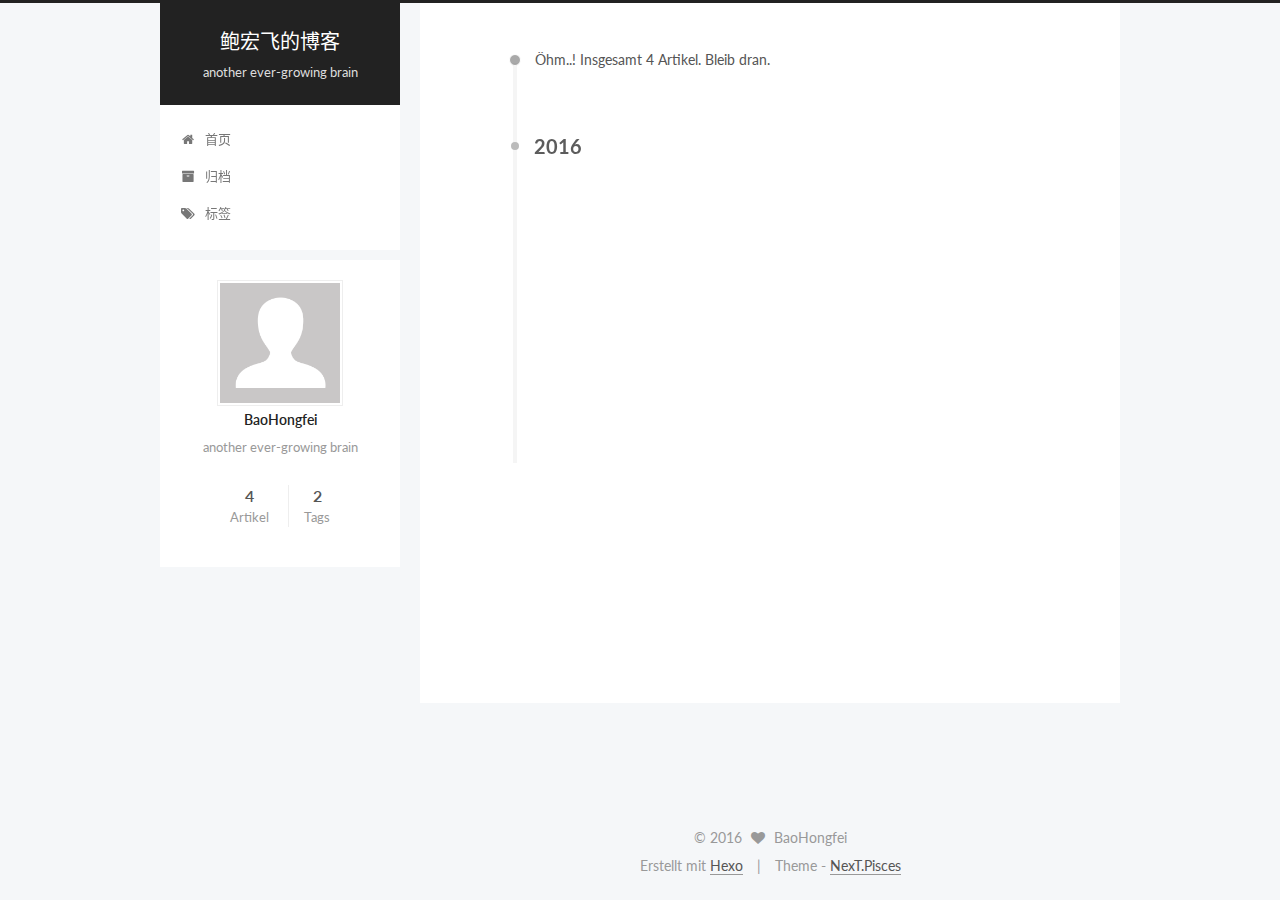
<file: archives/index.html>
<!doctype html>



  


<html class="theme-next pisces use-motion">
<head>
  <meta charset="UTF-8"/>
<meta http-equiv="X-UA-Compatible" content="IE=edge,chrome=1" />
<meta name="viewport" content="width=device-width, initial-scale=1, maximum-scale=1"/>



<meta http-equiv="Cache-Control" content="no-transform" />
<meta http-equiv="Cache-Control" content="no-siteapp" />












  
  
  <link href="/vendors/fancybox/source/jquery.fancybox.css?v=2.1.5" rel="stylesheet" type="text/css" />




  
  
  
  

  
    
    
  

  

  

  

  

  
    
    
    <link href="//fonts.googleapis.com/css?family=Lato:300,300italic,400,400italic,700,700italic&subset=latin,latin-ext" rel="stylesheet" type="text/css">
  






<link href="/vendors/font-awesome/css/font-awesome.min.css?v=4.4.0" rel="stylesheet" type="text/css" />

<link href="/css/main.css?v=5.0.1" rel="stylesheet" type="text/css" />


  <meta name="keywords" content="Hexo, NexT" />








  <link rel="shortcut icon" type="image/x-icon" href="/favicon.ico?v=5.0.1" />






<meta name="description" content="another ever-growing brain">
<meta property="og:type" content="website">
<meta property="og:title" content="鲍宏飞的博客">
<meta property="og:url" content="http://baohongfei.com/archives/index.html">
<meta property="og:site_name" content="鲍宏飞的博客">
<meta property="og:description" content="another ever-growing brain">
<meta name="twitter:card" content="summary">
<meta name="twitter:title" content="鲍宏飞的博客">
<meta name="twitter:description" content="another ever-growing brain">



<script type="text/javascript" id="hexo.configuration">
  var NexT = window.NexT || {};
  var CONFIG = {
    scheme: 'Pisces',
    sidebar: {"position":"left","display":"post"},
    fancybox: true,
    motion: true,
    duoshuo: {
      userId: 0,
      author: 'Author'
    }
  };
</script>




  <link rel="canonical" href="http://baohongfei.com/archives/"/>

  <title> Archiv | 鲍宏飞的博客 </title>
</head>

<body itemscope itemtype="http://schema.org/WebPage" lang="zh-CN">

  










  
  
    
  

  <div class="container one-collumn sidebar-position-left  page-archive  ">
    <div class="headband"></div>

    <header id="header" class="header" itemscope itemtype="http://schema.org/WPHeader">
      <div class="header-inner"><div class="site-meta ">
  

  <div class="custom-logo-site-title">
    <a href="/"  class="brand" rel="start">
      <span class="logo-line-before"><i></i></span>
      <span class="site-title">鲍宏飞的博客</span>
      <span class="logo-line-after"><i></i></span>
    </a>
  </div>
  <p class="site-subtitle">another ever-growing brain</p>
</div>

<div class="site-nav-toggle">
  <button>
    <span class="btn-bar"></span>
    <span class="btn-bar"></span>
    <span class="btn-bar"></span>
  </button>
</div>

<nav class="site-nav">
  

  
    <ul id="menu" class="menu">
      
        
        <li class="menu-item menu-item-home">
          <a href="/" rel="section">
            
              <i class="menu-item-icon fa fa-fw fa-home"></i> <br />
            
            首页
          </a>
        </li>
      
        
        <li class="menu-item menu-item-archives">
          <a href="/archives" rel="section">
            
              <i class="menu-item-icon fa fa-fw fa-archive"></i> <br />
            
            归档
          </a>
        </li>
      
        
        <li class="menu-item menu-item-tags">
          <a href="/tags" rel="section">
            
              <i class="menu-item-icon fa fa-fw fa-tags"></i> <br />
            
            标签
          </a>
        </li>
      

      
    </ul>
  

  
</nav>

 </div>
    </header>

    <main id="main" class="main">
      <div class="main-inner">
        <div class="content-wrap">
          <div id="content" class="content">
            

  <section id="posts" class="posts-collapse">
    <span class="archive-move-on"></span>

    <span class="archive-page-counter">
      
      
      
        
      
      Öhm..! Insgesamt 4 Artikel. Bleib dran.
    </span>

    

      
      
      

      
        
        <div class="collection-title">
          <h2 class="archive-year motion-element" id="archive-year-2016">2016</h2>
        </div>
      
      

      

  <article class="post post-type-normal" itemscope itemtype="http://schema.org/Article">
    <header class="post-header">

      <h1 class="post-title">
        
            <a class="post-title-link" href="/2016/10/09/git-commands/" itemprop="url">
              
                <span itemprop="name">git commands</span>
              
            </a>
        
      </h1>

      <div class="post-meta">
        <time class="post-time" itemprop="dateCreated"
              datetime="2016-10-09T16:42:36+08:00"
              content="2016-10-09" >
          10-09
        </time>
      </div>

    </header>
  </article>



    

      
      
      

      
      

      

  <article class="post post-type-normal" itemscope itemtype="http://schema.org/Article">
    <header class="post-header">

      <h1 class="post-title">
        
            <a class="post-title-link" href="/2016/09/27/liqi/" itemprop="url">
              
                <span itemprop="name">利器上的六个问题</span>
              
            </a>
        
      </h1>

      <div class="post-meta">
        <time class="post-time" itemprop="dateCreated"
              datetime="2016-09-27T11:28:55+08:00"
              content="2016-09-27" >
          09-27
        </time>
      </div>

    </header>
  </article>



    

      
      
      

      
      

      

  <article class="post post-type-normal" itemscope itemtype="http://schema.org/Article">
    <header class="post-header">

      <h1 class="post-title">
        
            <a class="post-title-link" href="/2016/09/27/my-blogroll/" itemprop="url">
              
                <span itemprop="name">我的友情链接</span>
              
            </a>
        
      </h1>

      <div class="post-meta">
        <time class="post-time" itemprop="dateCreated"
              datetime="2016-09-27T11:07:59+08:00"
              content="2016-09-27" >
          09-27
        </time>
      </div>

    </header>
  </article>



    

      
      
      

      
      

      

  <article class="post post-type-normal" itemscope itemtype="http://schema.org/Article">
    <header class="post-header">

      <h1 class="post-title">
        
            <a class="post-title-link" href="/2016/09/24/hello-world/" itemprop="url">
              
                <span itemprop="name">Hello World</span>
              
            </a>
        
      </h1>

      <div class="post-meta">
        <time class="post-time" itemprop="dateCreated"
              datetime="2016-09-24T00:00:00+08:00"
              content="2016-09-24" >
          09-24
        </time>
      </div>

    </header>
  </article>



    

  </section>

  



          </div>
          


          

        </div>
        
          
  
  <div class="sidebar-toggle">
    <div class="sidebar-toggle-line-wrap">
      <span class="sidebar-toggle-line sidebar-toggle-line-first"></span>
      <span class="sidebar-toggle-line sidebar-toggle-line-middle"></span>
      <span class="sidebar-toggle-line sidebar-toggle-line-last"></span>
    </div>
  </div>

  <aside id="sidebar" class="sidebar">
    <div class="sidebar-inner">

      

      

      <section class="site-overview sidebar-panel  sidebar-panel-active ">
        <div class="site-author motion-element" itemprop="author" itemscope itemtype="http://schema.org/Person">
          <img class="site-author-image" itemprop="image"
               src="/images/avatar.gif"
               alt="BaoHongfei" />
          <p class="site-author-name" itemprop="name">BaoHongfei</p>
          <p class="site-description motion-element" itemprop="description">another ever-growing brain</p>
        </div>
        <nav class="site-state motion-element">
          <div class="site-state-item site-state-posts">
            <a href="/archives">
              <span class="site-state-item-count">4</span>
              <span class="site-state-item-name">Artikel</span>
            </a>
          </div>

          

          
            <div class="site-state-item site-state-tags">
              <a href="/tags">
                <span class="site-state-item-count">2</span>
                <span class="site-state-item-name">Tags</span>
              </a>
            </div>
          

        </nav>

        

        <div class="links-of-author motion-element">
          
        </div>

        
        

        
        

      </section>

      

    </div>
  </aside>


        
      </div>
    </main>

    <footer id="footer" class="footer">
      <div class="footer-inner">
        <div class="copyright" >
  
  &copy; 
  <span itemprop="copyrightYear">2016</span>
  <span class="with-love">
    <i class="fa fa-heart"></i>
  </span>
  <span class="author" itemprop="copyrightHolder">BaoHongfei</span>
</div>

<div class="powered-by">
  Erstellt mit  <a class="theme-link" href="https://hexo.io">Hexo</a>
</div>

<div class="theme-info">
  Theme -
  <a class="theme-link" href="https://github.com/iissnan/hexo-theme-next">
    NexT.Pisces
  </a>
</div>

        

        
      </div>
    </footer>

    <div class="back-to-top">
      <i class="fa fa-arrow-up"></i>
    </div>
  </div>

  

<script type="text/javascript">
  if (Object.prototype.toString.call(window.Promise) !== '[object Function]') {
    window.Promise = null;
  }
</script>









  



  
  <script type="text/javascript" src="/vendors/jquery/index.js?v=2.1.3"></script>

  
  <script type="text/javascript" src="/vendors/fastclick/lib/fastclick.min.js?v=1.0.6"></script>

  
  <script type="text/javascript" src="/vendors/jquery_lazyload/jquery.lazyload.js?v=1.9.7"></script>

  
  <script type="text/javascript" src="/vendors/velocity/velocity.min.js?v=1.2.1"></script>

  
  <script type="text/javascript" src="/vendors/velocity/velocity.ui.min.js?v=1.2.1"></script>

  
  <script type="text/javascript" src="/vendors/fancybox/source/jquery.fancybox.pack.js?v=2.1.5"></script>


  


  <script type="text/javascript" src="/js/src/utils.js?v=5.0.1"></script>

  <script type="text/javascript" src="/js/src/motion.js?v=5.0.1"></script>



  
  


  <script type="text/javascript" src="/js/src/affix.js?v=5.0.1"></script>

  <script type="text/javascript" src="/js/src/schemes/pisces.js?v=5.0.1"></script>



  
  
    <script type="text/javascript" id="motion.page.archive">
      $('.archive-year').velocity('transition.slideLeftIn');
    </script>
  


  


  <script type="text/javascript" src="/js/src/bootstrap.js?v=5.0.1"></script>



  



  

    <script type="text/javascript">
      var disqus_shortname = 'baohongfei';
      var disqus_identifier = 'archives/index.html';
      var disqus_title = "";
      var disqus_url = '';

      function run_disqus_script(disqus_script){
        var dsq = document.createElement('script');
        dsq.type = 'text/javascript';
        dsq.async = true;
        dsq.src = '//' + disqus_shortname + '.disqus.com/' + disqus_script;
        (document.getElementsByTagName('head')[0] || document.getElementsByTagName('body')[0]).appendChild(dsq);
      }

      run_disqus_script('count.js');
      
    </script>
  




  
  

  

  

  

</body>
</html>
</file>
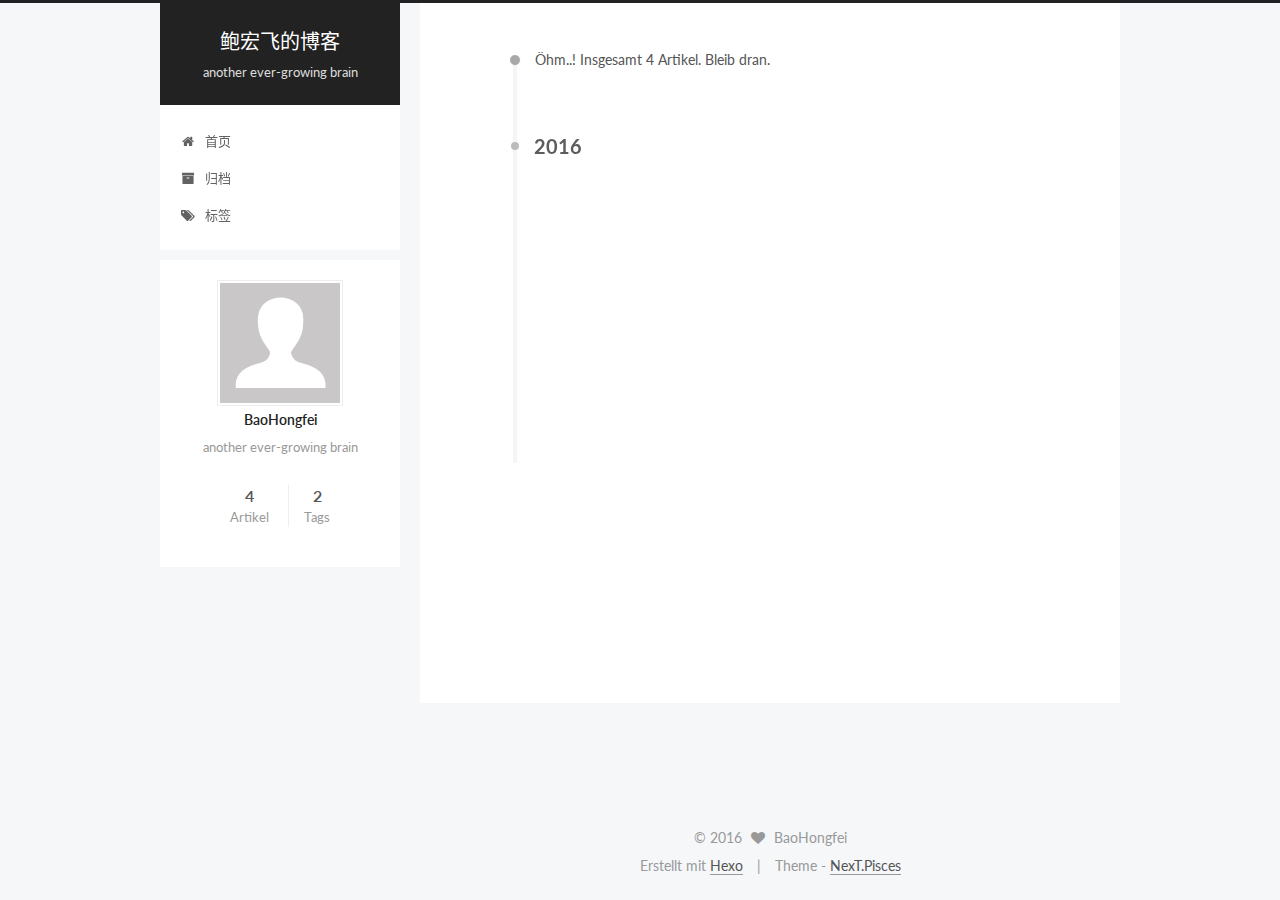
<file: archives/2016/index.html>
<!doctype html>



  


<html class="theme-next pisces use-motion">
<head>
  <meta charset="UTF-8"/>
<meta http-equiv="X-UA-Compatible" content="IE=edge,chrome=1" />
<meta name="viewport" content="width=device-width, initial-scale=1, maximum-scale=1"/>



<meta http-equiv="Cache-Control" content="no-transform" />
<meta http-equiv="Cache-Control" content="no-siteapp" />












  
  
  <link href="/vendors/fancybox/source/jquery.fancybox.css?v=2.1.5" rel="stylesheet" type="text/css" />




  
  
  
  

  
    
    
  

  

  

  

  

  
    
    
    <link href="//fonts.googleapis.com/css?family=Lato:300,300italic,400,400italic,700,700italic&subset=latin,latin-ext" rel="stylesheet" type="text/css">
  






<link href="/vendors/font-awesome/css/font-awesome.min.css?v=4.4.0" rel="stylesheet" type="text/css" />

<link href="/css/main.css?v=5.0.1" rel="stylesheet" type="text/css" />


  <meta name="keywords" content="Hexo, NexT" />








  <link rel="shortcut icon" type="image/x-icon" href="/favicon.ico?v=5.0.1" />






<meta name="description" content="another ever-growing brain">
<meta property="og:type" content="website">
<meta property="og:title" content="鲍宏飞的博客">
<meta property="og:url" content="http://baohongfei.com/archives/2016/index.html">
<meta property="og:site_name" content="鲍宏飞的博客">
<meta property="og:description" content="another ever-growing brain">
<meta name="twitter:card" content="summary">
<meta name="twitter:title" content="鲍宏飞的博客">
<meta name="twitter:description" content="another ever-growing brain">



<script type="text/javascript" id="hexo.configuration">
  var NexT = window.NexT || {};
  var CONFIG = {
    scheme: 'Pisces',
    sidebar: {"position":"left","display":"post"},
    fancybox: true,
    motion: true,
    duoshuo: {
      userId: 0,
      author: 'Author'
    }
  };
</script>




  <link rel="canonical" href="http://baohongfei.com/archives/2016/"/>

  <title> Archiv | 鲍宏飞的博客 </title>
</head>

<body itemscope itemtype="http://schema.org/WebPage" lang="zh-CN">

  










  
  
    
  

  <div class="container one-collumn sidebar-position-left  page-archive  ">
    <div class="headband"></div>

    <header id="header" class="header" itemscope itemtype="http://schema.org/WPHeader">
      <div class="header-inner"><div class="site-meta ">
  

  <div class="custom-logo-site-title">
    <a href="/"  class="brand" rel="start">
      <span class="logo-line-before"><i></i></span>
      <span class="site-title">鲍宏飞的博客</span>
      <span class="logo-line-after"><i></i></span>
    </a>
  </div>
  <p class="site-subtitle">another ever-growing brain</p>
</div>

<div class="site-nav-toggle">
  <button>
    <span class="btn-bar"></span>
    <span class="btn-bar"></span>
    <span class="btn-bar"></span>
  </button>
</div>

<nav class="site-nav">
  

  
    <ul id="menu" class="menu">
      
        
        <li class="menu-item menu-item-home">
          <a href="/" rel="section">
            
              <i class="menu-item-icon fa fa-fw fa-home"></i> <br />
            
            首页
          </a>
        </li>
      
        
        <li class="menu-item menu-item-archives">
          <a href="/archives" rel="section">
            
              <i class="menu-item-icon fa fa-fw fa-archive"></i> <br />
            
            归档
          </a>
        </li>
      
        
        <li class="menu-item menu-item-tags">
          <a href="/tags" rel="section">
            
              <i class="menu-item-icon fa fa-fw fa-tags"></i> <br />
            
            标签
          </a>
        </li>
      

      
    </ul>
  

  
</nav>

 </div>
    </header>

    <main id="main" class="main">
      <div class="main-inner">
        <div class="content-wrap">
          <div id="content" class="content">
            

  <section id="posts" class="posts-collapse">
    <span class="archive-move-on"></span>

    <span class="archive-page-counter">
      
      
      
        
      
      Öhm..! Insgesamt 4 Artikel. Bleib dran.
    </span>

    

      
      
      

      
        
        <div class="collection-title">
          <h2 class="archive-year motion-element" id="archive-year-2016">2016</h2>
        </div>
      
      

      

  <article class="post post-type-normal" itemscope itemtype="http://schema.org/Article">
    <header class="post-header">

      <h1 class="post-title">
        
            <a class="post-title-link" href="/2016/10/09/git-commands/" itemprop="url">
              
                <span itemprop="name">git commands</span>
              
            </a>
        
      </h1>

      <div class="post-meta">
        <time class="post-time" itemprop="dateCreated"
              datetime="2016-10-09T16:42:36+08:00"
              content="2016-10-09" >
          10-09
        </time>
      </div>

    </header>
  </article>



    

      
      
      

      
      

      

  <article class="post post-type-normal" itemscope itemtype="http://schema.org/Article">
    <header class="post-header">

      <h1 class="post-title">
        
            <a class="post-title-link" href="/2016/09/27/liqi/" itemprop="url">
              
                <span itemprop="name">利器上的六个问题</span>
              
            </a>
        
      </h1>

      <div class="post-meta">
        <time class="post-time" itemprop="dateCreated"
              datetime="2016-09-27T11:28:55+08:00"
              content="2016-09-27" >
          09-27
        </time>
      </div>

    </header>
  </article>



    

      
      
      

      
      

      

  <article class="post post-type-normal" itemscope itemtype="http://schema.org/Article">
    <header class="post-header">

      <h1 class="post-title">
        
            <a class="post-title-link" href="/2016/09/27/my-blogroll/" itemprop="url">
              
                <span itemprop="name">我的友情链接</span>
              
            </a>
        
      </h1>

      <div class="post-meta">
        <time class="post-time" itemprop="dateCreated"
              datetime="2016-09-27T11:07:59+08:00"
              content="2016-09-27" >
          09-27
        </time>
      </div>

    </header>
  </article>



    

      
      
      

      
      

      

  <article class="post post-type-normal" itemscope itemtype="http://schema.org/Article">
    <header class="post-header">

      <h1 class="post-title">
        
            <a class="post-title-link" href="/2016/09/24/hello-world/" itemprop="url">
              
                <span itemprop="name">Hello World</span>
              
            </a>
        
      </h1>

      <div class="post-meta">
        <time class="post-time" itemprop="dateCreated"
              datetime="2016-09-24T00:00:00+08:00"
              content="2016-09-24" >
          09-24
        </time>
      </div>

    </header>
  </article>



    

  </section>

  



          </div>
          


          

        </div>
        
          
  
  <div class="sidebar-toggle">
    <div class="sidebar-toggle-line-wrap">
      <span class="sidebar-toggle-line sidebar-toggle-line-first"></span>
      <span class="sidebar-toggle-line sidebar-toggle-line-middle"></span>
      <span class="sidebar-toggle-line sidebar-toggle-line-last"></span>
    </div>
  </div>

  <aside id="sidebar" class="sidebar">
    <div class="sidebar-inner">

      

      

      <section class="site-overview sidebar-panel  sidebar-panel-active ">
        <div class="site-author motion-element" itemprop="author" itemscope itemtype="http://schema.org/Person">
          <img class="site-author-image" itemprop="image"
               src="/images/avatar.gif"
               alt="BaoHongfei" />
          <p class="site-author-name" itemprop="name">BaoHongfei</p>
          <p class="site-description motion-element" itemprop="description">another ever-growing brain</p>
        </div>
        <nav class="site-state motion-element">
          <div class="site-state-item site-state-posts">
            <a href="/archives">
              <span class="site-state-item-count">4</span>
              <span class="site-state-item-name">Artikel</span>
            </a>
          </div>

          

          
            <div class="site-state-item site-state-tags">
              <a href="/tags">
                <span class="site-state-item-count">2</span>
                <span class="site-state-item-name">Tags</span>
              </a>
            </div>
          

        </nav>

        

        <div class="links-of-author motion-element">
          
        </div>

        
        

        
        

      </section>

      

    </div>
  </aside>


        
      </div>
    </main>

    <footer id="footer" class="footer">
      <div class="footer-inner">
        <div class="copyright" >
  
  &copy; 
  <span itemprop="copyrightYear">2016</span>
  <span class="with-love">
    <i class="fa fa-heart"></i>
  </span>
  <span class="author" itemprop="copyrightHolder">BaoHongfei</span>
</div>

<div class="powered-by">
  Erstellt mit  <a class="theme-link" href="https://hexo.io">Hexo</a>
</div>

<div class="theme-info">
  Theme -
  <a class="theme-link" href="https://github.com/iissnan/hexo-theme-next">
    NexT.Pisces
  </a>
</div>

        

        
      </div>
    </footer>

    <div class="back-to-top">
      <i class="fa fa-arrow-up"></i>
    </div>
  </div>

  

<script type="text/javascript">
  if (Object.prototype.toString.call(window.Promise) !== '[object Function]') {
    window.Promise = null;
  }
</script>









  



  
  <script type="text/javascript" src="/vendors/jquery/index.js?v=2.1.3"></script>

  
  <script type="text/javascript" src="/vendors/fastclick/lib/fastclick.min.js?v=1.0.6"></script>

  
  <script type="text/javascript" src="/vendors/jquery_lazyload/jquery.lazyload.js?v=1.9.7"></script>

  
  <script type="text/javascript" src="/vendors/velocity/velocity.min.js?v=1.2.1"></script>

  
  <script type="text/javascript" src="/vendors/velocity/velocity.ui.min.js?v=1.2.1"></script>

  
  <script type="text/javascript" src="/vendors/fancybox/source/jquery.fancybox.pack.js?v=2.1.5"></script>


  


  <script type="text/javascript" src="/js/src/utils.js?v=5.0.1"></script>

  <script type="text/javascript" src="/js/src/motion.js?v=5.0.1"></script>



  
  


  <script type="text/javascript" src="/js/src/affix.js?v=5.0.1"></script>

  <script type="text/javascript" src="/js/src/schemes/pisces.js?v=5.0.1"></script>



  
  
    <script type="text/javascript" id="motion.page.archive">
      $('.archive-year').velocity('transition.slideLeftIn');
    </script>
  


  


  <script type="text/javascript" src="/js/src/bootstrap.js?v=5.0.1"></script>



  



  

    <script type="text/javascript">
      var disqus_shortname = 'baohongfei';
      var disqus_identifier = 'archives/2016/index.html';
      var disqus_title = "";
      var disqus_url = '';

      function run_disqus_script(disqus_script){
        var dsq = document.createElement('script');
        dsq.type = 'text/javascript';
        dsq.async = true;
        dsq.src = '//' + disqus_shortname + '.disqus.com/' + disqus_script;
        (document.getElementsByTagName('head')[0] || document.getElementsByTagName('body')[0]).appendChild(dsq);
      }

      run_disqus_script('count.js');
      
    </script>
  




  
  

  

  

  

</body>
</html>
</file>
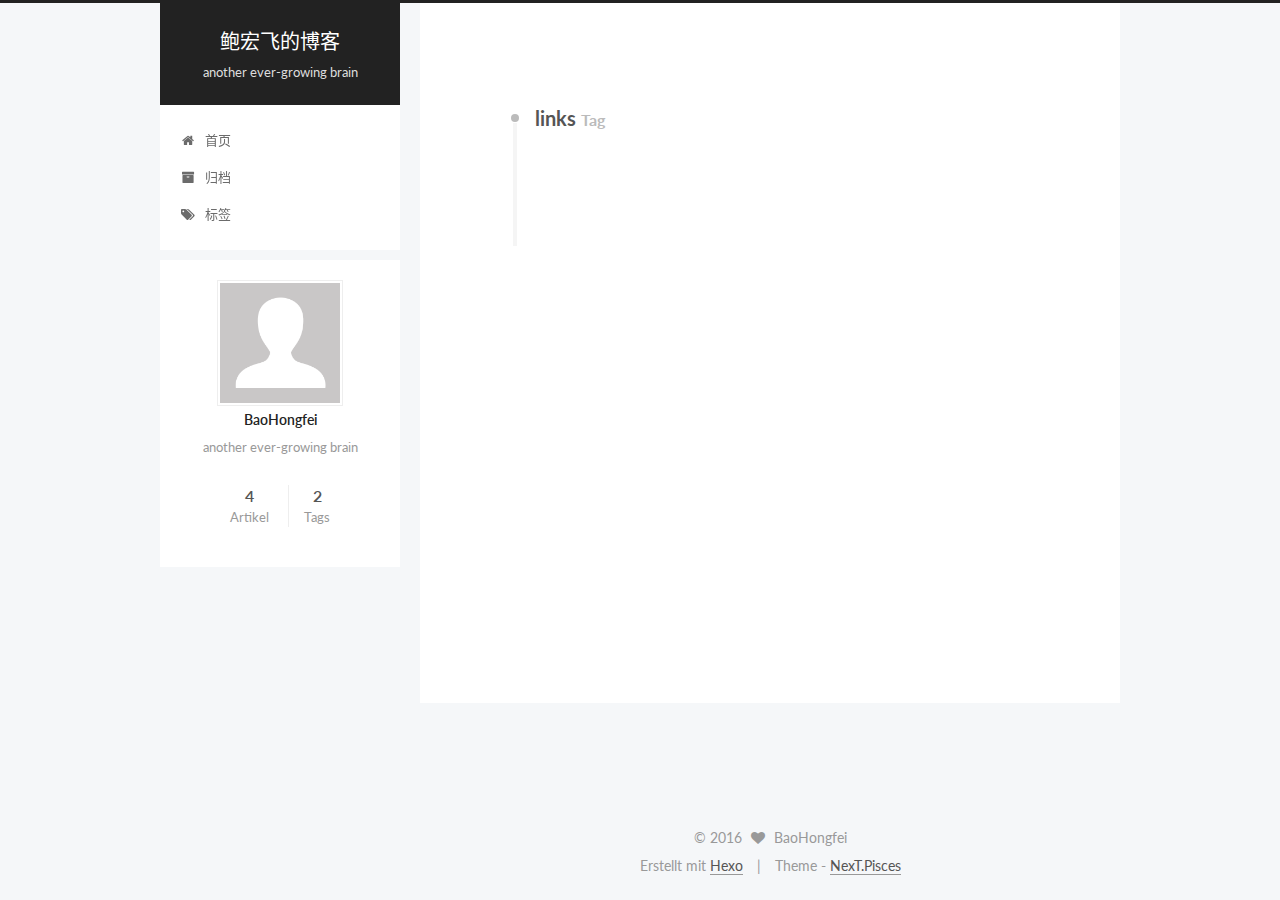
<file: tags/links/index.html>
<!doctype html>



  


<html class="theme-next pisces use-motion">
<head>
  <meta charset="UTF-8"/>
<meta http-equiv="X-UA-Compatible" content="IE=edge,chrome=1" />
<meta name="viewport" content="width=device-width, initial-scale=1, maximum-scale=1"/>



<meta http-equiv="Cache-Control" content="no-transform" />
<meta http-equiv="Cache-Control" content="no-siteapp" />












  
  
  <link href="/vendors/fancybox/source/jquery.fancybox.css?v=2.1.5" rel="stylesheet" type="text/css" />




  
  
  
  

  
    
    
  

  

  

  

  

  
    
    
    <link href="//fonts.googleapis.com/css?family=Lato:300,300italic,400,400italic,700,700italic&subset=latin,latin-ext" rel="stylesheet" type="text/css">
  






<link href="/vendors/font-awesome/css/font-awesome.min.css?v=4.4.0" rel="stylesheet" type="text/css" />

<link href="/css/main.css?v=5.0.1" rel="stylesheet" type="text/css" />


  <meta name="keywords" content="Hexo, NexT" />








  <link rel="shortcut icon" type="image/x-icon" href="/favicon.ico?v=5.0.1" />






<meta name="description" content="another ever-growing brain">
<meta property="og:type" content="website">
<meta property="og:title" content="鲍宏飞的博客">
<meta property="og:url" content="http://baohongfei.com/tags/links/index.html">
<meta property="og:site_name" content="鲍宏飞的博客">
<meta property="og:description" content="another ever-growing brain">
<meta name="twitter:card" content="summary">
<meta name="twitter:title" content="鲍宏飞的博客">
<meta name="twitter:description" content="another ever-growing brain">



<script type="text/javascript" id="hexo.configuration">
  var NexT = window.NexT || {};
  var CONFIG = {
    scheme: 'Pisces',
    sidebar: {"position":"left","display":"post"},
    fancybox: true,
    motion: true,
    duoshuo: {
      userId: 0,
      author: 'Author'
    }
  };
</script>




  <link rel="canonical" href="http://baohongfei.com/tags/links/"/>

  <title> Tag: links | 鲍宏飞的博客 </title>
</head>

<body itemscope itemtype="http://schema.org/WebPage" lang="zh-CN">

  










  
  
    
  

  <div class="container one-collumn sidebar-position-left  ">
    <div class="headband"></div>

    <header id="header" class="header" itemscope itemtype="http://schema.org/WPHeader">
      <div class="header-inner"><div class="site-meta ">
  

  <div class="custom-logo-site-title">
    <a href="/"  class="brand" rel="start">
      <span class="logo-line-before"><i></i></span>
      <span class="site-title">鲍宏飞的博客</span>
      <span class="logo-line-after"><i></i></span>
    </a>
  </div>
  <p class="site-subtitle">another ever-growing brain</p>
</div>

<div class="site-nav-toggle">
  <button>
    <span class="btn-bar"></span>
    <span class="btn-bar"></span>
    <span class="btn-bar"></span>
  </button>
</div>

<nav class="site-nav">
  

  
    <ul id="menu" class="menu">
      
        
        <li class="menu-item menu-item-home">
          <a href="/" rel="section">
            
              <i class="menu-item-icon fa fa-fw fa-home"></i> <br />
            
            首页
          </a>
        </li>
      
        
        <li class="menu-item menu-item-archives">
          <a href="/archives" rel="section">
            
              <i class="menu-item-icon fa fa-fw fa-archive"></i> <br />
            
            归档
          </a>
        </li>
      
        
        <li class="menu-item menu-item-tags">
          <a href="/tags" rel="section">
            
              <i class="menu-item-icon fa fa-fw fa-tags"></i> <br />
            
            标签
          </a>
        </li>
      

      
    </ul>
  

  
</nav>

 </div>
    </header>

    <main id="main" class="main">
      <div class="main-inner">
        <div class="content-wrap">
          <div id="content" class="content">
            

  <div id="posts" class="posts-collapse">
    <div class="collection-title">
      <h2 >
        links
        <small>Tag</small>
      </h2>
    </div>

    
      

  <article class="post post-type-normal" itemscope itemtype="http://schema.org/Article">
    <header class="post-header">

      <h1 class="post-title">
        
            <a class="post-title-link" href="/2016/09/24/hello-world/" itemprop="url">
              
                <span itemprop="name">Hello World</span>
              
            </a>
        
      </h1>

      <div class="post-meta">
        <time class="post-time" itemprop="dateCreated"
              datetime="2016-09-24T00:00:00+08:00"
              content="2016-09-24" >
          09-24
        </time>
      </div>

    </header>
  </article>


    
  </div>

  


          </div>
          


          

        </div>
        
          
  
  <div class="sidebar-toggle">
    <div class="sidebar-toggle-line-wrap">
      <span class="sidebar-toggle-line sidebar-toggle-line-first"></span>
      <span class="sidebar-toggle-line sidebar-toggle-line-middle"></span>
      <span class="sidebar-toggle-line sidebar-toggle-line-last"></span>
    </div>
  </div>

  <aside id="sidebar" class="sidebar">
    <div class="sidebar-inner">

      

      

      <section class="site-overview sidebar-panel  sidebar-panel-active ">
        <div class="site-author motion-element" itemprop="author" itemscope itemtype="http://schema.org/Person">
          <img class="site-author-image" itemprop="image"
               src="/images/avatar.gif"
               alt="BaoHongfei" />
          <p class="site-author-name" itemprop="name">BaoHongfei</p>
          <p class="site-description motion-element" itemprop="description">another ever-growing brain</p>
        </div>
        <nav class="site-state motion-element">
          <div class="site-state-item site-state-posts">
            <a href="/archives">
              <span class="site-state-item-count">4</span>
              <span class="site-state-item-name">Artikel</span>
            </a>
          </div>

          

          
            <div class="site-state-item site-state-tags">
              <a href="/tags">
                <span class="site-state-item-count">2</span>
                <span class="site-state-item-name">Tags</span>
              </a>
            </div>
          

        </nav>

        

        <div class="links-of-author motion-element">
          
        </div>

        
        

        
        

      </section>

      

    </div>
  </aside>


        
      </div>
    </main>

    <footer id="footer" class="footer">
      <div class="footer-inner">
        <div class="copyright" >
  
  &copy; 
  <span itemprop="copyrightYear">2016</span>
  <span class="with-love">
    <i class="fa fa-heart"></i>
  </span>
  <span class="author" itemprop="copyrightHolder">BaoHongfei</span>
</div>

<div class="powered-by">
  Erstellt mit  <a class="theme-link" href="https://hexo.io">Hexo</a>
</div>

<div class="theme-info">
  Theme -
  <a class="theme-link" href="https://github.com/iissnan/hexo-theme-next">
    NexT.Pisces
  </a>
</div>

        

        
      </div>
    </footer>

    <div class="back-to-top">
      <i class="fa fa-arrow-up"></i>
    </div>
  </div>

  

<script type="text/javascript">
  if (Object.prototype.toString.call(window.Promise) !== '[object Function]') {
    window.Promise = null;
  }
</script>









  



  
  <script type="text/javascript" src="/vendors/jquery/index.js?v=2.1.3"></script>

  
  <script type="text/javascript" src="/vendors/fastclick/lib/fastclick.min.js?v=1.0.6"></script>

  
  <script type="text/javascript" src="/vendors/jquery_lazyload/jquery.lazyload.js?v=1.9.7"></script>

  
  <script type="text/javascript" src="/vendors/velocity/velocity.min.js?v=1.2.1"></script>

  
  <script type="text/javascript" src="/vendors/velocity/velocity.ui.min.js?v=1.2.1"></script>

  
  <script type="text/javascript" src="/vendors/fancybox/source/jquery.fancybox.pack.js?v=2.1.5"></script>


  


  <script type="text/javascript" src="/js/src/utils.js?v=5.0.1"></script>

  <script type="text/javascript" src="/js/src/motion.js?v=5.0.1"></script>



  
  


  <script type="text/javascript" src="/js/src/affix.js?v=5.0.1"></script>

  <script type="text/javascript" src="/js/src/schemes/pisces.js?v=5.0.1"></script>



  

  


  <script type="text/javascript" src="/js/src/bootstrap.js?v=5.0.1"></script>



  



  

    <script type="text/javascript">
      var disqus_shortname = 'baohongfei';
      var disqus_identifier = 'tags/links/index.html';
      var disqus_title = "";
      var disqus_url = '';

      function run_disqus_script(disqus_script){
        var dsq = document.createElement('script');
        dsq.type = 'text/javascript';
        dsq.async = true;
        dsq.src = '//' + disqus_shortname + '.disqus.com/' + disqus_script;
        (document.getElementsByTagName('head')[0] || document.getElementsByTagName('body')[0]).appendChild(dsq);
      }

      run_disqus_script('count.js');
      
    </script>
  




  
  

  

  

  

</body>
</html>
</file>
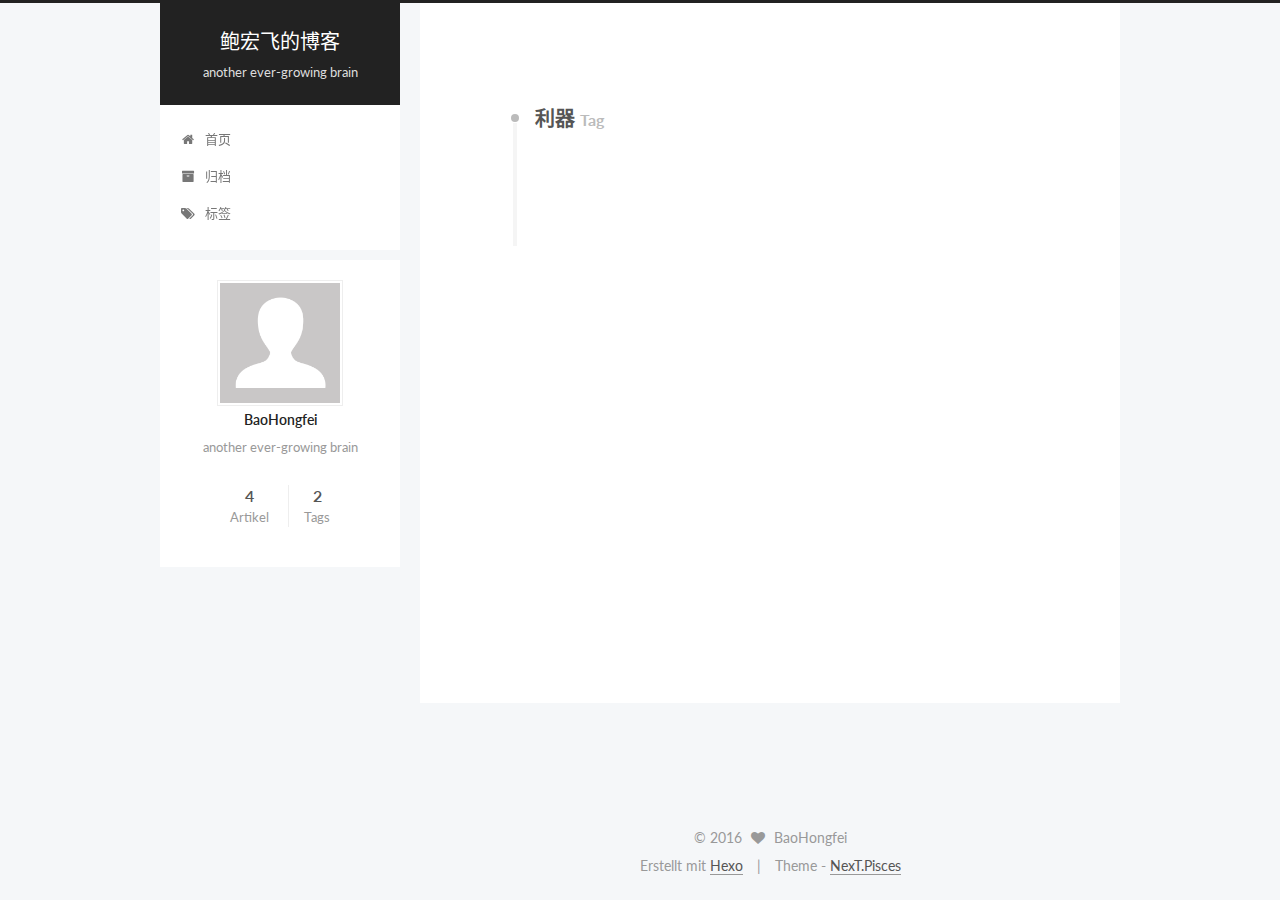
<file: tags/利器/index.html>
<!doctype html>



  


<html class="theme-next pisces use-motion">
<head>
  <meta charset="UTF-8"/>
<meta http-equiv="X-UA-Compatible" content="IE=edge,chrome=1" />
<meta name="viewport" content="width=device-width, initial-scale=1, maximum-scale=1"/>



<meta http-equiv="Cache-Control" content="no-transform" />
<meta http-equiv="Cache-Control" content="no-siteapp" />












  
  
  <link href="/vendors/fancybox/source/jquery.fancybox.css?v=2.1.5" rel="stylesheet" type="text/css" />




  
  
  
  

  
    
    
  

  

  

  

  

  
    
    
    <link href="//fonts.googleapis.com/css?family=Lato:300,300italic,400,400italic,700,700italic&subset=latin,latin-ext" rel="stylesheet" type="text/css">
  






<link href="/vendors/font-awesome/css/font-awesome.min.css?v=4.4.0" rel="stylesheet" type="text/css" />

<link href="/css/main.css?v=5.0.1" rel="stylesheet" type="text/css" />


  <meta name="keywords" content="Hexo, NexT" />








  <link rel="shortcut icon" type="image/x-icon" href="/favicon.ico?v=5.0.1" />






<meta name="description" content="another ever-growing brain">
<meta property="og:type" content="website">
<meta property="og:title" content="鲍宏飞的博客">
<meta property="og:url" content="http://baohongfei.com/tags/利器/index.html">
<meta property="og:site_name" content="鲍宏飞的博客">
<meta property="og:description" content="another ever-growing brain">
<meta name="twitter:card" content="summary">
<meta name="twitter:title" content="鲍宏飞的博客">
<meta name="twitter:description" content="another ever-growing brain">



<script type="text/javascript" id="hexo.configuration">
  var NexT = window.NexT || {};
  var CONFIG = {
    scheme: 'Pisces',
    sidebar: {"position":"left","display":"post"},
    fancybox: true,
    motion: true,
    duoshuo: {
      userId: 0,
      author: 'Author'
    }
  };
</script>




  <link rel="canonical" href="http://baohongfei.com/tags/利器/"/>

  <title> Tag: 利器 | 鲍宏飞的博客 </title>
</head>

<body itemscope itemtype="http://schema.org/WebPage" lang="zh-CN">

  










  
  
    
  

  <div class="container one-collumn sidebar-position-left  ">
    <div class="headband"></div>

    <header id="header" class="header" itemscope itemtype="http://schema.org/WPHeader">
      <div class="header-inner"><div class="site-meta ">
  

  <div class="custom-logo-site-title">
    <a href="/"  class="brand" rel="start">
      <span class="logo-line-before"><i></i></span>
      <span class="site-title">鲍宏飞的博客</span>
      <span class="logo-line-after"><i></i></span>
    </a>
  </div>
  <p class="site-subtitle">another ever-growing brain</p>
</div>

<div class="site-nav-toggle">
  <button>
    <span class="btn-bar"></span>
    <span class="btn-bar"></span>
    <span class="btn-bar"></span>
  </button>
</div>

<nav class="site-nav">
  

  
    <ul id="menu" class="menu">
      
        
        <li class="menu-item menu-item-home">
          <a href="/" rel="section">
            
              <i class="menu-item-icon fa fa-fw fa-home"></i> <br />
            
            首页
          </a>
        </li>
      
        
        <li class="menu-item menu-item-archives">
          <a href="/archives" rel="section">
            
              <i class="menu-item-icon fa fa-fw fa-archive"></i> <br />
            
            归档
          </a>
        </li>
      
        
        <li class="menu-item menu-item-tags">
          <a href="/tags" rel="section">
            
              <i class="menu-item-icon fa fa-fw fa-tags"></i> <br />
            
            标签
          </a>
        </li>
      

      
    </ul>
  

  
</nav>

 </div>
    </header>

    <main id="main" class="main">
      <div class="main-inner">
        <div class="content-wrap">
          <div id="content" class="content">
            

  <div id="posts" class="posts-collapse">
    <div class="collection-title">
      <h2 >
        利器
        <small>Tag</small>
      </h2>
    </div>

    
      

  <article class="post post-type-normal" itemscope itemtype="http://schema.org/Article">
    <header class="post-header">

      <h1 class="post-title">
        
            <a class="post-title-link" href="/2016/09/27/liqi/" itemprop="url">
              
                <span itemprop="name">利器上的六个问题</span>
              
            </a>
        
      </h1>

      <div class="post-meta">
        <time class="post-time" itemprop="dateCreated"
              datetime="2016-09-27T11:28:55+08:00"
              content="2016-09-27" >
          09-27
        </time>
      </div>

    </header>
  </article>


    
  </div>

  


          </div>
          


          

        </div>
        
          
  
  <div class="sidebar-toggle">
    <div class="sidebar-toggle-line-wrap">
      <span class="sidebar-toggle-line sidebar-toggle-line-first"></span>
      <span class="sidebar-toggle-line sidebar-toggle-line-middle"></span>
      <span class="sidebar-toggle-line sidebar-toggle-line-last"></span>
    </div>
  </div>

  <aside id="sidebar" class="sidebar">
    <div class="sidebar-inner">

      

      

      <section class="site-overview sidebar-panel  sidebar-panel-active ">
        <div class="site-author motion-element" itemprop="author" itemscope itemtype="http://schema.org/Person">
          <img class="site-author-image" itemprop="image"
               src="/images/avatar.gif"
               alt="BaoHongfei" />
          <p class="site-author-name" itemprop="name">BaoHongfei</p>
          <p class="site-description motion-element" itemprop="description">another ever-growing brain</p>
        </div>
        <nav class="site-state motion-element">
          <div class="site-state-item site-state-posts">
            <a href="/archives">
              <span class="site-state-item-count">4</span>
              <span class="site-state-item-name">Artikel</span>
            </a>
          </div>

          

          
            <div class="site-state-item site-state-tags">
              <a href="/tags">
                <span class="site-state-item-count">2</span>
                <span class="site-state-item-name">Tags</span>
              </a>
            </div>
          

        </nav>

        

        <div class="links-of-author motion-element">
          
        </div>

        
        

        
        

      </section>

      

    </div>
  </aside>


        
      </div>
    </main>

    <footer id="footer" class="footer">
      <div class="footer-inner">
        <div class="copyright" >
  
  &copy; 
  <span itemprop="copyrightYear">2016</span>
  <span class="with-love">
    <i class="fa fa-heart"></i>
  </span>
  <span class="author" itemprop="copyrightHolder">BaoHongfei</span>
</div>

<div class="powered-by">
  Erstellt mit  <a class="theme-link" href="https://hexo.io">Hexo</a>
</div>

<div class="theme-info">
  Theme -
  <a class="theme-link" href="https://github.com/iissnan/hexo-theme-next">
    NexT.Pisces
  </a>
</div>

        

        
      </div>
    </footer>

    <div class="back-to-top">
      <i class="fa fa-arrow-up"></i>
    </div>
  </div>

  

<script type="text/javascript">
  if (Object.prototype.toString.call(window.Promise) !== '[object Function]') {
    window.Promise = null;
  }
</script>









  



  
  <script type="text/javascript" src="/vendors/jquery/index.js?v=2.1.3"></script>

  
  <script type="text/javascript" src="/vendors/fastclick/lib/fastclick.min.js?v=1.0.6"></script>

  
  <script type="text/javascript" src="/vendors/jquery_lazyload/jquery.lazyload.js?v=1.9.7"></script>

  
  <script type="text/javascript" src="/vendors/velocity/velocity.min.js?v=1.2.1"></script>

  
  <script type="text/javascript" src="/vendors/velocity/velocity.ui.min.js?v=1.2.1"></script>

  
  <script type="text/javascript" src="/vendors/fancybox/source/jquery.fancybox.pack.js?v=2.1.5"></script>


  


  <script type="text/javascript" src="/js/src/utils.js?v=5.0.1"></script>

  <script type="text/javascript" src="/js/src/motion.js?v=5.0.1"></script>



  
  


  <script type="text/javascript" src="/js/src/affix.js?v=5.0.1"></script>

  <script type="text/javascript" src="/js/src/schemes/pisces.js?v=5.0.1"></script>



  

  


  <script type="text/javascript" src="/js/src/bootstrap.js?v=5.0.1"></script>



  



  

    <script type="text/javascript">
      var disqus_shortname = 'baohongfei';
      var disqus_identifier = 'tags/利器/index.html';
      var disqus_title = "";
      var disqus_url = '';

      function run_disqus_script(disqus_script){
        var dsq = document.createElement('script');
        dsq.type = 'text/javascript';
        dsq.async = true;
        dsq.src = '//' + disqus_shortname + '.disqus.com/' + disqus_script;
        (document.getElementsByTagName('head')[0] || document.getElementsByTagName('body')[0]).appendChild(dsq);
      }

      run_disqus_script('count.js');
      
    </script>
  




  
  

  

  

  

</body>
</html>
</file>
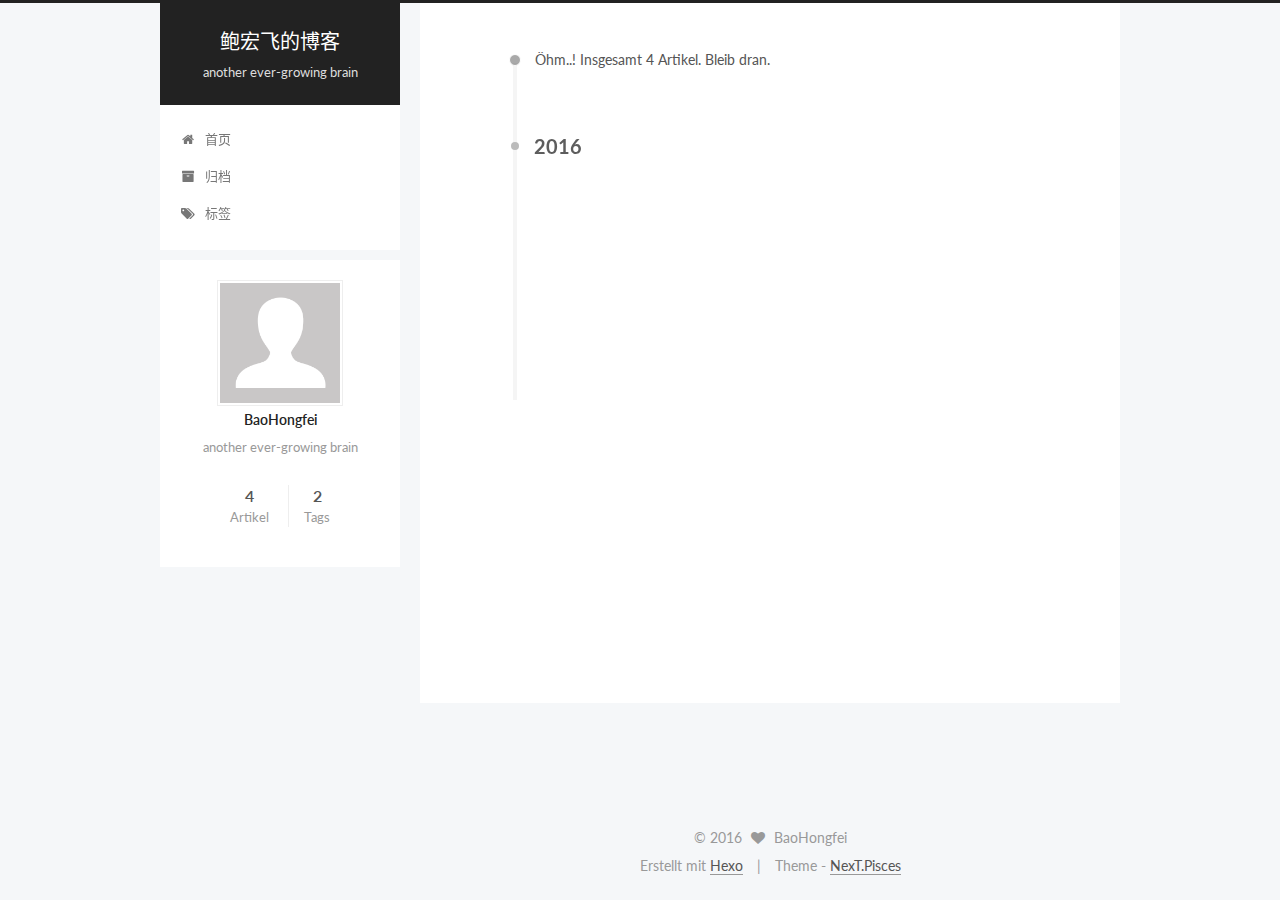
<file: archives/2016/09/index.html>
<!doctype html>



  


<html class="theme-next pisces use-motion">
<head>
  <meta charset="UTF-8"/>
<meta http-equiv="X-UA-Compatible" content="IE=edge,chrome=1" />
<meta name="viewport" content="width=device-width, initial-scale=1, maximum-scale=1"/>



<meta http-equiv="Cache-Control" content="no-transform" />
<meta http-equiv="Cache-Control" content="no-siteapp" />












  
  
  <link href="/vendors/fancybox/source/jquery.fancybox.css?v=2.1.5" rel="stylesheet" type="text/css" />




  
  
  
  

  
    
    
  

  

  

  

  

  
    
    
    <link href="//fonts.googleapis.com/css?family=Lato:300,300italic,400,400italic,700,700italic&subset=latin,latin-ext" rel="stylesheet" type="text/css">
  






<link href="/vendors/font-awesome/css/font-awesome.min.css?v=4.4.0" rel="stylesheet" type="text/css" />

<link href="/css/main.css?v=5.0.1" rel="stylesheet" type="text/css" />


  <meta name="keywords" content="Hexo, NexT" />








  <link rel="shortcut icon" type="image/x-icon" href="/favicon.ico?v=5.0.1" />






<meta name="description" content="another ever-growing brain">
<meta property="og:type" content="website">
<meta property="og:title" content="鲍宏飞的博客">
<meta property="og:url" content="http://baohongfei.com/archives/2016/09/index.html">
<meta property="og:site_name" content="鲍宏飞的博客">
<meta property="og:description" content="another ever-growing brain">
<meta name="twitter:card" content="summary">
<meta name="twitter:title" content="鲍宏飞的博客">
<meta name="twitter:description" content="another ever-growing brain">



<script type="text/javascript" id="hexo.configuration">
  var NexT = window.NexT || {};
  var CONFIG = {
    scheme: 'Pisces',
    sidebar: {"position":"left","display":"post"},
    fancybox: true,
    motion: true,
    duoshuo: {
      userId: 0,
      author: 'Author'
    }
  };
</script>




  <link rel="canonical" href="http://baohongfei.com/archives/2016/09/"/>

  <title> Archiv | 鲍宏飞的博客 </title>
</head>

<body itemscope itemtype="http://schema.org/WebPage" lang="zh-CN">

  










  
  
    
  

  <div class="container one-collumn sidebar-position-left  page-archive  ">
    <div class="headband"></div>

    <header id="header" class="header" itemscope itemtype="http://schema.org/WPHeader">
      <div class="header-inner"><div class="site-meta ">
  

  <div class="custom-logo-site-title">
    <a href="/"  class="brand" rel="start">
      <span class="logo-line-before"><i></i></span>
      <span class="site-title">鲍宏飞的博客</span>
      <span class="logo-line-after"><i></i></span>
    </a>
  </div>
  <p class="site-subtitle">another ever-growing brain</p>
</div>

<div class="site-nav-toggle">
  <button>
    <span class="btn-bar"></span>
    <span class="btn-bar"></span>
    <span class="btn-bar"></span>
  </button>
</div>

<nav class="site-nav">
  

  
    <ul id="menu" class="menu">
      
        
        <li class="menu-item menu-item-home">
          <a href="/" rel="section">
            
              <i class="menu-item-icon fa fa-fw fa-home"></i> <br />
            
            首页
          </a>
        </li>
      
        
        <li class="menu-item menu-item-archives">
          <a href="/archives" rel="section">
            
              <i class="menu-item-icon fa fa-fw fa-archive"></i> <br />
            
            归档
          </a>
        </li>
      
        
        <li class="menu-item menu-item-tags">
          <a href="/tags" rel="section">
            
              <i class="menu-item-icon fa fa-fw fa-tags"></i> <br />
            
            标签
          </a>
        </li>
      

      
    </ul>
  

  
</nav>

 </div>
    </header>

    <main id="main" class="main">
      <div class="main-inner">
        <div class="content-wrap">
          <div id="content" class="content">
            

  <section id="posts" class="posts-collapse">
    <span class="archive-move-on"></span>

    <span class="archive-page-counter">
      
      
      
        
      
      Öhm..! Insgesamt 4 Artikel. Bleib dran.
    </span>

    

      
      
      

      
        
        <div class="collection-title">
          <h2 class="archive-year motion-element" id="archive-year-2016">2016</h2>
        </div>
      
      

      

  <article class="post post-type-normal" itemscope itemtype="http://schema.org/Article">
    <header class="post-header">

      <h1 class="post-title">
        
            <a class="post-title-link" href="/2016/09/27/liqi/" itemprop="url">
              
                <span itemprop="name">利器上的六个问题</span>
              
            </a>
        
      </h1>

      <div class="post-meta">
        <time class="post-time" itemprop="dateCreated"
              datetime="2016-09-27T11:28:55+08:00"
              content="2016-09-27" >
          09-27
        </time>
      </div>

    </header>
  </article>



    

      
      
      

      
      

      

  <article class="post post-type-normal" itemscope itemtype="http://schema.org/Article">
    <header class="post-header">

      <h1 class="post-title">
        
            <a class="post-title-link" href="/2016/09/27/my-blogroll/" itemprop="url">
              
                <span itemprop="name">我的友情链接</span>
              
            </a>
        
      </h1>

      <div class="post-meta">
        <time class="post-time" itemprop="dateCreated"
              datetime="2016-09-27T11:07:59+08:00"
              content="2016-09-27" >
          09-27
        </time>
      </div>

    </header>
  </article>



    

      
      
      

      
      

      

  <article class="post post-type-normal" itemscope itemtype="http://schema.org/Article">
    <header class="post-header">

      <h1 class="post-title">
        
            <a class="post-title-link" href="/2016/09/24/hello-world/" itemprop="url">
              
                <span itemprop="name">Hello World</span>
              
            </a>
        
      </h1>

      <div class="post-meta">
        <time class="post-time" itemprop="dateCreated"
              datetime="2016-09-24T00:00:00+08:00"
              content="2016-09-24" >
          09-24
        </time>
      </div>

    </header>
  </article>



    

  </section>

  



          </div>
          


          

        </div>
        
          
  
  <div class="sidebar-toggle">
    <div class="sidebar-toggle-line-wrap">
      <span class="sidebar-toggle-line sidebar-toggle-line-first"></span>
      <span class="sidebar-toggle-line sidebar-toggle-line-middle"></span>
      <span class="sidebar-toggle-line sidebar-toggle-line-last"></span>
    </div>
  </div>

  <aside id="sidebar" class="sidebar">
    <div class="sidebar-inner">

      

      

      <section class="site-overview sidebar-panel  sidebar-panel-active ">
        <div class="site-author motion-element" itemprop="author" itemscope itemtype="http://schema.org/Person">
          <img class="site-author-image" itemprop="image"
               src="/images/avatar.gif"
               alt="BaoHongfei" />
          <p class="site-author-name" itemprop="name">BaoHongfei</p>
          <p class="site-description motion-element" itemprop="description">another ever-growing brain</p>
        </div>
        <nav class="site-state motion-element">
          <div class="site-state-item site-state-posts">
            <a href="/archives">
              <span class="site-state-item-count">4</span>
              <span class="site-state-item-name">Artikel</span>
            </a>
          </div>

          

          
            <div class="site-state-item site-state-tags">
              <a href="/tags">
                <span class="site-state-item-count">2</span>
                <span class="site-state-item-name">Tags</span>
              </a>
            </div>
          

        </nav>

        

        <div class="links-of-author motion-element">
          
        </div>

        
        

        
        

      </section>

      

    </div>
  </aside>


        
      </div>
    </main>

    <footer id="footer" class="footer">
      <div class="footer-inner">
        <div class="copyright" >
  
  &copy; 
  <span itemprop="copyrightYear">2016</span>
  <span class="with-love">
    <i class="fa fa-heart"></i>
  </span>
  <span class="author" itemprop="copyrightHolder">BaoHongfei</span>
</div>

<div class="powered-by">
  Erstellt mit  <a class="theme-link" href="https://hexo.io">Hexo</a>
</div>

<div class="theme-info">
  Theme -
  <a class="theme-link" href="https://github.com/iissnan/hexo-theme-next">
    NexT.Pisces
  </a>
</div>

        

        
      </div>
    </footer>

    <div class="back-to-top">
      <i class="fa fa-arrow-up"></i>
    </div>
  </div>

  

<script type="text/javascript">
  if (Object.prototype.toString.call(window.Promise) !== '[object Function]') {
    window.Promise = null;
  }
</script>









  



  
  <script type="text/javascript" src="/vendors/jquery/index.js?v=2.1.3"></script>

  
  <script type="text/javascript" src="/vendors/fastclick/lib/fastclick.min.js?v=1.0.6"></script>

  
  <script type="text/javascript" src="/vendors/jquery_lazyload/jquery.lazyload.js?v=1.9.7"></script>

  
  <script type="text/javascript" src="/vendors/velocity/velocity.min.js?v=1.2.1"></script>

  
  <script type="text/javascript" src="/vendors/velocity/velocity.ui.min.js?v=1.2.1"></script>

  
  <script type="text/javascript" src="/vendors/fancybox/source/jquery.fancybox.pack.js?v=2.1.5"></script>


  


  <script type="text/javascript" src="/js/src/utils.js?v=5.0.1"></script>

  <script type="text/javascript" src="/js/src/motion.js?v=5.0.1"></script>



  
  


  <script type="text/javascript" src="/js/src/affix.js?v=5.0.1"></script>

  <script type="text/javascript" src="/js/src/schemes/pisces.js?v=5.0.1"></script>



  
  
    <script type="text/javascript" id="motion.page.archive">
      $('.archive-year').velocity('transition.slideLeftIn');
    </script>
  


  


  <script type="text/javascript" src="/js/src/bootstrap.js?v=5.0.1"></script>



  



  

    <script type="text/javascript">
      var disqus_shortname = 'baohongfei';
      var disqus_identifier = 'archives/2016/09/index.html';
      var disqus_title = "";
      var disqus_url = '';

      function run_disqus_script(disqus_script){
        var dsq = document.createElement('script');
        dsq.type = 'text/javascript';
        dsq.async = true;
        dsq.src = '//' + disqus_shortname + '.disqus.com/' + disqus_script;
        (document.getElementsByTagName('head')[0] || document.getElementsByTagName('body')[0]).appendChild(dsq);
      }

      run_disqus_script('count.js');
      
    </script>
  




  
  

  

  

  

</body>
</html>
</file>
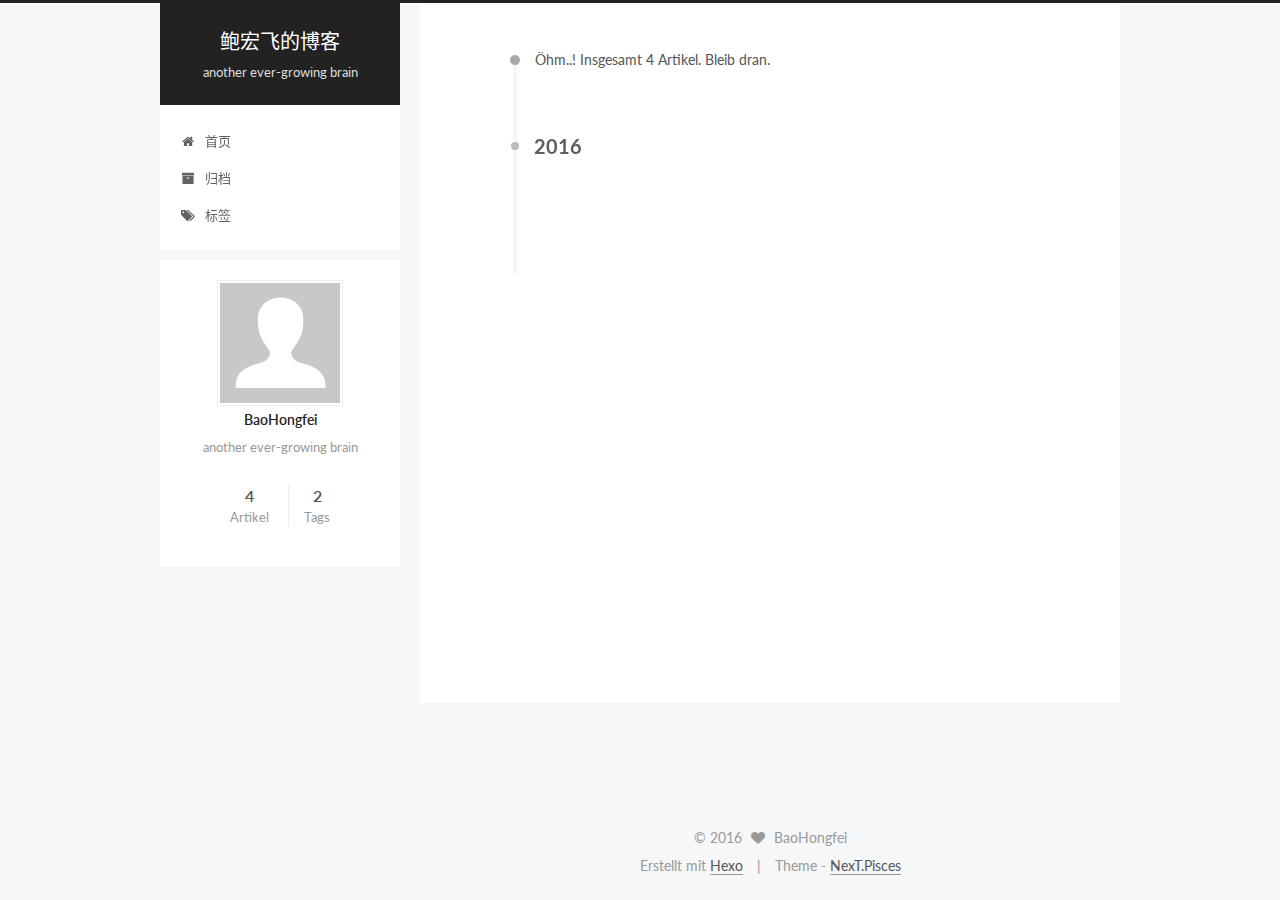
<file: archives/2016/10/index.html>
<!doctype html>



  


<html class="theme-next pisces use-motion">
<head>
  <meta charset="UTF-8"/>
<meta http-equiv="X-UA-Compatible" content="IE=edge,chrome=1" />
<meta name="viewport" content="width=device-width, initial-scale=1, maximum-scale=1"/>



<meta http-equiv="Cache-Control" content="no-transform" />
<meta http-equiv="Cache-Control" content="no-siteapp" />












  
  
  <link href="/vendors/fancybox/source/jquery.fancybox.css?v=2.1.5" rel="stylesheet" type="text/css" />




  
  
  
  

  
    
    
  

  

  

  

  

  
    
    
    <link href="//fonts.googleapis.com/css?family=Lato:300,300italic,400,400italic,700,700italic&subset=latin,latin-ext" rel="stylesheet" type="text/css">
  






<link href="/vendors/font-awesome/css/font-awesome.min.css?v=4.4.0" rel="stylesheet" type="text/css" />

<link href="/css/main.css?v=5.0.1" rel="stylesheet" type="text/css" />


  <meta name="keywords" content="Hexo, NexT" />








  <link rel="shortcut icon" type="image/x-icon" href="/favicon.ico?v=5.0.1" />






<meta name="description" content="another ever-growing brain">
<meta property="og:type" content="website">
<meta property="og:title" content="鲍宏飞的博客">
<meta property="og:url" content="http://baohongfei.com/archives/2016/10/index.html">
<meta property="og:site_name" content="鲍宏飞的博客">
<meta property="og:description" content="another ever-growing brain">
<meta name="twitter:card" content="summary">
<meta name="twitter:title" content="鲍宏飞的博客">
<meta name="twitter:description" content="another ever-growing brain">



<script type="text/javascript" id="hexo.configuration">
  var NexT = window.NexT || {};
  var CONFIG = {
    scheme: 'Pisces',
    sidebar: {"position":"left","display":"post"},
    fancybox: true,
    motion: true,
    duoshuo: {
      userId: 0,
      author: 'Author'
    }
  };
</script>




  <link rel="canonical" href="http://baohongfei.com/archives/2016/10/"/>

  <title> Archiv | 鲍宏飞的博客 </title>
</head>

<body itemscope itemtype="http://schema.org/WebPage" lang="zh-CN">

  










  
  
    
  

  <div class="container one-collumn sidebar-position-left  page-archive  ">
    <div class="headband"></div>

    <header id="header" class="header" itemscope itemtype="http://schema.org/WPHeader">
      <div class="header-inner"><div class="site-meta ">
  

  <div class="custom-logo-site-title">
    <a href="/"  class="brand" rel="start">
      <span class="logo-line-before"><i></i></span>
      <span class="site-title">鲍宏飞的博客</span>
      <span class="logo-line-after"><i></i></span>
    </a>
  </div>
  <p class="site-subtitle">another ever-growing brain</p>
</div>

<div class="site-nav-toggle">
  <button>
    <span class="btn-bar"></span>
    <span class="btn-bar"></span>
    <span class="btn-bar"></span>
  </button>
</div>

<nav class="site-nav">
  

  
    <ul id="menu" class="menu">
      
        
        <li class="menu-item menu-item-home">
          <a href="/" rel="section">
            
              <i class="menu-item-icon fa fa-fw fa-home"></i> <br />
            
            首页
          </a>
        </li>
      
        
        <li class="menu-item menu-item-archives">
          <a href="/archives" rel="section">
            
              <i class="menu-item-icon fa fa-fw fa-archive"></i> <br />
            
            归档
          </a>
        </li>
      
        
        <li class="menu-item menu-item-tags">
          <a href="/tags" rel="section">
            
              <i class="menu-item-icon fa fa-fw fa-tags"></i> <br />
            
            标签
          </a>
        </li>
      

      
    </ul>
  

  
</nav>

 </div>
    </header>

    <main id="main" class="main">
      <div class="main-inner">
        <div class="content-wrap">
          <div id="content" class="content">
            

  <section id="posts" class="posts-collapse">
    <span class="archive-move-on"></span>

    <span class="archive-page-counter">
      
      
      
        
      
      Öhm..! Insgesamt 4 Artikel. Bleib dran.
    </span>

    

      
      
      

      
        
        <div class="collection-title">
          <h2 class="archive-year motion-element" id="archive-year-2016">2016</h2>
        </div>
      
      

      

  <article class="post post-type-normal" itemscope itemtype="http://schema.org/Article">
    <header class="post-header">

      <h1 class="post-title">
        
            <a class="post-title-link" href="/2016/10/09/git-commands/" itemprop="url">
              
                <span itemprop="name">git commands</span>
              
            </a>
        
      </h1>

      <div class="post-meta">
        <time class="post-time" itemprop="dateCreated"
              datetime="2016-10-09T16:42:36+08:00"
              content="2016-10-09" >
          10-09
        </time>
      </div>

    </header>
  </article>



    

  </section>

  



          </div>
          


          

        </div>
        
          
  
  <div class="sidebar-toggle">
    <div class="sidebar-toggle-line-wrap">
      <span class="sidebar-toggle-line sidebar-toggle-line-first"></span>
      <span class="sidebar-toggle-line sidebar-toggle-line-middle"></span>
      <span class="sidebar-toggle-line sidebar-toggle-line-last"></span>
    </div>
  </div>

  <aside id="sidebar" class="sidebar">
    <div class="sidebar-inner">

      

      

      <section class="site-overview sidebar-panel  sidebar-panel-active ">
        <div class="site-author motion-element" itemprop="author" itemscope itemtype="http://schema.org/Person">
          <img class="site-author-image" itemprop="image"
               src="/images/avatar.gif"
               alt="BaoHongfei" />
          <p class="site-author-name" itemprop="name">BaoHongfei</p>
          <p class="site-description motion-element" itemprop="description">another ever-growing brain</p>
        </div>
        <nav class="site-state motion-element">
          <div class="site-state-item site-state-posts">
            <a href="/archives">
              <span class="site-state-item-count">4</span>
              <span class="site-state-item-name">Artikel</span>
            </a>
          </div>

          

          
            <div class="site-state-item site-state-tags">
              <a href="/tags">
                <span class="site-state-item-count">2</span>
                <span class="site-state-item-name">Tags</span>
              </a>
            </div>
          

        </nav>

        

        <div class="links-of-author motion-element">
          
        </div>

        
        

        
        

      </section>

      

    </div>
  </aside>


        
      </div>
    </main>

    <footer id="footer" class="footer">
      <div class="footer-inner">
        <div class="copyright" >
  
  &copy; 
  <span itemprop="copyrightYear">2016</span>
  <span class="with-love">
    <i class="fa fa-heart"></i>
  </span>
  <span class="author" itemprop="copyrightHolder">BaoHongfei</span>
</div>

<div class="powered-by">
  Erstellt mit  <a class="theme-link" href="https://hexo.io">Hexo</a>
</div>

<div class="theme-info">
  Theme -
  <a class="theme-link" href="https://github.com/iissnan/hexo-theme-next">
    NexT.Pisces
  </a>
</div>

        

        
      </div>
    </footer>

    <div class="back-to-top">
      <i class="fa fa-arrow-up"></i>
    </div>
  </div>

  

<script type="text/javascript">
  if (Object.prototype.toString.call(window.Promise) !== '[object Function]') {
    window.Promise = null;
  }
</script>









  



  
  <script type="text/javascript" src="/vendors/jquery/index.js?v=2.1.3"></script>

  
  <script type="text/javascript" src="/vendors/fastclick/lib/fastclick.min.js?v=1.0.6"></script>

  
  <script type="text/javascript" src="/vendors/jquery_lazyload/jquery.lazyload.js?v=1.9.7"></script>

  
  <script type="text/javascript" src="/vendors/velocity/velocity.min.js?v=1.2.1"></script>

  
  <script type="text/javascript" src="/vendors/velocity/velocity.ui.min.js?v=1.2.1"></script>

  
  <script type="text/javascript" src="/vendors/fancybox/source/jquery.fancybox.pack.js?v=2.1.5"></script>


  


  <script type="text/javascript" src="/js/src/utils.js?v=5.0.1"></script>

  <script type="text/javascript" src="/js/src/motion.js?v=5.0.1"></script>



  
  


  <script type="text/javascript" src="/js/src/affix.js?v=5.0.1"></script>

  <script type="text/javascript" src="/js/src/schemes/pisces.js?v=5.0.1"></script>



  
  
    <script type="text/javascript" id="motion.page.archive">
      $('.archive-year').velocity('transition.slideLeftIn');
    </script>
  


  


  <script type="text/javascript" src="/js/src/bootstrap.js?v=5.0.1"></script>



  



  

    <script type="text/javascript">
      var disqus_shortname = 'baohongfei';
      var disqus_identifier = 'archives/2016/10/index.html';
      var disqus_title = "";
      var disqus_url = '';

      function run_disqus_script(disqus_script){
        var dsq = document.createElement('script');
        dsq.type = 'text/javascript';
        dsq.async = true;
        dsq.src = '//' + disqus_shortname + '.disqus.com/' + disqus_script;
        (document.getElementsByTagName('head')[0] || document.getElementsByTagName('body')[0]).appendChild(dsq);
      }

      run_disqus_script('count.js');
      
    </script>
  




  
  

  

  

  

</body>
</html>
</file>
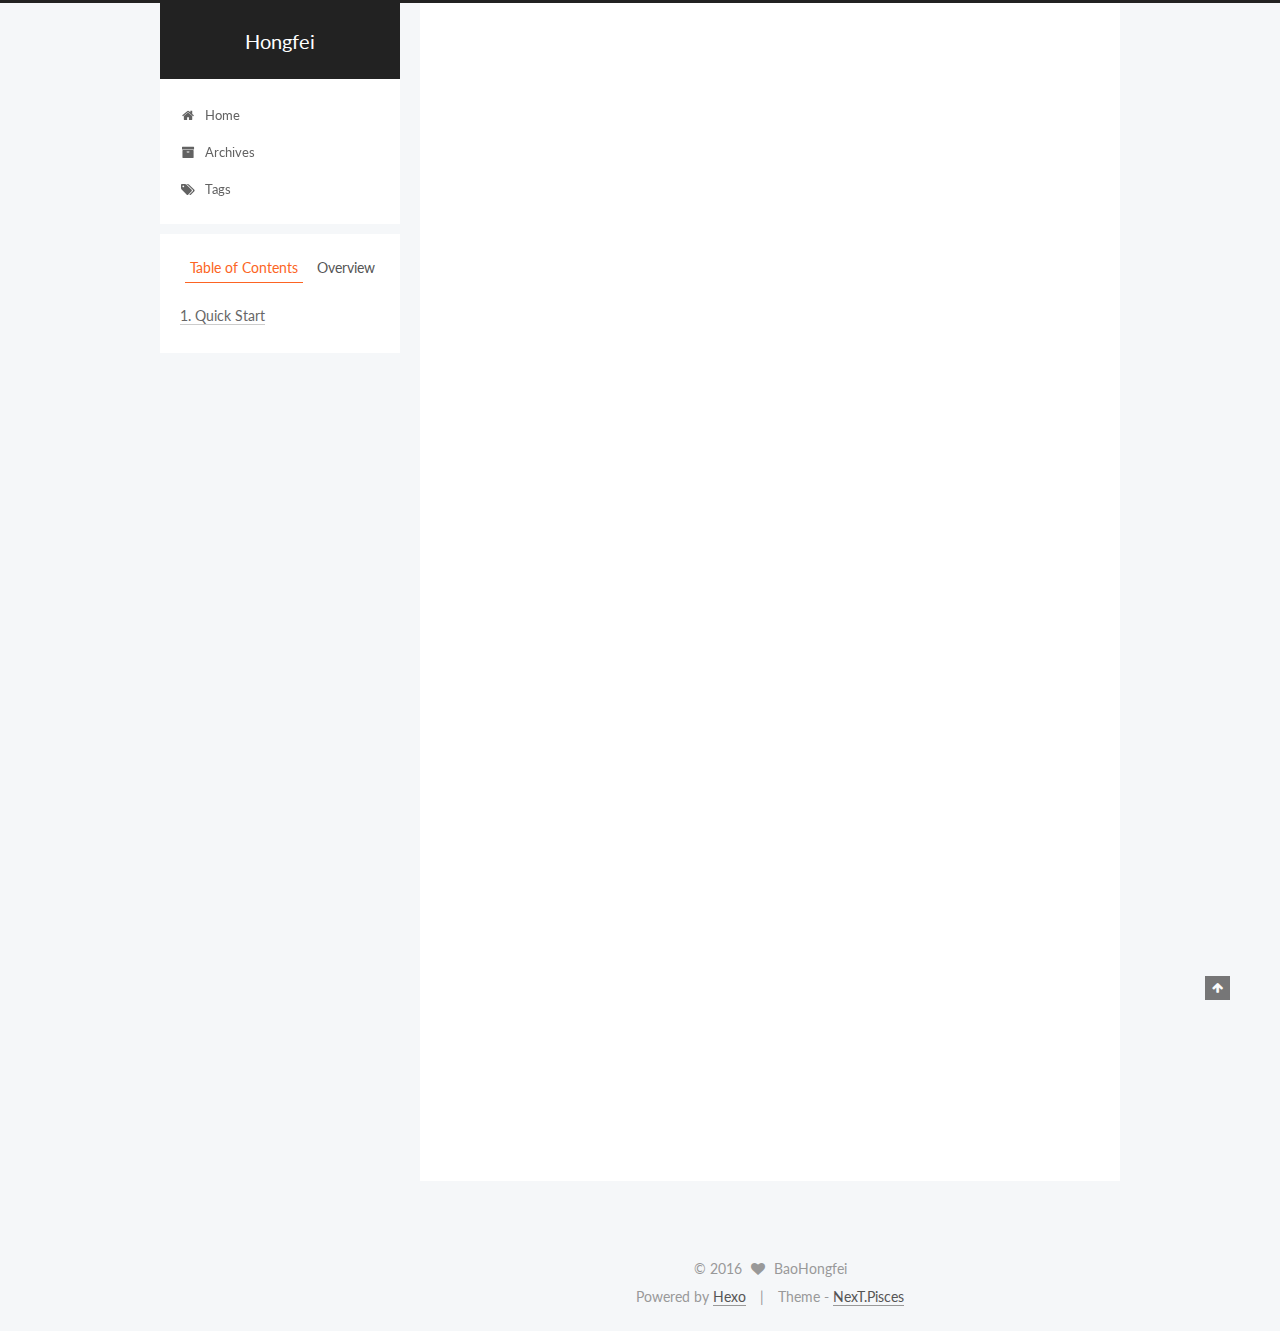
<file: 2016/09/24/2016-09-25-hello-world/index.html>
<!doctype html>



  


<html class="theme-next pisces use-motion">
<head>
  <meta charset="UTF-8"/>
<meta http-equiv="X-UA-Compatible" content="IE=edge,chrome=1" />
<meta name="viewport" content="width=device-width, initial-scale=1, maximum-scale=1"/>



<meta http-equiv="Cache-Control" content="no-transform" />
<meta http-equiv="Cache-Control" content="no-siteapp" />












  
  
  <link href="/vendors/fancybox/source/jquery.fancybox.css?v=2.1.5" rel="stylesheet" type="text/css" />




  
  
  
  

  
    
    
  

  

  

  

  

  
    
    
    <link href="//fonts.googleapis.com/css?family=Lato:300,300italic,400,400italic,700,700italic&subset=latin,latin-ext" rel="stylesheet" type="text/css">
  






<link href="/vendors/font-awesome/css/font-awesome.min.css?v=4.4.0" rel="stylesheet" type="text/css" />

<link href="/css/main.css?v=5.0.1" rel="stylesheet" type="text/css" />


  <meta name="keywords" content="Hexo, NexT" />








  <link rel="shortcut icon" type="image/x-icon" href="/favicon.ico?v=5.0.1" />






<meta name="description" content="Welcome to Hexo! This is your very first post. Check documentation for more info. If you get any problems when using Hexo, you can find the answer in troubleshooting or you can ask me on GitHub.
Quick">
<meta property="og:type" content="article">
<meta property="og:title" content="Hello World">
<meta property="og:url" content="http://baohongfei.com/2016/09/24/2016-09-25-hello-world/index.html">
<meta property="og:site_name" content="Hongfei">
<meta property="og:description" content="Welcome to Hexo! This is your very first post. Check documentation for more info. If you get any problems when using Hexo, you can find the answer in troubleshooting or you can ask me on GitHub.
Quick">
<meta property="og:updated_time" content="2016-09-26T08:31:40.000Z">
<meta name="twitter:card" content="summary">
<meta name="twitter:title" content="Hello World">
<meta name="twitter:description" content="Welcome to Hexo! This is your very first post. Check documentation for more info. If you get any problems when using Hexo, you can find the answer in troubleshooting or you can ask me on GitHub.
Quick">



<script type="text/javascript" id="hexo.configuration">
  var NexT = window.NexT || {};
  var CONFIG = {
    scheme: 'Pisces',
    sidebar: {"position":"left","display":"post"},
    fancybox: true,
    motion: true,
    duoshuo: {
      userId: 0,
      author: 'Author'
    }
  };
</script>




  <link rel="canonical" href="http://baohongfei.com/2016/09/24/2016-09-25-hello-world/"/>

  <title> Hello World | Hongfei </title>
</head>

<body itemscope itemtype="http://schema.org/WebPage" lang="zh-CN">

  










  
  
    
  

  <div class="container one-collumn sidebar-position-left page-post-detail ">
    <div class="headband"></div>

    <header id="header" class="header" itemscope itemtype="http://schema.org/WPHeader">
      <div class="header-inner"><div class="site-meta ">
  

  <div class="custom-logo-site-title">
    <a href="/"  class="brand" rel="start">
      <span class="logo-line-before"><i></i></span>
      <span class="site-title">Hongfei</span>
      <span class="logo-line-after"><i></i></span>
    </a>
  </div>
  <p class="site-subtitle"></p>
</div>

<div class="site-nav-toggle">
  <button>
    <span class="btn-bar"></span>
    <span class="btn-bar"></span>
    <span class="btn-bar"></span>
  </button>
</div>

<nav class="site-nav">
  

  
    <ul id="menu" class="menu">
      
        
        <li class="menu-item menu-item-home">
          <a href="/" rel="section">
            
              <i class="menu-item-icon fa fa-fw fa-home"></i> <br />
            
            Home
          </a>
        </li>
      
        
        <li class="menu-item menu-item-archives">
          <a href="/archives" rel="section">
            
              <i class="menu-item-icon fa fa-fw fa-archive"></i> <br />
            
            Archives
          </a>
        </li>
      
        
        <li class="menu-item menu-item-tags">
          <a href="/tags" rel="section">
            
              <i class="menu-item-icon fa fa-fw fa-tags"></i> <br />
            
            Tags
          </a>
        </li>
      

      
    </ul>
  

  
</nav>

 </div>
    </header>

    <main id="main" class="main">
      <div class="main-inner">
        <div class="content-wrap">
          <div id="content" class="content">
            

  <div id="posts" class="posts-expand">
    

  
  

  
  
  

  <article class="post post-type-normal " itemscope itemtype="http://schema.org/Article">

    
      <header class="post-header">

        
        
          <h1 class="post-title" itemprop="name headline">
            
            
              
                Hello World
              
            
          </h1>
        

        <div class="post-meta">
          <span class="post-time">
            <span class="post-meta-item-icon">
              <i class="fa fa-calendar-o"></i>
            </span>
            <span class="post-meta-item-text">Posted on</span>
            <time itemprop="dateCreated" datetime="2016-09-24T00:00:00+08:00" content="2016-09-24">
              2016-09-24
            </time>
          </span>

          

          
            
          

          

          
          

          
        </div>
      </header>
    


    <div class="post-body" itemprop="articleBody">

      
      

      
        <p>Welcome to <a href="https://hexo.io/" target="_blank" rel="external">Hexo</a>! This is your very first post. Check <a href="https://hexo.io/docs/" target="_blank" rel="external">documentation</a> for more info. If you get any problems when using Hexo, you can find the answer in <a href="https://hexo.io/docs/troubleshooting.html" target="_blank" rel="external">troubleshooting</a> or you can ask me on <a href="https://github.com/hexojs/hexo/issues" target="_blank" rel="external">GitHub</a>.</p>
<h2 id="Quick-Start"><a href="#Quick-Start" class="headerlink" title="Quick Start"></a>Quick Start</h2><h3 id="Create-a-new-post"><a href="#Create-a-new-post" class="headerlink" title="Create a new post"></a>Create a new post</h3><figure class="highlight bash"><table><tr><td class="gutter"><pre><div class="line">1</div></pre></td><td class="code"><pre><div class="line">$ hexo new <span class="string">"My New Post"</span></div></pre></td></tr></table></figure>
<p>More info: <a href="https://hexo.io/docs/writing.html" target="_blank" rel="external">Writing</a></p>
<h3 id="Run-server"><a href="#Run-server" class="headerlink" title="Run server"></a>Run server</h3><figure class="highlight bash"><table><tr><td class="gutter"><pre><div class="line">1</div></pre></td><td class="code"><pre><div class="line">$ hexo server</div></pre></td></tr></table></figure>
<p>More info: <a href="https://hexo.io/docs/server.html" target="_blank" rel="external">Server</a></p>
<h3 id="Generate-static-files"><a href="#Generate-static-files" class="headerlink" title="Generate static files"></a>Generate static files</h3><figure class="highlight bash"><table><tr><td class="gutter"><pre><div class="line">1</div></pre></td><td class="code"><pre><div class="line">$ hexo generate</div></pre></td></tr></table></figure>
<p>More info: <a href="https://hexo.io/docs/generating.html" target="_blank" rel="external">Generating</a></p>
<h3 id="Deploy-to-remote-sites"><a href="#Deploy-to-remote-sites" class="headerlink" title="Deploy to remote sites"></a>Deploy to remote sites</h3><figure class="highlight bash"><table><tr><td class="gutter"><pre><div class="line">1</div></pre></td><td class="code"><pre><div class="line">$ hexo deploy</div></pre></td></tr></table></figure>
<p>More info: <a href="https://hexo.io/docs/deployment.html" target="_blank" rel="external">Deployment</a></p>

      
    </div>

    <div>
      
        

      
    </div>

    <div>
      
        

      
    </div>

    <footer class="post-footer">
      

      

      
      
    </footer>
  </article>



    <div class="post-spread">
      
    </div>
  </div>


          </div>
          


          
  <div class="comments" id="comments">
    
  </div>


        </div>
        
          
  
  <div class="sidebar-toggle">
    <div class="sidebar-toggle-line-wrap">
      <span class="sidebar-toggle-line sidebar-toggle-line-first"></span>
      <span class="sidebar-toggle-line sidebar-toggle-line-middle"></span>
      <span class="sidebar-toggle-line sidebar-toggle-line-last"></span>
    </div>
  </div>

  <aside id="sidebar" class="sidebar">
    <div class="sidebar-inner">

      

      
        <ul class="sidebar-nav motion-element">
          <li class="sidebar-nav-toc sidebar-nav-active" data-target="post-toc-wrap" >
            Table of Contents
          </li>
          <li class="sidebar-nav-overview" data-target="site-overview">
            Overview
          </li>
        </ul>
      

      <section class="site-overview sidebar-panel ">
        <div class="site-author motion-element" itemprop="author" itemscope itemtype="http://schema.org/Person">
          <img class="site-author-image" itemprop="image"
               src="/images/avatar.gif"
               alt="BaoHongfei" />
          <p class="site-author-name" itemprop="name">BaoHongfei</p>
          <p class="site-description motion-element" itemprop="description"></p>
        </div>
        <nav class="site-state motion-element">
          <div class="site-state-item site-state-posts">
            <a href="/archives">
              <span class="site-state-item-count">1</span>
              <span class="site-state-item-name">posts</span>
            </a>
          </div>

          

          

        </nav>

        

        <div class="links-of-author motion-element">
          
        </div>

        
        

        
        

      </section>

      
        <section class="post-toc-wrap motion-element sidebar-panel sidebar-panel-active">
          <div class="post-toc">
            
              
            
            
              <div class="post-toc-content"><ol class="nav"><li class="nav-item nav-level-2"><a class="nav-link" href="#Quick-Start"><span class="nav-number">1.</span> <span class="nav-text">Quick Start</span></a><ol class="nav-child"><li class="nav-item nav-level-3"><a class="nav-link" href="#Create-a-new-post"><span class="nav-number">1.1.</span> <span class="nav-text">Create a new post</span></a></li><li class="nav-item nav-level-3"><a class="nav-link" href="#Run-server"><span class="nav-number">1.2.</span> <span class="nav-text">Run server</span></a></li><li class="nav-item nav-level-3"><a class="nav-link" href="#Generate-static-files"><span class="nav-number">1.3.</span> <span class="nav-text">Generate static files</span></a></li><li class="nav-item nav-level-3"><a class="nav-link" href="#Deploy-to-remote-sites"><span class="nav-number">1.4.</span> <span class="nav-text">Deploy to remote sites</span></a></li></ol></li></ol></div>
            
          </div>
        </section>
      

    </div>
  </aside>


        
      </div>
    </main>

    <footer id="footer" class="footer">
      <div class="footer-inner">
        <div class="copyright" >
  
  &copy; 
  <span itemprop="copyrightYear">2016</span>
  <span class="with-love">
    <i class="fa fa-heart"></i>
  </span>
  <span class="author" itemprop="copyrightHolder">BaoHongfei</span>
</div>

<div class="powered-by">
  Powered by <a class="theme-link" href="https://hexo.io">Hexo</a>
</div>

<div class="theme-info">
  Theme -
  <a class="theme-link" href="https://github.com/iissnan/hexo-theme-next">
    NexT.Pisces
  </a>
</div>

        

        
      </div>
    </footer>

    <div class="back-to-top">
      <i class="fa fa-arrow-up"></i>
    </div>
  </div>

  

<script type="text/javascript">
  if (Object.prototype.toString.call(window.Promise) !== '[object Function]') {
    window.Promise = null;
  }
</script>









  



  
  <script type="text/javascript" src="/vendors/jquery/index.js?v=2.1.3"></script>

  
  <script type="text/javascript" src="/vendors/fastclick/lib/fastclick.min.js?v=1.0.6"></script>

  
  <script type="text/javascript" src="/vendors/jquery_lazyload/jquery.lazyload.js?v=1.9.7"></script>

  
  <script type="text/javascript" src="/vendors/velocity/velocity.min.js?v=1.2.1"></script>

  
  <script type="text/javascript" src="/vendors/velocity/velocity.ui.min.js?v=1.2.1"></script>

  
  <script type="text/javascript" src="/vendors/fancybox/source/jquery.fancybox.pack.js?v=2.1.5"></script>


  


  <script type="text/javascript" src="/js/src/utils.js?v=5.0.1"></script>

  <script type="text/javascript" src="/js/src/motion.js?v=5.0.1"></script>



  
  


  <script type="text/javascript" src="/js/src/affix.js?v=5.0.1"></script>

  <script type="text/javascript" src="/js/src/schemes/pisces.js?v=5.0.1"></script>



  
  <script type="text/javascript" src="/js/src/scrollspy.js?v=5.0.1"></script>
<script type="text/javascript" src="/js/src/post-details.js?v=5.0.1"></script>



  


  <script type="text/javascript" src="/js/src/bootstrap.js?v=5.0.1"></script>



  



  




  
  

  

  

  

</body>
</html>
</file>
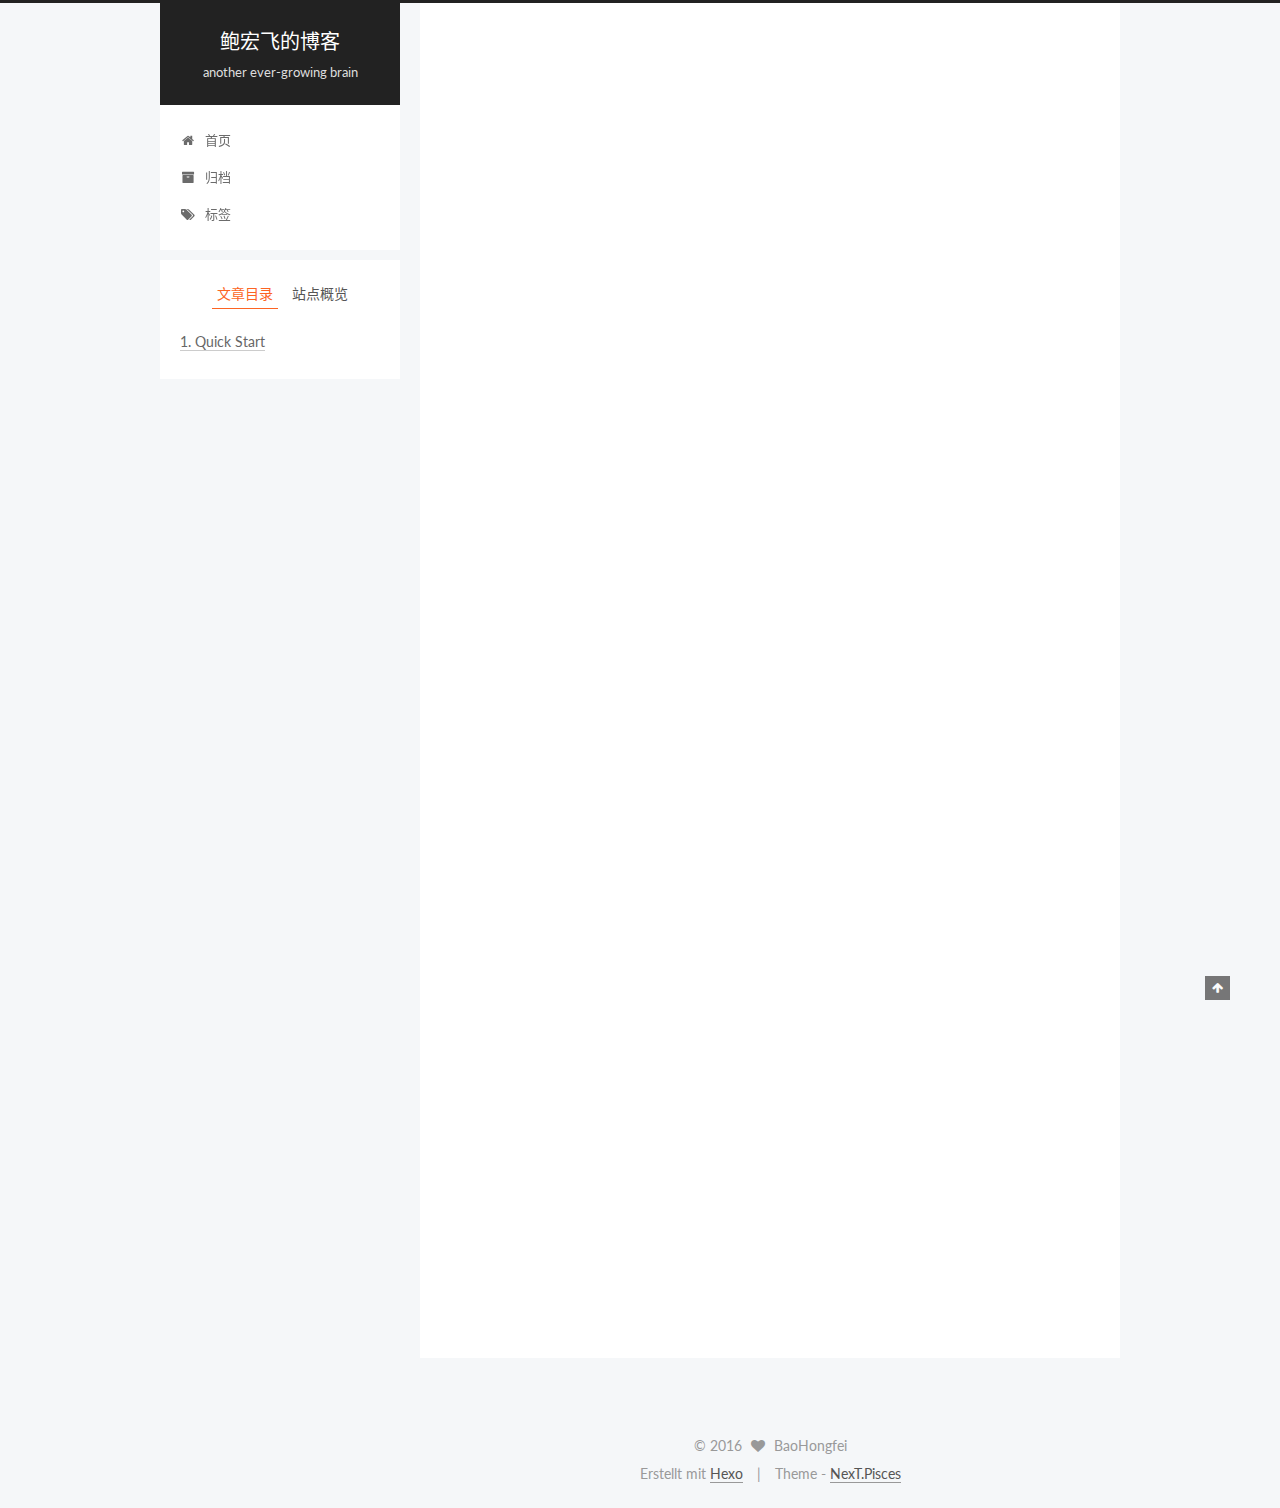
<file: 2016/09/24/hello-world/index.html>
<!doctype html>



  


<html class="theme-next pisces use-motion">
<head>
  <meta charset="UTF-8"/>
<meta http-equiv="X-UA-Compatible" content="IE=edge,chrome=1" />
<meta name="viewport" content="width=device-width, initial-scale=1, maximum-scale=1"/>



<meta http-equiv="Cache-Control" content="no-transform" />
<meta http-equiv="Cache-Control" content="no-siteapp" />












  
  
  <link href="/vendors/fancybox/source/jquery.fancybox.css?v=2.1.5" rel="stylesheet" type="text/css" />




  
  
  
  

  
    
    
  

  

  

  

  

  
    
    
    <link href="//fonts.googleapis.com/css?family=Lato:300,300italic,400,400italic,700,700italic&subset=latin,latin-ext" rel="stylesheet" type="text/css">
  






<link href="/vendors/font-awesome/css/font-awesome.min.css?v=4.4.0" rel="stylesheet" type="text/css" />

<link href="/css/main.css?v=5.0.1" rel="stylesheet" type="text/css" />


  <meta name="keywords" content="links," />








  <link rel="shortcut icon" type="image/x-icon" href="/favicon.ico?v=5.0.1" />






<meta name="description" content="Welcome to Hexo! This is your very first post. Check documentation for more info. If you get any problems when using Hexo, you can find the answer in troubleshooting or you can ask me on GitHub.
Quick">
<meta property="og:type" content="article">
<meta property="og:title" content="Hello World">
<meta property="og:url" content="http://baohongfei.com/2016/09/24/hello-world/index.html">
<meta property="og:site_name" content="鲍宏飞的博客">
<meta property="og:description" content="Welcome to Hexo! This is your very first post. Check documentation for more info. If you get any problems when using Hexo, you can find the answer in troubleshooting or you can ask me on GitHub.
Quick">
<meta property="og:updated_time" content="2016-09-27T03:29:35.000Z">
<meta name="twitter:card" content="summary">
<meta name="twitter:title" content="Hello World">
<meta name="twitter:description" content="Welcome to Hexo! This is your very first post. Check documentation for more info. If you get any problems when using Hexo, you can find the answer in troubleshooting or you can ask me on GitHub.
Quick">



<script type="text/javascript" id="hexo.configuration">
  var NexT = window.NexT || {};
  var CONFIG = {
    scheme: 'Pisces',
    sidebar: {"position":"left","display":"post"},
    fancybox: true,
    motion: true,
    duoshuo: {
      userId: 0,
      author: 'Author'
    }
  };
</script>




  <link rel="canonical" href="http://baohongfei.com/2016/09/24/hello-world/"/>

  <title> Hello World | 鲍宏飞的博客 </title>
</head>

<body itemscope itemtype="http://schema.org/WebPage" lang="zh-CN">

  










  
  
    
  

  <div class="container one-collumn sidebar-position-left page-post-detail ">
    <div class="headband"></div>

    <header id="header" class="header" itemscope itemtype="http://schema.org/WPHeader">
      <div class="header-inner"><div class="site-meta ">
  

  <div class="custom-logo-site-title">
    <a href="/"  class="brand" rel="start">
      <span class="logo-line-before"><i></i></span>
      <span class="site-title">鲍宏飞的博客</span>
      <span class="logo-line-after"><i></i></span>
    </a>
  </div>
  <p class="site-subtitle">another ever-growing brain</p>
</div>

<div class="site-nav-toggle">
  <button>
    <span class="btn-bar"></span>
    <span class="btn-bar"></span>
    <span class="btn-bar"></span>
  </button>
</div>

<nav class="site-nav">
  

  
    <ul id="menu" class="menu">
      
        
        <li class="menu-item menu-item-home">
          <a href="/" rel="section">
            
              <i class="menu-item-icon fa fa-fw fa-home"></i> <br />
            
            首页
          </a>
        </li>
      
        
        <li class="menu-item menu-item-archives">
          <a href="/archives" rel="section">
            
              <i class="menu-item-icon fa fa-fw fa-archive"></i> <br />
            
            归档
          </a>
        </li>
      
        
        <li class="menu-item menu-item-tags">
          <a href="/tags" rel="section">
            
              <i class="menu-item-icon fa fa-fw fa-tags"></i> <br />
            
            标签
          </a>
        </li>
      

      
    </ul>
  

  
</nav>

 </div>
    </header>

    <main id="main" class="main">
      <div class="main-inner">
        <div class="content-wrap">
          <div id="content" class="content">
            

  <div id="posts" class="posts-expand">
    

  
  

  
  
  

  <article class="post post-type-normal " itemscope itemtype="http://schema.org/Article">

    
      <header class="post-header">

        
        
          <h1 class="post-title" itemprop="name headline">
            
            
              
                Hello World
              
            
          </h1>
        

        <div class="post-meta">
          <span class="post-time">
            <span class="post-meta-item-icon">
              <i class="fa fa-calendar-o"></i>
            </span>
            <span class="post-meta-item-text">Baohongfei</span>
            <time itemprop="dateCreated" datetime="2016-09-24T00:00:00+08:00" content="2016-09-24">
              2016-09-24
            </time>
          </span>

          

          
            
              <span class="post-comments-count">
                &nbsp; | &nbsp;
                <a href="/2016/09/24/hello-world/#comments" itemprop="discussionUrl">
                  <span class="post-comments-count disqus-comment-count" data-disqus-identifier="2016/09/24/hello-world/" itemprop="commentsCount"></span>
                </a>
              </span>
            
          

          

          
          

          
        </div>
      </header>
    


    <div class="post-body" itemprop="articleBody">

      
      

      
        <p>Welcome to <a href="https://hexo.io/" target="_blank" rel="external">Hexo</a>! This is your very first post. Check <a href="https://hexo.io/docs/" target="_blank" rel="external">documentation</a> for more info. If you get any problems when using Hexo, you can find the answer in <a href="https://hexo.io/docs/troubleshooting.html" target="_blank" rel="external">troubleshooting</a> or you can ask me on <a href="https://github.com/hexojs/hexo/issues" target="_blank" rel="external">GitHub</a>.</p>
<h2 id="Quick-Start"><a href="#Quick-Start" class="headerlink" title="Quick Start"></a>Quick Start</h2><h3 id="Create-a-new-post"><a href="#Create-a-new-post" class="headerlink" title="Create a new post"></a>Create a new post</h3><figure class="highlight bash"><table><tr><td class="gutter"><pre><div class="line">1</div></pre></td><td class="code"><pre><div class="line">$ hexo new <span class="string">"My New Post"</span></div></pre></td></tr></table></figure>
<p>More info: <a href="https://hexo.io/docs/writing.html" target="_blank" rel="external">Writing</a></p>
<h3 id="Run-server"><a href="#Run-server" class="headerlink" title="Run server"></a>Run server</h3><figure class="highlight bash"><table><tr><td class="gutter"><pre><div class="line">1</div></pre></td><td class="code"><pre><div class="line">$ hexo server</div></pre></td></tr></table></figure>
<p>More info: <a href="https://hexo.io/docs/server.html" target="_blank" rel="external">Server</a></p>
<h3 id="Generate-static-files"><a href="#Generate-static-files" class="headerlink" title="Generate static files"></a>Generate static files</h3><figure class="highlight bash"><table><tr><td class="gutter"><pre><div class="line">1</div></pre></td><td class="code"><pre><div class="line">$ hexo generate</div></pre></td></tr></table></figure>
<p>More info: <a href="https://hexo.io/docs/generating.html" target="_blank" rel="external">Generating</a></p>
<h3 id="Deploy-to-remote-sites"><a href="#Deploy-to-remote-sites" class="headerlink" title="Deploy to remote sites"></a>Deploy to remote sites</h3><figure class="highlight bash"><table><tr><td class="gutter"><pre><div class="line">1</div></pre></td><td class="code"><pre><div class="line">$ hexo deploy</div></pre></td></tr></table></figure>
<p>More info: <a href="https://hexo.io/docs/deployment.html" target="_blank" rel="external">Deployment</a></p>

      
    </div>

    <div>
      
        

      
    </div>

    <div>
      
        

      
    </div>

    <footer class="post-footer">
      
        <div class="post-tags">
          
            <a href="/tags/links/" rel="tag">#links</a>
          
        </div>
      

      
        <div class="post-nav">
          <div class="post-nav-next post-nav-item">
            
          </div>

          <div class="post-nav-prev post-nav-item">
            
              <a href="/2016/09/27/my-blogroll/" rel="prev" title="我的友情链接">
                我的友情链接 <i class="fa fa-chevron-right"></i>
              </a>
            
          </div>
        </div>
      

      
      
    </footer>
  </article>



    <div class="post-spread">
      
    </div>
  </div>


          </div>
          


          
  <div class="comments" id="comments">
    
      <div id="disqus_thread">
        <noscript>
          Please enable JavaScript to view the
          <a href="//disqus.com/?ref_noscript">comments powered by Disqus.</a>
        </noscript>
      </div>
    
  </div>


        </div>
        
          
  
  <div class="sidebar-toggle">
    <div class="sidebar-toggle-line-wrap">
      <span class="sidebar-toggle-line sidebar-toggle-line-first"></span>
      <span class="sidebar-toggle-line sidebar-toggle-line-middle"></span>
      <span class="sidebar-toggle-line sidebar-toggle-line-last"></span>
    </div>
  </div>

  <aside id="sidebar" class="sidebar">
    <div class="sidebar-inner">

      

      
        <ul class="sidebar-nav motion-element">
          <li class="sidebar-nav-toc sidebar-nav-active" data-target="post-toc-wrap" >
            文章目录
          </li>
          <li class="sidebar-nav-overview" data-target="site-overview">
            站点概览
          </li>
        </ul>
      

      <section class="site-overview sidebar-panel ">
        <div class="site-author motion-element" itemprop="author" itemscope itemtype="http://schema.org/Person">
          <img class="site-author-image" itemprop="image"
               src="/images/avatar.gif"
               alt="BaoHongfei" />
          <p class="site-author-name" itemprop="name">BaoHongfei</p>
          <p class="site-description motion-element" itemprop="description">another ever-growing brain</p>
        </div>
        <nav class="site-state motion-element">
          <div class="site-state-item site-state-posts">
            <a href="/archives">
              <span class="site-state-item-count">4</span>
              <span class="site-state-item-name">Artikel</span>
            </a>
          </div>

          

          
            <div class="site-state-item site-state-tags">
              <a href="/tags">
                <span class="site-state-item-count">2</span>
                <span class="site-state-item-name">Tags</span>
              </a>
            </div>
          

        </nav>

        

        <div class="links-of-author motion-element">
          
        </div>

        
        

        
        

      </section>

      
        <section class="post-toc-wrap motion-element sidebar-panel sidebar-panel-active">
          <div class="post-toc">
            
              
            
            
              <div class="post-toc-content"><ol class="nav"><li class="nav-item nav-level-2"><a class="nav-link" href="#Quick-Start"><span class="nav-number">1.</span> <span class="nav-text">Quick Start</span></a><ol class="nav-child"><li class="nav-item nav-level-3"><a class="nav-link" href="#Create-a-new-post"><span class="nav-number">1.1.</span> <span class="nav-text">Create a new post</span></a></li><li class="nav-item nav-level-3"><a class="nav-link" href="#Run-server"><span class="nav-number">1.2.</span> <span class="nav-text">Run server</span></a></li><li class="nav-item nav-level-3"><a class="nav-link" href="#Generate-static-files"><span class="nav-number">1.3.</span> <span class="nav-text">Generate static files</span></a></li><li class="nav-item nav-level-3"><a class="nav-link" href="#Deploy-to-remote-sites"><span class="nav-number">1.4.</span> <span class="nav-text">Deploy to remote sites</span></a></li></ol></li></ol></div>
            
          </div>
        </section>
      

    </div>
  </aside>


        
      </div>
    </main>

    <footer id="footer" class="footer">
      <div class="footer-inner">
        <div class="copyright" >
  
  &copy; 
  <span itemprop="copyrightYear">2016</span>
  <span class="with-love">
    <i class="fa fa-heart"></i>
  </span>
  <span class="author" itemprop="copyrightHolder">BaoHongfei</span>
</div>

<div class="powered-by">
  Erstellt mit  <a class="theme-link" href="https://hexo.io">Hexo</a>
</div>

<div class="theme-info">
  Theme -
  <a class="theme-link" href="https://github.com/iissnan/hexo-theme-next">
    NexT.Pisces
  </a>
</div>

        

        
      </div>
    </footer>

    <div class="back-to-top">
      <i class="fa fa-arrow-up"></i>
    </div>
  </div>

  

<script type="text/javascript">
  if (Object.prototype.toString.call(window.Promise) !== '[object Function]') {
    window.Promise = null;
  }
</script>









  



  
  <script type="text/javascript" src="/vendors/jquery/index.js?v=2.1.3"></script>

  
  <script type="text/javascript" src="/vendors/fastclick/lib/fastclick.min.js?v=1.0.6"></script>

  
  <script type="text/javascript" src="/vendors/jquery_lazyload/jquery.lazyload.js?v=1.9.7"></script>

  
  <script type="text/javascript" src="/vendors/velocity/velocity.min.js?v=1.2.1"></script>

  
  <script type="text/javascript" src="/vendors/velocity/velocity.ui.min.js?v=1.2.1"></script>

  
  <script type="text/javascript" src="/vendors/fancybox/source/jquery.fancybox.pack.js?v=2.1.5"></script>


  


  <script type="text/javascript" src="/js/src/utils.js?v=5.0.1"></script>

  <script type="text/javascript" src="/js/src/motion.js?v=5.0.1"></script>



  
  


  <script type="text/javascript" src="/js/src/affix.js?v=5.0.1"></script>

  <script type="text/javascript" src="/js/src/schemes/pisces.js?v=5.0.1"></script>



  
  <script type="text/javascript" src="/js/src/scrollspy.js?v=5.0.1"></script>
<script type="text/javascript" src="/js/src/post-details.js?v=5.0.1"></script>



  


  <script type="text/javascript" src="/js/src/bootstrap.js?v=5.0.1"></script>



  



  

    <script type="text/javascript">
      var disqus_shortname = 'baohongfei';
      var disqus_identifier = '2016/09/24/hello-world/';
      var disqus_title = "Hello World";
      var disqus_url = 'http://baohongfei.com/2016/09/24/hello-world/';

      function run_disqus_script(disqus_script){
        var dsq = document.createElement('script');
        dsq.type = 'text/javascript';
        dsq.async = true;
        dsq.src = '//' + disqus_shortname + '.disqus.com/' + disqus_script;
        (document.getElementsByTagName('head')[0] || document.getElementsByTagName('body')[0]).appendChild(dsq);
      }

      run_disqus_script('count.js');
      
        run_disqus_script('embed.js');
      
    </script>
  




  
  

  

  

  

</body>
</html>
</file>
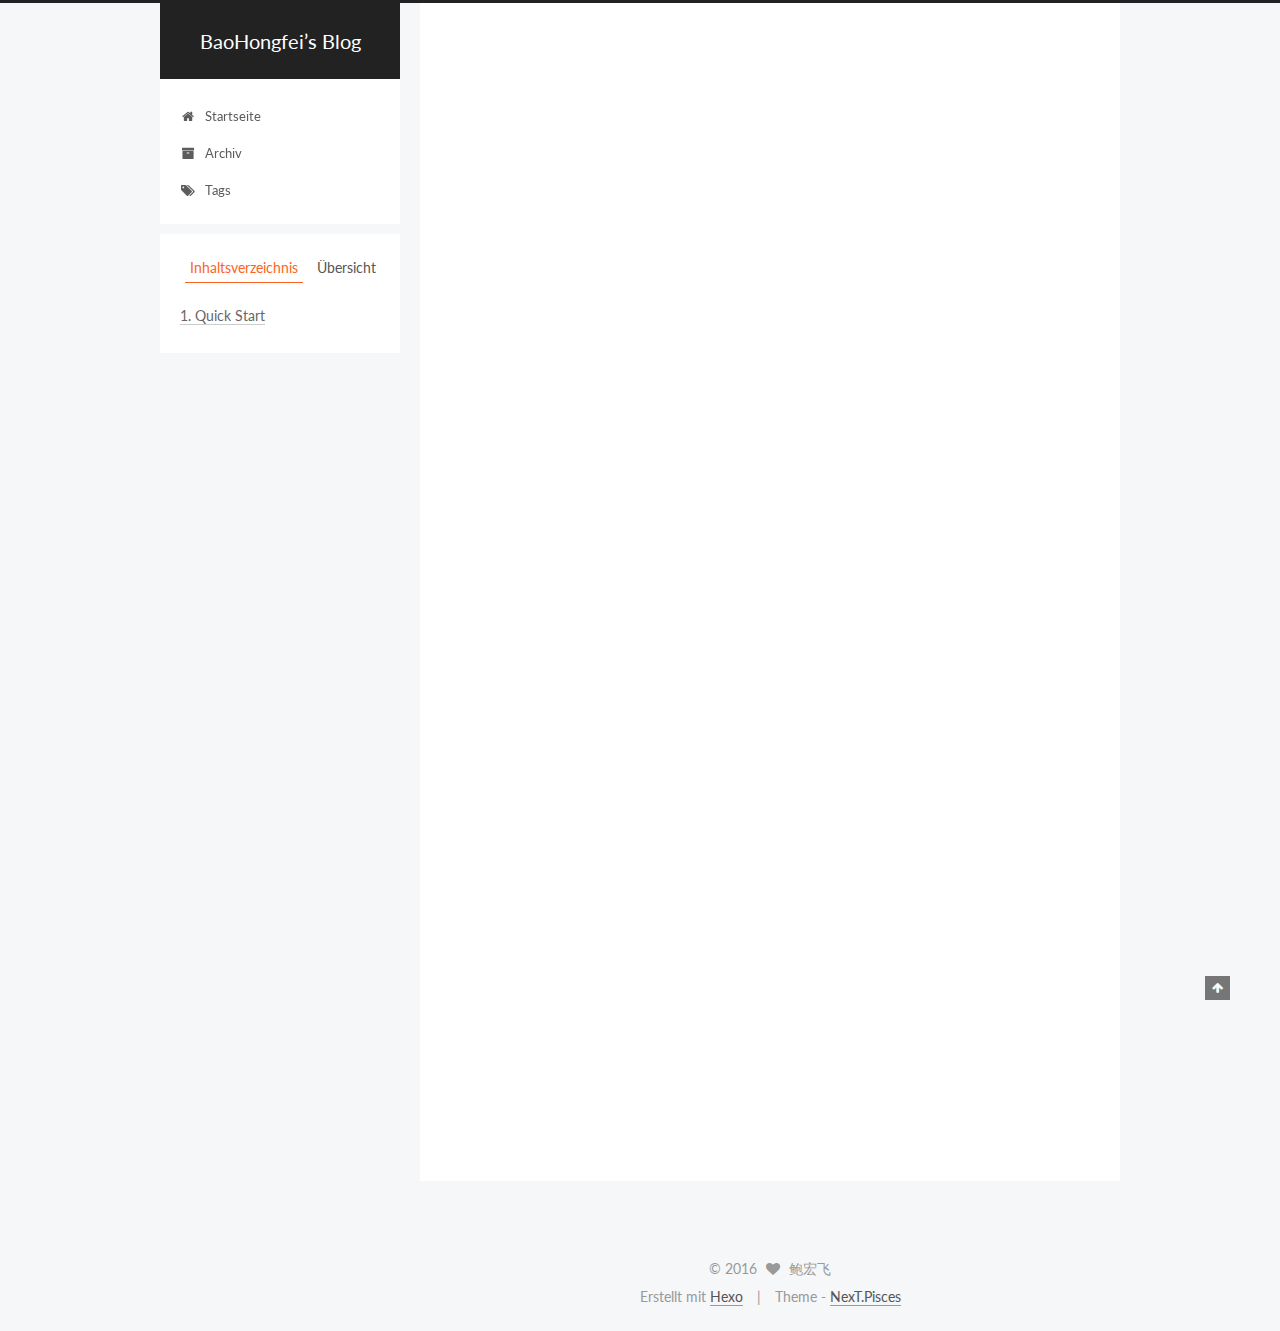
<file: 2016/09/26/hello-world/index.html>
<!doctype html>



  


<html class="theme-next pisces use-motion">
<head>
  <meta charset="UTF-8"/>
<meta http-equiv="X-UA-Compatible" content="IE=edge,chrome=1" />
<meta name="viewport" content="width=device-width, initial-scale=1, maximum-scale=1"/>



<meta http-equiv="Cache-Control" content="no-transform" />
<meta http-equiv="Cache-Control" content="no-siteapp" />












  
  
  <link href="/vendors/fancybox/source/jquery.fancybox.css?v=2.1.5" rel="stylesheet" type="text/css" />




  
  
  
  

  
    
    
  

  

  

  

  

  
    
    
    <link href="//fonts.googleapis.com/css?family=Lato:300,300italic,400,400italic,700,700italic&subset=latin,latin-ext" rel="stylesheet" type="text/css">
  






<link href="/vendors/font-awesome/css/font-awesome.min.css?v=4.4.0" rel="stylesheet" type="text/css" />

<link href="/css/main.css?v=5.0.1" rel="stylesheet" type="text/css" />


  <meta name="keywords" content="Hexo, NexT" />








  <link rel="shortcut icon" type="image/x-icon" href="/favicon.ico?v=5.0.1" />






<meta name="description" content="Welcome to Hexo! This is your very first post. Check documentation for more info. If you get any problems when using Hexo, you can find the answer in troubleshooting or you can ask me on GitHub.
Quick">
<meta property="og:type" content="article">
<meta property="og:title" content="Hello World">
<meta property="og:url" content="http://baohongfei.com/2016/09/26/hello-world/index.html">
<meta property="og:site_name" content="BaoHongfei’s Blog">
<meta property="og:description" content="Welcome to Hexo! This is your very first post. Check documentation for more info. If you get any problems when using Hexo, you can find the answer in troubleshooting or you can ask me on GitHub.
Quick">
<meta property="og:updated_time" content="2016-09-26T07:13:18.000Z">
<meta name="twitter:card" content="summary">
<meta name="twitter:title" content="Hello World">
<meta name="twitter:description" content="Welcome to Hexo! This is your very first post. Check documentation for more info. If you get any problems when using Hexo, you can find the answer in troubleshooting or you can ask me on GitHub.
Quick">



<script type="text/javascript" id="hexo.configuration">
  var NexT = window.NexT || {};
  var CONFIG = {
    scheme: 'Pisces',
    sidebar: {"position":"left","display":"post"},
    fancybox: true,
    motion: true,
    duoshuo: {
      userId: 0,
      author: 'Author'
    }
  };
</script>




  <link rel="canonical" href="http://baohongfei.com/2016/09/26/hello-world/"/>

  <title> Hello World | BaoHongfei’s Blog </title>
</head>

<body itemscope itemtype="http://schema.org/WebPage" lang="">

  










  
  
    
  

  <div class="container one-collumn sidebar-position-left page-post-detail ">
    <div class="headband"></div>

    <header id="header" class="header" itemscope itemtype="http://schema.org/WPHeader">
      <div class="header-inner"><div class="site-meta ">
  

  <div class="custom-logo-site-title">
    <a href="/"  class="brand" rel="start">
      <span class="logo-line-before"><i></i></span>
      <span class="site-title">BaoHongfei’s Blog</span>
      <span class="logo-line-after"><i></i></span>
    </a>
  </div>
  <p class="site-subtitle"></p>
</div>

<div class="site-nav-toggle">
  <button>
    <span class="btn-bar"></span>
    <span class="btn-bar"></span>
    <span class="btn-bar"></span>
  </button>
</div>

<nav class="site-nav">
  

  
    <ul id="menu" class="menu">
      
        
        <li class="menu-item menu-item-home">
          <a href="/" rel="section">
            
              <i class="menu-item-icon fa fa-fw fa-home"></i> <br />
            
            Startseite
          </a>
        </li>
      
        
        <li class="menu-item menu-item-archives">
          <a href="/archives" rel="section">
            
              <i class="menu-item-icon fa fa-fw fa-archive"></i> <br />
            
            Archiv
          </a>
        </li>
      
        
        <li class="menu-item menu-item-tags">
          <a href="/tags" rel="section">
            
              <i class="menu-item-icon fa fa-fw fa-tags"></i> <br />
            
            Tags
          </a>
        </li>
      

      
    </ul>
  

  
</nav>

 </div>
    </header>

    <main id="main" class="main">
      <div class="main-inner">
        <div class="content-wrap">
          <div id="content" class="content">
            

  <div id="posts" class="posts-expand">
    

  
  

  
  
  

  <article class="post post-type-normal " itemscope itemtype="http://schema.org/Article">

    
      <header class="post-header">

        
        
          <h1 class="post-title" itemprop="name headline">
            
            
              
                Hello World
              
            
          </h1>
        

        <div class="post-meta">
          <span class="post-time">
            <span class="post-meta-item-icon">
              <i class="fa fa-calendar-o"></i>
            </span>
            <span class="post-meta-item-text">Veröffentlicht am</span>
            <time itemprop="dateCreated" datetime="2016-09-26T11:32:02+08:00" content="2016-09-26">
              2016-09-26
            </time>
          </span>

          

          
            
          

          

          
          

          
        </div>
      </header>
    


    <div class="post-body" itemprop="articleBody">

      
      

      
        <p>Welcome to <a href="https://hexo.io/" target="_blank" rel="external">Hexo</a>! This is your very first post. Check <a href="https://hexo.io/docs/" target="_blank" rel="external">documentation</a> for more info. If you get any problems when using Hexo, you can find the answer in <a href="https://hexo.io/docs/troubleshooting.html" target="_blank" rel="external">troubleshooting</a> or you can ask me on <a href="https://github.com/hexojs/hexo/issues" target="_blank" rel="external">GitHub</a>.</p>
<h2 id="Quick-Start"><a href="#Quick-Start" class="headerlink" title="Quick Start"></a>Quick Start</h2><h3 id="Create-a-new-post"><a href="#Create-a-new-post" class="headerlink" title="Create a new post"></a>Create a new post</h3><figure class="highlight bash"><table><tr><td class="gutter"><pre><div class="line">1</div></pre></td><td class="code"><pre><div class="line">$ hexo new <span class="string">"My New Post"</span></div></pre></td></tr></table></figure>
<p>More info: <a href="https://hexo.io/docs/writing.html" target="_blank" rel="external">Writing</a></p>
<h3 id="Run-server"><a href="#Run-server" class="headerlink" title="Run server"></a>Run server</h3><figure class="highlight bash"><table><tr><td class="gutter"><pre><div class="line">1</div></pre></td><td class="code"><pre><div class="line">$ hexo server</div></pre></td></tr></table></figure>
<p>More info: <a href="https://hexo.io/docs/server.html" target="_blank" rel="external">Server</a></p>
<h3 id="Generate-static-files"><a href="#Generate-static-files" class="headerlink" title="Generate static files"></a>Generate static files</h3><figure class="highlight bash"><table><tr><td class="gutter"><pre><div class="line">1</div></pre></td><td class="code"><pre><div class="line">$ hexo generate</div></pre></td></tr></table></figure>
<p>More info: <a href="https://hexo.io/docs/generating.html" target="_blank" rel="external">Generating</a></p>
<h3 id="Deploy-to-remote-sites"><a href="#Deploy-to-remote-sites" class="headerlink" title="Deploy to remote sites"></a>Deploy to remote sites</h3><figure class="highlight bash"><table><tr><td class="gutter"><pre><div class="line">1</div></pre></td><td class="code"><pre><div class="line">$ hexo deploy</div></pre></td></tr></table></figure>
<p>More info: <a href="https://hexo.io/docs/deployment.html" target="_blank" rel="external">Deployment</a></p>

      
    </div>

    <div>
      
        

      
    </div>

    <div>
      
        

      
    </div>

    <footer class="post-footer">
      

      

      
      
    </footer>
  </article>



    <div class="post-spread">
      
    </div>
  </div>


          </div>
          


          
  <div class="comments" id="comments">
    
  </div>


        </div>
        
          
  
  <div class="sidebar-toggle">
    <div class="sidebar-toggle-line-wrap">
      <span class="sidebar-toggle-line sidebar-toggle-line-first"></span>
      <span class="sidebar-toggle-line sidebar-toggle-line-middle"></span>
      <span class="sidebar-toggle-line sidebar-toggle-line-last"></span>
    </div>
  </div>

  <aside id="sidebar" class="sidebar">
    <div class="sidebar-inner">

      

      
        <ul class="sidebar-nav motion-element">
          <li class="sidebar-nav-toc sidebar-nav-active" data-target="post-toc-wrap" >
            Inhaltsverzeichnis
          </li>
          <li class="sidebar-nav-overview" data-target="site-overview">
            Übersicht
          </li>
        </ul>
      

      <section class="site-overview sidebar-panel ">
        <div class="site-author motion-element" itemprop="author" itemscope itemtype="http://schema.org/Person">
          <img class="site-author-image" itemprop="image"
               src="/images/avatar.gif"
               alt="鲍宏飞" />
          <p class="site-author-name" itemprop="name">鲍宏飞</p>
          <p class="site-description motion-element" itemprop="description"></p>
        </div>
        <nav class="site-state motion-element">
          <div class="site-state-item site-state-posts">
            <a href="/archives">
              <span class="site-state-item-count">1</span>
              <span class="site-state-item-name">Artikel</span>
            </a>
          </div>

          

          

        </nav>

        

        <div class="links-of-author motion-element">
          
        </div>

        
        

        
        

      </section>

      
        <section class="post-toc-wrap motion-element sidebar-panel sidebar-panel-active">
          <div class="post-toc">
            
              
            
            
              <div class="post-toc-content"><ol class="nav"><li class="nav-item nav-level-2"><a class="nav-link" href="#Quick-Start"><span class="nav-number">1.</span> <span class="nav-text">Quick Start</span></a><ol class="nav-child"><li class="nav-item nav-level-3"><a class="nav-link" href="#Create-a-new-post"><span class="nav-number">1.1.</span> <span class="nav-text">Create a new post</span></a></li><li class="nav-item nav-level-3"><a class="nav-link" href="#Run-server"><span class="nav-number">1.2.</span> <span class="nav-text">Run server</span></a></li><li class="nav-item nav-level-3"><a class="nav-link" href="#Generate-static-files"><span class="nav-number">1.3.</span> <span class="nav-text">Generate static files</span></a></li><li class="nav-item nav-level-3"><a class="nav-link" href="#Deploy-to-remote-sites"><span class="nav-number">1.4.</span> <span class="nav-text">Deploy to remote sites</span></a></li></ol></li></ol></div>
            
          </div>
        </section>
      

    </div>
  </aside>


        
      </div>
    </main>

    <footer id="footer" class="footer">
      <div class="footer-inner">
        <div class="copyright" >
  
  &copy; 
  <span itemprop="copyrightYear">2016</span>
  <span class="with-love">
    <i class="fa fa-heart"></i>
  </span>
  <span class="author" itemprop="copyrightHolder">鲍宏飞</span>
</div>

<div class="powered-by">
  Erstellt mit  <a class="theme-link" href="https://hexo.io">Hexo</a>
</div>

<div class="theme-info">
  Theme -
  <a class="theme-link" href="https://github.com/iissnan/hexo-theme-next">
    NexT.Pisces
  </a>
</div>

        

        
      </div>
    </footer>

    <div class="back-to-top">
      <i class="fa fa-arrow-up"></i>
    </div>
  </div>

  

<script type="text/javascript">
  if (Object.prototype.toString.call(window.Promise) !== '[object Function]') {
    window.Promise = null;
  }
</script>









  



  
  <script type="text/javascript" src="/vendors/jquery/index.js?v=2.1.3"></script>

  
  <script type="text/javascript" src="/vendors/fastclick/lib/fastclick.min.js?v=1.0.6"></script>

  
  <script type="text/javascript" src="/vendors/jquery_lazyload/jquery.lazyload.js?v=1.9.7"></script>

  
  <script type="text/javascript" src="/vendors/velocity/velocity.min.js?v=1.2.1"></script>

  
  <script type="text/javascript" src="/vendors/velocity/velocity.ui.min.js?v=1.2.1"></script>

  
  <script type="text/javascript" src="/vendors/fancybox/source/jquery.fancybox.pack.js?v=2.1.5"></script>


  


  <script type="text/javascript" src="/js/src/utils.js?v=5.0.1"></script>

  <script type="text/javascript" src="/js/src/motion.js?v=5.0.1"></script>



  
  


  <script type="text/javascript" src="/js/src/affix.js?v=5.0.1"></script>

  <script type="text/javascript" src="/js/src/schemes/pisces.js?v=5.0.1"></script>



  
  <script type="text/javascript" src="/js/src/scrollspy.js?v=5.0.1"></script>
<script type="text/javascript" src="/js/src/post-details.js?v=5.0.1"></script>



  


  <script type="text/javascript" src="/js/src/bootstrap.js?v=5.0.1"></script>



  



  




  
  

  

  

  

</body>
</html>
</file>
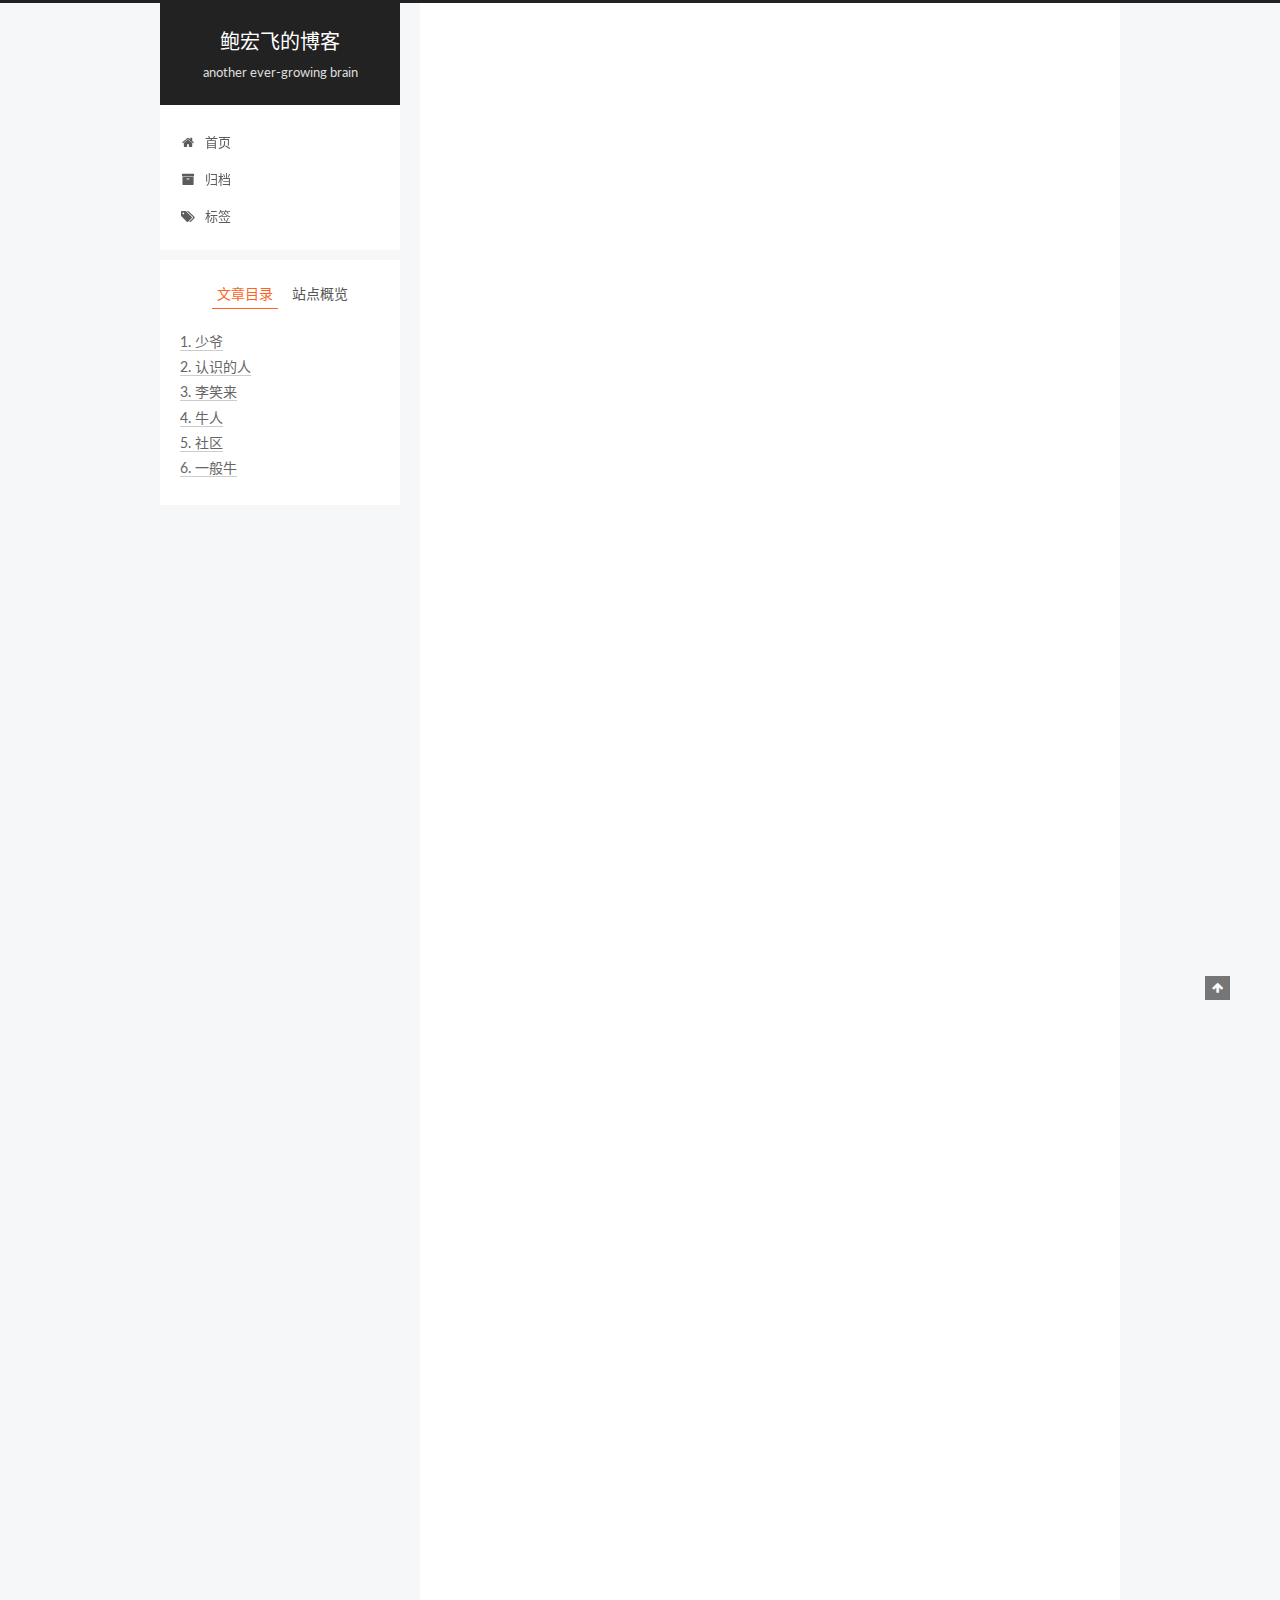
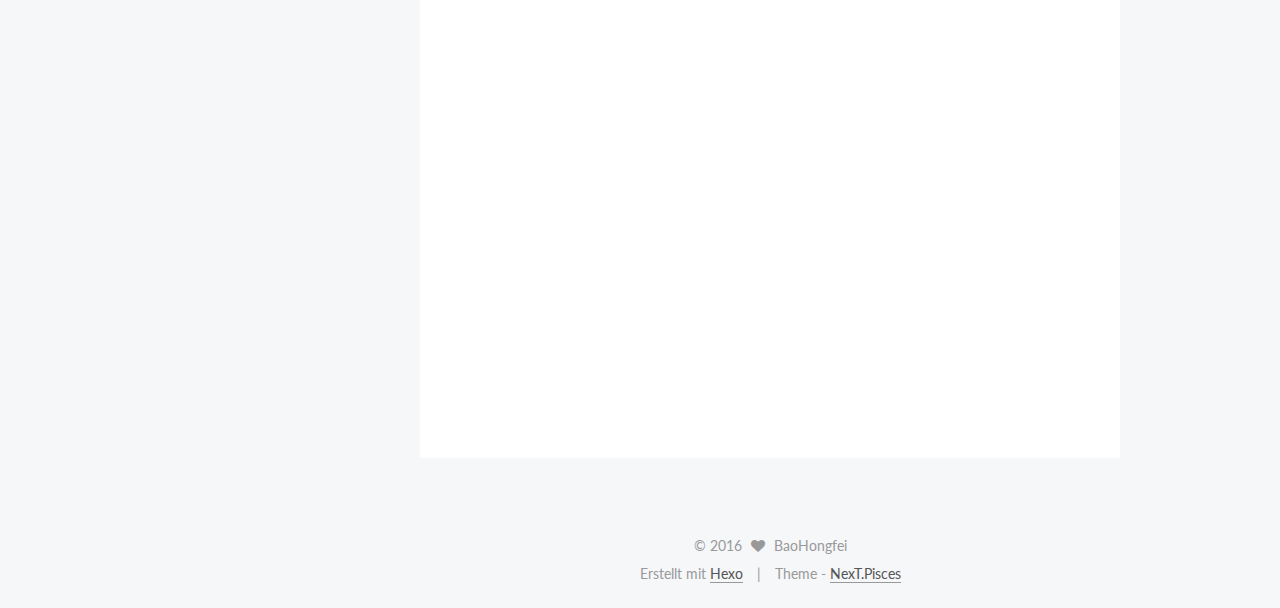
<file: 2016/09/27/my-blogroll/index.html>
<!doctype html>



  


<html class="theme-next pisces use-motion">
<head>
  <meta charset="UTF-8"/>
<meta http-equiv="X-UA-Compatible" content="IE=edge,chrome=1" />
<meta name="viewport" content="width=device-width, initial-scale=1, maximum-scale=1"/>



<meta http-equiv="Cache-Control" content="no-transform" />
<meta http-equiv="Cache-Control" content="no-siteapp" />












  
  
  <link href="/vendors/fancybox/source/jquery.fancybox.css?v=2.1.5" rel="stylesheet" type="text/css" />




  
  
  
  

  
    
    
  

  

  

  

  

  
    
    
    <link href="//fonts.googleapis.com/css?family=Lato:300,300italic,400,400italic,700,700italic&subset=latin,latin-ext" rel="stylesheet" type="text/css">
  






<link href="/vendors/font-awesome/css/font-awesome.min.css?v=4.4.0" rel="stylesheet" type="text/css" />

<link href="/css/main.css?v=5.0.1" rel="stylesheet" type="text/css" />


  <meta name="keywords" content="Hexo, NexT" />








  <link rel="shortcut icon" type="image/x-icon" href="/favicon.ico?v=5.0.1" />






<meta name="description" content="少爷
少爷的主站
少爷的博客
少爷的Github
少爷的微博
少爷的FB
少爷的Twitter
少爷的instagram
少爷的知乎专栏
少爷的简书
少爷的LOFTER
少爷的Google Space
少爷的Quora

认识的人
专注海量数据
王金龙的博客
小强的博客

李笑来
http://xiaolai.li/
新生
新生大学软件学院

牛人
刘未鹏 | MIND HACKS
Eric S.">
<meta property="og:type" content="article">
<meta property="og:title" content="我的友情链接">
<meta property="og:url" content="http://baohongfei.com/2016/09/27/my-blogroll/index.html">
<meta property="og:site_name" content="鲍宏飞的博客">
<meta property="og:description" content="少爷
少爷的主站
少爷的博客
少爷的Github
少爷的微博
少爷的FB
少爷的Twitter
少爷的instagram
少爷的知乎专栏
少爷的简书
少爷的LOFTER
少爷的Google Space
少爷的Quora

认识的人
专注海量数据
王金龙的博客
小强的博客

李笑来
http://xiaolai.li/
新生
新生大学软件学院

牛人
刘未鹏 | MIND HACKS
Eric S.">
<meta property="og:updated_time" content="2016-10-09T02:55:37.000Z">
<meta name="twitter:card" content="summary">
<meta name="twitter:title" content="我的友情链接">
<meta name="twitter:description" content="少爷
少爷的主站
少爷的博客
少爷的Github
少爷的微博
少爷的FB
少爷的Twitter
少爷的instagram
少爷的知乎专栏
少爷的简书
少爷的LOFTER
少爷的Google Space
少爷的Quora

认识的人
专注海量数据
王金龙的博客
小强的博客

李笑来
http://xiaolai.li/
新生
新生大学软件学院

牛人
刘未鹏 | MIND HACKS
Eric S.">



<script type="text/javascript" id="hexo.configuration">
  var NexT = window.NexT || {};
  var CONFIG = {
    scheme: 'Pisces',
    sidebar: {"position":"left","display":"post"},
    fancybox: true,
    motion: true,
    duoshuo: {
      userId: 0,
      author: 'Author'
    }
  };
</script>




  <link rel="canonical" href="http://baohongfei.com/2016/09/27/my-blogroll/"/>

  <title> 我的友情链接 | 鲍宏飞的博客 </title>
</head>

<body itemscope itemtype="http://schema.org/WebPage" lang="zh-CN">

  










  
  
    
  

  <div class="container one-collumn sidebar-position-left page-post-detail ">
    <div class="headband"></div>

    <header id="header" class="header" itemscope itemtype="http://schema.org/WPHeader">
      <div class="header-inner"><div class="site-meta ">
  

  <div class="custom-logo-site-title">
    <a href="/"  class="brand" rel="start">
      <span class="logo-line-before"><i></i></span>
      <span class="site-title">鲍宏飞的博客</span>
      <span class="logo-line-after"><i></i></span>
    </a>
  </div>
  <p class="site-subtitle">another ever-growing brain</p>
</div>

<div class="site-nav-toggle">
  <button>
    <span class="btn-bar"></span>
    <span class="btn-bar"></span>
    <span class="btn-bar"></span>
  </button>
</div>

<nav class="site-nav">
  

  
    <ul id="menu" class="menu">
      
        
        <li class="menu-item menu-item-home">
          <a href="/" rel="section">
            
              <i class="menu-item-icon fa fa-fw fa-home"></i> <br />
            
            首页
          </a>
        </li>
      
        
        <li class="menu-item menu-item-archives">
          <a href="/archives" rel="section">
            
              <i class="menu-item-icon fa fa-fw fa-archive"></i> <br />
            
            归档
          </a>
        </li>
      
        
        <li class="menu-item menu-item-tags">
          <a href="/tags" rel="section">
            
              <i class="menu-item-icon fa fa-fw fa-tags"></i> <br />
            
            标签
          </a>
        </li>
      

      
    </ul>
  

  
</nav>

 </div>
    </header>

    <main id="main" class="main">
      <div class="main-inner">
        <div class="content-wrap">
          <div id="content" class="content">
            

  <div id="posts" class="posts-expand">
    

  
  

  
  
  

  <article class="post post-type-normal " itemscope itemtype="http://schema.org/Article">

    
      <header class="post-header">

        
        
          <h1 class="post-title" itemprop="name headline">
            
            
              
                我的友情链接
              
            
          </h1>
        

        <div class="post-meta">
          <span class="post-time">
            <span class="post-meta-item-icon">
              <i class="fa fa-calendar-o"></i>
            </span>
            <span class="post-meta-item-text">Baohongfei</span>
            <time itemprop="dateCreated" datetime="2016-09-27T11:07:59+08:00" content="2016-09-27">
              2016-09-27
            </time>
          </span>

          

          
            
              <span class="post-comments-count">
                &nbsp; | &nbsp;
                <a href="/2016/09/27/my-blogroll/#comments" itemprop="discussionUrl">
                  <span class="post-comments-count disqus-comment-count" data-disqus-identifier="2016/09/27/my-blogroll/" itemprop="commentsCount"></span>
                </a>
              </span>
            
          

          

          
          

          
        </div>
      </header>
    


    <div class="post-body" itemprop="articleBody">

      
      

      
        <h1 id="少爷"><a href="#少爷" class="headerlink" title="少爷"></a>少爷</h1><ul>
<li><a href="http://fantasy.codes/" target="_blank" rel="external">少爷的主站</a></li>
<li><a href="http://blog.fantasy.codes/" target="_blank" rel="external">少爷的博客</a></li>
<li><a href="https://github.com/SFantasy" target="_blank" rel="external">少爷的Github</a></li>
<li><a href="http://weibo.com/shaofantasy" target="_blank" rel="external">少爷的微博</a></li>
<li><a href="https://www.facebook.com/fantasyShao" target="_blank" rel="external">少爷的FB</a></li>
<li><a href="https://twitter.com/ForFantasy" target="_blank" rel="external">少爷的Twitter</a></li>
<li><a href="https://www.instagram.com/fantasyshao/" target="_blank" rel="external">少爷的instagram</a></li>
<li><a href="https://zhuanlan.zhihu.com/fantasy-land" target="_blank" rel="external">少爷的知乎专栏</a></li>
<li><a href="http://www.jianshu.com/users/7YqELy/latest_articles" target="_blank" rel="external">少爷的简书</a></li>
<li><a href="http://photo.fantasy.codes/" target="_blank" rel="external">少爷的LOFTER</a></li>
<li><a href="https://spaces.google.com/space/340614797" target="_blank" rel="external">少爷的Google Space</a></li>
<li><a href="https://www.quora.com/profile/Fantasy-Shao" target="_blank" rel="external">少爷的Quora</a></li>
</ul>
<h1 id="认识的人"><a href="#认识的人" class="headerlink" title="认识的人"></a>认识的人</h1><ul>
<li><a href="http://fengshenwu.com/blog/" target="_blank" rel="external">专注海量数据</a></li>
<li><a href="http://brucewar.me" target="_blank" rel="external">王金龙的博客</a></li>
<li><a href="http://qqbuby.github.io/" target="_blank" rel="external">小强的博客</a></li>
</ul>
<h1 id="李笑来"><a href="#李笑来" class="headerlink" title="李笑来"></a>李笑来</h1><ul>
<li><a href="http://xiaolai.li/" target="_blank" rel="external">http://xiaolai.li/</a></li>
<li><a href="http://b.xinshengdaxue.com/" target="_blank" rel="external">新生</a></li>
<li><a href="http://fullstack.xinshengdaxue.com/" target="_blank" rel="external">新生大学软件学院</a></li>
</ul>
<h1 id="牛人"><a href="#牛人" class="headerlink" title="牛人"></a>牛人</h1><ul>
<li><a href="http://mindhacks.cn/" target="_blank" rel="external">刘未鹏 | MIND HACKS</a></li>
<li><a href="http://www.catb.org/esr/" target="_blank" rel="external">Eric S. Raymond’s Home Page</a></li>
<li><a href="http://www.yinwang.org/" target="_blank" rel="external">当然我在扯淡</a></li>
<li><a href="https://yinwang0.wordpress.com/" target="_blank" rel="external">Surely I Am Joking</a></li>
<li><a href="http://www.yinwang.org/tweet.html" target="_blank" rel="external">王垠的tweet</a></li>
<li><a href="http://www.jianshu.com/users/b1dd2b2c87a8/latest_articles" target="_blank" rel="external">王垠的简书</a></li>
<li><a href="http://www.ruanyifeng.com/home.html" target="_blank" rel="external">阮一峰的个人网站</a></li>
<li><a href="http://blog.codingnow.com/" target="_blank" rel="external">云风的 BLOG</a></li>
<li><a href="http://coolshell.cn/" target="_blank" rel="external">酷壳 – CoolShell.cn</a></li>
<li><a href="https://www.byvoid.com/" target="_blank" rel="external">BYVoid</a></li>
<li><a href="http://cnfeat.com/" target="_blank" rel="external">读立写生</a></li>
<li><a href="http://www.matrix67.com/blog/" target="_blank" rel="external">Matrix67: The Aha Moments</a></li>
<li><a href="http://blog.devep.net/virushuo/" target="_blank" rel="external">霍炬的网络日志</a></li>
<li><a href="http://www.williamlong.info/" target="_blank" rel="external">月光博客</a></li>
<li><a href="http://wuchong.me/" target="_blank" rel="external">Jark’s Blog</a></li>
<li><a href="https://zhuanlan.zhihu.com/sangwf" target="_blank" rel="external">瓦利哥的机器岁月</a></li>
<li><a href="https://blog.codinghorror.com/" target="_blank" rel="external">Coding Horror</a></li>
</ul>
<h1 id="社区"><a href="#社区" class="headerlink" title="社区"></a>社区</h1><ul>
<li><a href="http://www.v2ex.com/" target="_blank" rel="external">V2EX</a></li>
<li><a href="http://ourcoders.com/home/" target="_blank" rel="external">OurCoders</a></li>
<li><a href="http://jm.taobao.org/" target="_blank" rel="external">阿里中间件团队博客</a></li>
<li><a href="http://ifeve.com/" target="_blank" rel="external">并发编程网</a></li>
<li><a href="http://cocode.cc/" target="_blank" rel="external">CoCode</a></li>
</ul>
<h1 id="一般牛"><a href="#一般牛" class="headerlink" title="一般牛"></a>一般牛</h1><ul>
<li><a href="http://www.lizherui.com/" target="_blank" rel="external">lizherui的程序世界</a></li>
<li><a href="http://www.liuhuafeng.me/" target="_blank" rel="external">华峰的思考</a></li>
<li><a href="http://blog.devtang.com/" target="_blank" rel="external">唐巧的技术博客</a></li>
<li><a href="http://www.jeffjade.com/" target="_blank" rel="external">一个前端</a></li>
<li><a href="http://zhiqiang.org/blog/" target="_blank" rel="external">阅微堂</a></li>
<li><a href="http://edi.wang/" target="_blank" rel="external">edi.wang</a></li>
</ul>

      
    </div>

    <div>
      
        

      
    </div>

    <div>
      
        

      
    </div>

    <footer class="post-footer">
      

      
        <div class="post-nav">
          <div class="post-nav-next post-nav-item">
            
              <a href="/2016/09/24/hello-world/" rel="next" title="Hello World">
                <i class="fa fa-chevron-left"></i> Hello World
              </a>
            
          </div>

          <div class="post-nav-prev post-nav-item">
            
              <a href="/2016/09/27/liqi/" rel="prev" title="利器上的六个问题">
                利器上的六个问题 <i class="fa fa-chevron-right"></i>
              </a>
            
          </div>
        </div>
      

      
      
    </footer>
  </article>



    <div class="post-spread">
      
    </div>
  </div>


          </div>
          


          
  <div class="comments" id="comments">
    
      <div id="disqus_thread">
        <noscript>
          Please enable JavaScript to view the
          <a href="//disqus.com/?ref_noscript">comments powered by Disqus.</a>
        </noscript>
      </div>
    
  </div>


        </div>
        
          
  
  <div class="sidebar-toggle">
    <div class="sidebar-toggle-line-wrap">
      <span class="sidebar-toggle-line sidebar-toggle-line-first"></span>
      <span class="sidebar-toggle-line sidebar-toggle-line-middle"></span>
      <span class="sidebar-toggle-line sidebar-toggle-line-last"></span>
    </div>
  </div>

  <aside id="sidebar" class="sidebar">
    <div class="sidebar-inner">

      

      
        <ul class="sidebar-nav motion-element">
          <li class="sidebar-nav-toc sidebar-nav-active" data-target="post-toc-wrap" >
            文章目录
          </li>
          <li class="sidebar-nav-overview" data-target="site-overview">
            站点概览
          </li>
        </ul>
      

      <section class="site-overview sidebar-panel ">
        <div class="site-author motion-element" itemprop="author" itemscope itemtype="http://schema.org/Person">
          <img class="site-author-image" itemprop="image"
               src="/images/avatar.gif"
               alt="BaoHongfei" />
          <p class="site-author-name" itemprop="name">BaoHongfei</p>
          <p class="site-description motion-element" itemprop="description">another ever-growing brain</p>
        </div>
        <nav class="site-state motion-element">
          <div class="site-state-item site-state-posts">
            <a href="/archives">
              <span class="site-state-item-count">4</span>
              <span class="site-state-item-name">Artikel</span>
            </a>
          </div>

          

          
            <div class="site-state-item site-state-tags">
              <a href="/tags">
                <span class="site-state-item-count">2</span>
                <span class="site-state-item-name">Tags</span>
              </a>
            </div>
          

        </nav>

        

        <div class="links-of-author motion-element">
          
        </div>

        
        

        
        

      </section>

      
        <section class="post-toc-wrap motion-element sidebar-panel sidebar-panel-active">
          <div class="post-toc">
            
              
            
            
              <div class="post-toc-content"><ol class="nav"><li class="nav-item nav-level-1"><a class="nav-link" href="#少爷"><span class="nav-number">1.</span> <span class="nav-text">少爷</span></a></li><li class="nav-item nav-level-1"><a class="nav-link" href="#认识的人"><span class="nav-number">2.</span> <span class="nav-text">认识的人</span></a></li><li class="nav-item nav-level-1"><a class="nav-link" href="#李笑来"><span class="nav-number">3.</span> <span class="nav-text">李笑来</span></a></li><li class="nav-item nav-level-1"><a class="nav-link" href="#牛人"><span class="nav-number">4.</span> <span class="nav-text">牛人</span></a></li><li class="nav-item nav-level-1"><a class="nav-link" href="#社区"><span class="nav-number">5.</span> <span class="nav-text">社区</span></a></li><li class="nav-item nav-level-1"><a class="nav-link" href="#一般牛"><span class="nav-number">6.</span> <span class="nav-text">一般牛</span></a></li></ol></div>
            
          </div>
        </section>
      

    </div>
  </aside>


        
      </div>
    </main>

    <footer id="footer" class="footer">
      <div class="footer-inner">
        <div class="copyright" >
  
  &copy; 
  <span itemprop="copyrightYear">2016</span>
  <span class="with-love">
    <i class="fa fa-heart"></i>
  </span>
  <span class="author" itemprop="copyrightHolder">BaoHongfei</span>
</div>

<div class="powered-by">
  Erstellt mit  <a class="theme-link" href="https://hexo.io">Hexo</a>
</div>

<div class="theme-info">
  Theme -
  <a class="theme-link" href="https://github.com/iissnan/hexo-theme-next">
    NexT.Pisces
  </a>
</div>

        

        
      </div>
    </footer>

    <div class="back-to-top">
      <i class="fa fa-arrow-up"></i>
    </div>
  </div>

  

<script type="text/javascript">
  if (Object.prototype.toString.call(window.Promise) !== '[object Function]') {
    window.Promise = null;
  }
</script>









  



  
  <script type="text/javascript" src="/vendors/jquery/index.js?v=2.1.3"></script>

  
  <script type="text/javascript" src="/vendors/fastclick/lib/fastclick.min.js?v=1.0.6"></script>

  
  <script type="text/javascript" src="/vendors/jquery_lazyload/jquery.lazyload.js?v=1.9.7"></script>

  
  <script type="text/javascript" src="/vendors/velocity/velocity.min.js?v=1.2.1"></script>

  
  <script type="text/javascript" src="/vendors/velocity/velocity.ui.min.js?v=1.2.1"></script>

  
  <script type="text/javascript" src="/vendors/fancybox/source/jquery.fancybox.pack.js?v=2.1.5"></script>


  


  <script type="text/javascript" src="/js/src/utils.js?v=5.0.1"></script>

  <script type="text/javascript" src="/js/src/motion.js?v=5.0.1"></script>



  
  


  <script type="text/javascript" src="/js/src/affix.js?v=5.0.1"></script>

  <script type="text/javascript" src="/js/src/schemes/pisces.js?v=5.0.1"></script>



  
  <script type="text/javascript" src="/js/src/scrollspy.js?v=5.0.1"></script>
<script type="text/javascript" src="/js/src/post-details.js?v=5.0.1"></script>



  


  <script type="text/javascript" src="/js/src/bootstrap.js?v=5.0.1"></script>



  



  

    <script type="text/javascript">
      var disqus_shortname = 'baohongfei';
      var disqus_identifier = '2016/09/27/my-blogroll/';
      var disqus_title = "我的友情链接";
      var disqus_url = 'http://baohongfei.com/2016/09/27/my-blogroll/';

      function run_disqus_script(disqus_script){
        var dsq = document.createElement('script');
        dsq.type = 'text/javascript';
        dsq.async = true;
        dsq.src = '//' + disqus_shortname + '.disqus.com/' + disqus_script;
        (document.getElementsByTagName('head')[0] || document.getElementsByTagName('body')[0]).appendChild(dsq);
      }

      run_disqus_script('count.js');
      
        run_disqus_script('embed.js');
      
    </script>
  




  
  

  

  

  

</body>
</html>
</file>
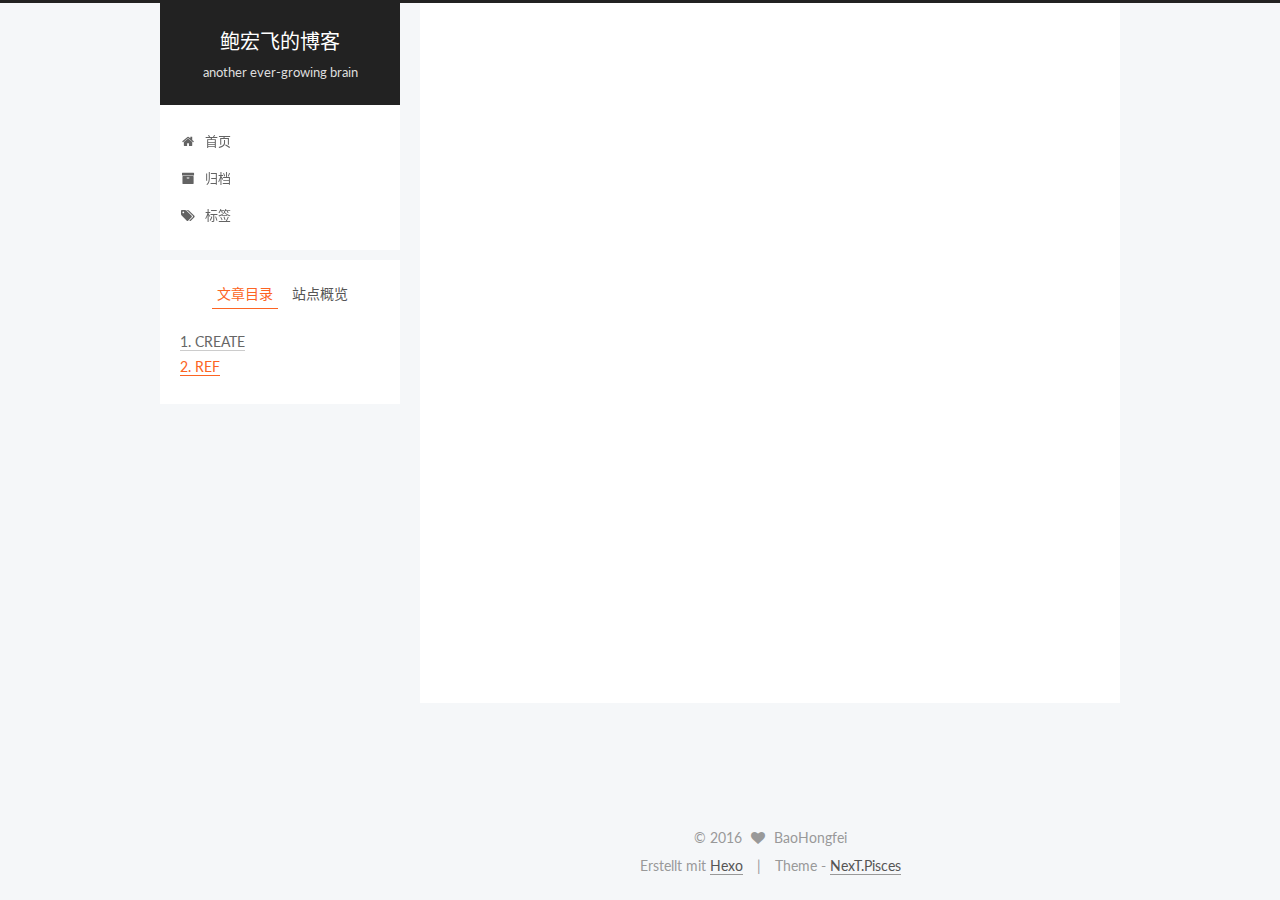
<file: 2016/10/09/git-commands/index.html>
<!doctype html>



  


<html class="theme-next pisces use-motion">
<head>
  <meta charset="UTF-8"/>
<meta http-equiv="X-UA-Compatible" content="IE=edge,chrome=1" />
<meta name="viewport" content="width=device-width, initial-scale=1, maximum-scale=1"/>



<meta http-equiv="Cache-Control" content="no-transform" />
<meta http-equiv="Cache-Control" content="no-siteapp" />












  
  
  <link href="/vendors/fancybox/source/jquery.fancybox.css?v=2.1.5" rel="stylesheet" type="text/css" />




  
  
  
  

  
    
    
  

  

  

  

  

  
    
    
    <link href="//fonts.googleapis.com/css?family=Lato:300,300italic,400,400italic,700,700italic&subset=latin,latin-ext" rel="stylesheet" type="text/css">
  






<link href="/vendors/font-awesome/css/font-awesome.min.css?v=4.4.0" rel="stylesheet" type="text/css" />

<link href="/css/main.css?v=5.0.1" rel="stylesheet" type="text/css" />


  <meta name="keywords" content="Hexo, NexT" />








  <link rel="shortcut icon" type="image/x-icon" href="/favicon.ico?v=5.0.1" />






<meta name="description" content="CREATEClone an existing repository1git clone https://github.com/baohongfei/learn-python3
REFgit cheat sheet">
<meta property="og:type" content="article">
<meta property="og:title" content="git commands">
<meta property="og:url" content="http://baohongfei.com/2016/10/09/git-commands/index.html">
<meta property="og:site_name" content="鲍宏飞的博客">
<meta property="og:description" content="CREATEClone an existing repository1git clone https://github.com/baohongfei/learn-python3
REFgit cheat sheet">
<meta property="og:updated_time" content="2016-10-12T07:11:15.000Z">
<meta name="twitter:card" content="summary">
<meta name="twitter:title" content="git commands">
<meta name="twitter:description" content="CREATEClone an existing repository1git clone https://github.com/baohongfei/learn-python3
REFgit cheat sheet">



<script type="text/javascript" id="hexo.configuration">
  var NexT = window.NexT || {};
  var CONFIG = {
    scheme: 'Pisces',
    sidebar: {"position":"left","display":"post"},
    fancybox: true,
    motion: true,
    duoshuo: {
      userId: 0,
      author: 'Author'
    }
  };
</script>




  <link rel="canonical" href="http://baohongfei.com/2016/10/09/git-commands/"/>

  <title> git commands | 鲍宏飞的博客 </title>
</head>

<body itemscope itemtype="http://schema.org/WebPage" lang="zh-CN">

  










  
  
    
  

  <div class="container one-collumn sidebar-position-left page-post-detail ">
    <div class="headband"></div>

    <header id="header" class="header" itemscope itemtype="http://schema.org/WPHeader">
      <div class="header-inner"><div class="site-meta ">
  

  <div class="custom-logo-site-title">
    <a href="/"  class="brand" rel="start">
      <span class="logo-line-before"><i></i></span>
      <span class="site-title">鲍宏飞的博客</span>
      <span class="logo-line-after"><i></i></span>
    </a>
  </div>
  <p class="site-subtitle">another ever-growing brain</p>
</div>

<div class="site-nav-toggle">
  <button>
    <span class="btn-bar"></span>
    <span class="btn-bar"></span>
    <span class="btn-bar"></span>
  </button>
</div>

<nav class="site-nav">
  

  
    <ul id="menu" class="menu">
      
        
        <li class="menu-item menu-item-home">
          <a href="/" rel="section">
            
              <i class="menu-item-icon fa fa-fw fa-home"></i> <br />
            
            首页
          </a>
        </li>
      
        
        <li class="menu-item menu-item-archives">
          <a href="/archives" rel="section">
            
              <i class="menu-item-icon fa fa-fw fa-archive"></i> <br />
            
            归档
          </a>
        </li>
      
        
        <li class="menu-item menu-item-tags">
          <a href="/tags" rel="section">
            
              <i class="menu-item-icon fa fa-fw fa-tags"></i> <br />
            
            标签
          </a>
        </li>
      

      
    </ul>
  

  
</nav>

 </div>
    </header>

    <main id="main" class="main">
      <div class="main-inner">
        <div class="content-wrap">
          <div id="content" class="content">
            

  <div id="posts" class="posts-expand">
    

  
  

  
  
  

  <article class="post post-type-normal " itemscope itemtype="http://schema.org/Article">

    
      <header class="post-header">

        
        
          <h1 class="post-title" itemprop="name headline">
            
            
              
                git commands
              
            
          </h1>
        

        <div class="post-meta">
          <span class="post-time">
            <span class="post-meta-item-icon">
              <i class="fa fa-calendar-o"></i>
            </span>
            <span class="post-meta-item-text">Baohongfei</span>
            <time itemprop="dateCreated" datetime="2016-10-09T16:42:36+08:00" content="2016-10-09">
              2016-10-09
            </time>
          </span>

          

          
            
              <span class="post-comments-count">
                &nbsp; | &nbsp;
                <a href="/2016/10/09/git-commands/#comments" itemprop="discussionUrl">
                  <span class="post-comments-count disqus-comment-count" data-disqus-identifier="2016/10/09/git-commands/" itemprop="commentsCount"></span>
                </a>
              </span>
            
          

          

          
          

          
        </div>
      </header>
    


    <div class="post-body" itemprop="articleBody">

      
      

      
        <h1 id="CREATE"><a href="#CREATE" class="headerlink" title="CREATE"></a>CREATE</h1><p>Clone an existing repository<br><figure class="highlight plain"><table><tr><td class="gutter"><pre><div class="line">1</div></pre></td><td class="code"><pre><div class="line">git clone https://github.com/baohongfei/learn-python3</div></pre></td></tr></table></figure></p>
<h1 id="REF"><a href="#REF" class="headerlink" title="REF"></a>REF</h1><p><a href="https://www.git-tower.com/blog/git-cheat-sheet/" target="_blank" rel="external">git cheat sheet</a></p>

      
    </div>

    <div>
      
        

      
    </div>

    <div>
      
        

      
    </div>

    <footer class="post-footer">
      

      
        <div class="post-nav">
          <div class="post-nav-next post-nav-item">
            
              <a href="/2016/09/27/liqi/" rel="next" title="利器上的六个问题">
                <i class="fa fa-chevron-left"></i> 利器上的六个问题
              </a>
            
          </div>

          <div class="post-nav-prev post-nav-item">
            
          </div>
        </div>
      

      
      
    </footer>
  </article>



    <div class="post-spread">
      
    </div>
  </div>


          </div>
          


          
  <div class="comments" id="comments">
    
      <div id="disqus_thread">
        <noscript>
          Please enable JavaScript to view the
          <a href="//disqus.com/?ref_noscript">comments powered by Disqus.</a>
        </noscript>
      </div>
    
  </div>


        </div>
        
          
  
  <div class="sidebar-toggle">
    <div class="sidebar-toggle-line-wrap">
      <span class="sidebar-toggle-line sidebar-toggle-line-first"></span>
      <span class="sidebar-toggle-line sidebar-toggle-line-middle"></span>
      <span class="sidebar-toggle-line sidebar-toggle-line-last"></span>
    </div>
  </div>

  <aside id="sidebar" class="sidebar">
    <div class="sidebar-inner">

      

      
        <ul class="sidebar-nav motion-element">
          <li class="sidebar-nav-toc sidebar-nav-active" data-target="post-toc-wrap" >
            文章目录
          </li>
          <li class="sidebar-nav-overview" data-target="site-overview">
            站点概览
          </li>
        </ul>
      

      <section class="site-overview sidebar-panel ">
        <div class="site-author motion-element" itemprop="author" itemscope itemtype="http://schema.org/Person">
          <img class="site-author-image" itemprop="image"
               src="/images/avatar.gif"
               alt="BaoHongfei" />
          <p class="site-author-name" itemprop="name">BaoHongfei</p>
          <p class="site-description motion-element" itemprop="description">another ever-growing brain</p>
        </div>
        <nav class="site-state motion-element">
          <div class="site-state-item site-state-posts">
            <a href="/archives">
              <span class="site-state-item-count">4</span>
              <span class="site-state-item-name">Artikel</span>
            </a>
          </div>

          

          
            <div class="site-state-item site-state-tags">
              <a href="/tags">
                <span class="site-state-item-count">2</span>
                <span class="site-state-item-name">Tags</span>
              </a>
            </div>
          

        </nav>

        

        <div class="links-of-author motion-element">
          
        </div>

        
        

        
        

      </section>

      
        <section class="post-toc-wrap motion-element sidebar-panel sidebar-panel-active">
          <div class="post-toc">
            
              
            
            
              <div class="post-toc-content"><ol class="nav"><li class="nav-item nav-level-1"><a class="nav-link" href="#CREATE"><span class="nav-number">1.</span> <span class="nav-text">CREATE</span></a></li><li class="nav-item nav-level-1"><a class="nav-link" href="#REF"><span class="nav-number">2.</span> <span class="nav-text">REF</span></a></li></ol></div>
            
          </div>
        </section>
      

    </div>
  </aside>


        
      </div>
    </main>

    <footer id="footer" class="footer">
      <div class="footer-inner">
        <div class="copyright" >
  
  &copy; 
  <span itemprop="copyrightYear">2016</span>
  <span class="with-love">
    <i class="fa fa-heart"></i>
  </span>
  <span class="author" itemprop="copyrightHolder">BaoHongfei</span>
</div>

<div class="powered-by">
  Erstellt mit  <a class="theme-link" href="https://hexo.io">Hexo</a>
</div>

<div class="theme-info">
  Theme -
  <a class="theme-link" href="https://github.com/iissnan/hexo-theme-next">
    NexT.Pisces
  </a>
</div>

        

        
      </div>
    </footer>

    <div class="back-to-top">
      <i class="fa fa-arrow-up"></i>
    </div>
  </div>

  

<script type="text/javascript">
  if (Object.prototype.toString.call(window.Promise) !== '[object Function]') {
    window.Promise = null;
  }
</script>









  



  
  <script type="text/javascript" src="/vendors/jquery/index.js?v=2.1.3"></script>

  
  <script type="text/javascript" src="/vendors/fastclick/lib/fastclick.min.js?v=1.0.6"></script>

  
  <script type="text/javascript" src="/vendors/jquery_lazyload/jquery.lazyload.js?v=1.9.7"></script>

  
  <script type="text/javascript" src="/vendors/velocity/velocity.min.js?v=1.2.1"></script>

  
  <script type="text/javascript" src="/vendors/velocity/velocity.ui.min.js?v=1.2.1"></script>

  
  <script type="text/javascript" src="/vendors/fancybox/source/jquery.fancybox.pack.js?v=2.1.5"></script>


  


  <script type="text/javascript" src="/js/src/utils.js?v=5.0.1"></script>

  <script type="text/javascript" src="/js/src/motion.js?v=5.0.1"></script>



  
  


  <script type="text/javascript" src="/js/src/affix.js?v=5.0.1"></script>

  <script type="text/javascript" src="/js/src/schemes/pisces.js?v=5.0.1"></script>



  
  <script type="text/javascript" src="/js/src/scrollspy.js?v=5.0.1"></script>
<script type="text/javascript" src="/js/src/post-details.js?v=5.0.1"></script>



  


  <script type="text/javascript" src="/js/src/bootstrap.js?v=5.0.1"></script>



  



  

    <script type="text/javascript">
      var disqus_shortname = 'baohongfei';
      var disqus_identifier = '2016/10/09/git-commands/';
      var disqus_title = "git commands";
      var disqus_url = 'http://baohongfei.com/2016/10/09/git-commands/';

      function run_disqus_script(disqus_script){
        var dsq = document.createElement('script');
        dsq.type = 'text/javascript';
        dsq.async = true;
        dsq.src = '//' + disqus_shortname + '.disqus.com/' + disqus_script;
        (document.getElementsByTagName('head')[0] || document.getElementsByTagName('body')[0]).appendChild(dsq);
      }

      run_disqus_script('count.js');
      
        run_disqus_script('embed.js');
      
    </script>
  




  
  

  

  

  

</body>
</html>
</file>
<file: css/main.css>
/* normalize.css v3.0.2 | MIT License | git.io/normalize */
html {
  font-family: sans-serif; /* 1 */
  -ms-text-size-adjust: 100%; /* 2 */
  -webkit-text-size-adjust: 100%; /* 2 */
}
body {
  margin: 0;
}
article,
aside,
details,
figcaption,
figure,
footer,
header,
hgroup,
main,
menu,
nav,
section,
summary {
  display: block;
}
audio,
canvas,
progress,
video {
  display: inline-block; /* 1 */
  vertical-align: baseline; /* 2 */
}
audio:not([controls]) {
  display: none;
  height: 0;
}
[hidden],
template {
  display: none;
}
a {
  background-color: transparent;
}
a:active,
a:hover {
  outline: 0;
}
abbr[title] {
  border-bottom: 1px dotted;
}
b,
strong {
  font-weight: bold;
}
dfn {
  font-style: italic;
}
h1 {
  font-size: 2em;
  margin: 0.67em 0;
}
mark {
  background: #ff0;
  color: #000;
}
small {
  font-size: 80%;
}
sub,
sup {
  font-size: 75%;
  line-height: 0;
  position: relative;
  vertical-align: baseline;
}
sup {
  top: -0.5em;
}
sub {
  bottom: -0.25em;
}
img {
  border: 0;
}
svg:not(:root) {
  overflow: hidden;
}
figure {
  margin: 1em 40px;
}
hr {
  -moz-box-sizing: content-box;
  box-sizing: content-box;
  height: 0;
}
pre {
  overflow: auto;
}
code,
kbd,
pre,
samp {
  font-family: monospace, monospace;
  font-size: 1em;
}
button,
input,
optgroup,
select,
textarea {
  color: inherit; /* 1 */
  font: inherit; /* 2 */
  margin: 0; /* 3 */
}
button {
  overflow: visible;
}
button,
select {
  text-transform: none;
}
button,
html input[type="button"],
input[type="reset"],
input[type="submit"] {
  -webkit-appearance: button; /* 2 */
  cursor: pointer; /* 3 */
}
button[disabled],
html input[disabled] {
  cursor: default;
}
button::-moz-focus-inner,
input::-moz-focus-inner {
  border: 0;
  padding: 0;
}
input {
  line-height: normal;
}
input[type="checkbox"],
input[type="radio"] {
  box-sizing: border-box; /* 1 */
  padding: 0; /* 2 */
}
input[type="number"]::-webkit-inner-spin-button,
input[type="number"]::-webkit-outer-spin-button {
  height: auto;
}
input[type="search"] {
  -webkit-appearance: textfield; /* 1 */
  -moz-box-sizing: content-box;
  -webkit-box-sizing: content-box; /* 2 */
  box-sizing: content-box;
}
input[type="search"]::-webkit-search-cancel-button,
input[type="search"]::-webkit-search-decoration {
  -webkit-appearance: none;
}
fieldset {
  border: 1px solid #c0c0c0;
  margin: 0 2px;
  padding: 0.35em 0.625em 0.75em;
}
legend {
  border: 0; /* 1 */
  padding: 0; /* 2 */
}
textarea {
  overflow: auto;
}
optgroup {
  font-weight: bold;
}
table {
  border-collapse: collapse;
  border-spacing: 0;
}
td,
th {
  padding: 0;
}
::selection {
  background: #262a30;
  color: #fff;
}
body {
  position: relative;
  font-family: 'Lato', "PingFang SC", "Microsoft YaHei", sans-serif;
  font-size: 14px;
  line-height: 2;
  color: #555;
  background: #fff;
}
@media (max-width: 767px) {
  body {
    padding-right: 0 !important;
  }
}
@media (min-width: 768px) and (max-width: 991px) {
  body {
    padding-right: 0 !important;
  }
}
@media (min-width: 1600px) {
  body {
    font-size: 16px;
  }
}
h1,
h2,
h3,
h4,
h5,
h6 {
  margin: 0;
  padding: 0;
  font-weight: bold;
  line-height: 1.5;
  font-family: 'Lato', "PingFang SC", "Microsoft YaHei", sans-serif;
}
h2,
h3,
h4,
h5,
h6 {
  margin: 20px 0 15px;
}
h1 {
  font-size: 22px;
}
@media (max-width: 767px) {
  h1 {
    font-size: 18px;
  }
}
h2 {
  font-size: 20px;
}
@media (max-width: 767px) {
  h2 {
    font-size: 16px;
  }
}
h3 {
  font-size: 18px;
}
@media (max-width: 767px) {
  h3 {
    font-size: 14px;
  }
}
h4 {
  font-size: 16px;
}
@media (max-width: 767px) {
  h4 {
    font-size: 12px;
  }
}
h5 {
  font-size: 14px;
}
@media (max-width: 767px) {
  h5 {
    font-size: 10px;
  }
}
h6 {
  font-size: 12px;
}
@media (max-width: 767px) {
  h6 {
    font-size: 8px;
  }
}
p {
  margin: 0 0 25px 0;
}
a {
  color: #555;
  text-decoration: none;
  border-bottom: 1px solid #999;
  word-wrap: break-word;
}
a:hover {
  color: #222;
  border-bottom-color: #222;
}
ul {
  list-style: none;
}
blockquote {
  margin: 0;
  padding: 0;
}
img {
  display: block;
  margin: auto;
  max-width: 100%;
  height: auto;
}
hr {
  margin: 40px 0;
  height: 3px;
  border: none;
  background-color: #ddd;
  background-image: repeating-linear-gradient(-45deg, #fff, #fff 4px, transparent 4px, transparent 8px);
}
blockquote {
  padding: 0 15px;
  color: #666;
  border-left: 4px solid #ddd;
}
blockquote cite::before {
  content: "-";
  padding: 0 5px;
}
dt {
  font-weight: 700;
}
dd {
  margin: 0;
  padding: 0;
}
.text-left {
  text-align: left;
}
.text-center {
  text-align: center;
}
.text-right {
  text-align: right;
}
.text-justify {
  text-align: justify;
}
.text-nowrap {
  white-space: nowrap;
}
.text-lowercase {
  text-transform: lowercase;
}
.text-uppercase {
  text-transform: uppercase;
}
.text-capitalize {
  text-transform: capitalize;
}
.center-block {
  display: block;
  margin-left: auto;
  margin-right: auto;
}
.clearfix:before,
.clearfix:after {
  content: " ";
  display: table;
}
.clearfix:after {
  clear: both;
}
.pullquote {
  width: 45%;
}
.pullquote.left {
  float: left;
  margin-left: 5px;
  margin-right: 10px;
}
.pullquote.right {
  float: right;
  margin-left: 10px;
  margin-right: 5px;
}
.affix.affix.affix {
  position: fixed;
}
.translation {
  margin-top: -20px;
  font-size: 14px;
  color: #999;
}
.scrollbar-measure {
  width: 100px;
  height: 100px;
  overflow: scroll;
  position: absolute;
  top: -9999px;
}
.use-motion .motion-element {
  opacity: 0;
}
#local-search-input {
  padding: 3px;
  border: none;
  text-indent: 14px;
  border-radius: 0;
  width: 140px;
  outline: none;
  border-bottom: 1px solid #999;
  background: inherit;
  opacity: 0.5;
}
#local-search-input:focus {
  opacity: 1;
}
.search-icon {
  position: absolute;
  top: 9px;
}
table {
  margin: 20px 0;
  width: 100%;
  border-collapse: collapse;
  border-spacing: 0;
  border: 1px solid #ddd;
  font-size: 14px;
  table-layout: fixed;
  word-wrap: break-all;
}
table>tbody>tr:nth-of-type(odd) {
  background-color: #f9f9f9;
}
table>tbody>tr:hover {
  background-color: #f5f5f5;
}
caption,
th,
td {
  padding: 8px;
  text-align: left;
  vertical-align: middle;
  font-weight: normal;
}
th,
td {
  border-bottom: 3px solid #ddd;
  border-right: 1px solid #eee;
}
th {
  padding-bottom: 10px;
  font-weight: 700;
}
td {
  border-bottom-width: 1px;
}
html,
body {
  height: 100%;
}
.container {
  position: relative;
  min-height: 100%;
}
.header-inner {
  margin: 0 auto;
  padding: 100px 0 70px;
  width: 700px;
}
@media (min-width: 1600px) {
  .container .header-inner {
    width: 900px;
  }
}
.main {
  padding-bottom: 150px;
}
.main-inner {
  margin: 0 auto;
  width: 700px;
}
@media (min-width: 1600px) {
  .container .main-inner {
    width: 900px;
  }
}
.footer {
  position: absolute;
  left: 0;
  bottom: 0;
  width: 100%;
  min-height: 50px;
}
.footer-inner {
  box-sizing: border-box;
  margin: 20px auto;
  width: 700px;
}
@media (min-width: 1600px) {
  .container .footer-inner {
    width: 900px;
  }
}
pre,
.highlight {
  overflow: auto;
  margin: 20px 0;
  padding: 15px;
  font-size: 13px;
  color: #4d4d4c;
  background: #f7f7f7;
  line-height: 1.6;
}
pre,
code {
  font-family: consolas, Menlo, "PingFang SC", "Microsoft YaHei", monospace;
}
code {
  padding: 2px 4px;
  word-break: break-all;
  color: #555;
  background: #eee;
  border-radius: 4px;
  font-size: 13px;
}
pre code {
  padding: 0;
  color: #4d4d4c;
  background: none;
  text-shadow: none;
}
.highlight pre {
  border: none;
  margin: 0;
  padding: 1px;
}
.highlight table {
  margin: 0;
  width: auto;
  border: none;
}
.highlight td {
  border: none;
  padding: 0;
}
.highlight figcaption {
  font-size: 1em;
  color: #4d4d4c;
  line-height: 1em;
  margin-bottom: 1em;
}
.highlight figcaption:before,
.highlight figcaption:after {
  content: " ";
  display: table;
}
.highlight figcaption:after {
  clear: both;
}
.highlight figcaption a {
  float: right;
  color: #4d4d4c;
}
.highlight figcaption a:hover {
  border-bottom-color: #4d4d4c;
}
.highlight .gutter pre {
  color: #666;
  text-align: right;
  padding-right: 20px;
}
.highlight .line {
  height: 20px;
}
.gist table {
  width: auto;
}
.gist table td {
  border: none;
}
pre .comment {
  color: #8e908c;
}
pre .variable,
pre .attribute,
pre .tag,
pre .regexp,
pre .ruby .constant,
pre .xml .tag .title,
pre .xml .pi,
pre .xml .doctype,
pre .html .doctype,
pre .css .id,
pre .css .class,
pre .css .pseudo {
  color: #c82829;
}
pre .number,
pre .preprocessor,
pre .built_in,
pre .literal,
pre .params,
pre .constant,
pre .command {
  color: #f5871f;
}
pre .ruby .class .title,
pre .css .rules .attribute,
pre .string,
pre .value,
pre .inheritance,
pre .header,
pre .ruby .symbol,
pre .xml .cdata,
pre .special,
pre .number,
pre .formula {
  color: #718c00;
}
pre .title,
pre .css .hexcolor {
  color: #3e999f;
}
pre .function,
pre .python .decorator,
pre .python .title,
pre .ruby .function .title,
pre .ruby .title .keyword,
pre .perl .sub,
pre .javascript .title,
pre .coffeescript .title {
  color: #4271ae;
}
pre .keyword,
pre .javascript .function {
  color: #8959a8;
}
.full-image.full-image.full-image {
  border: none;
  max-width: 100%;
  width: auto;
  margin: 20px auto;
}
@media (min-width: 992px) {
  .full-image.full-image.full-image {
    max-width: none;
    width: 126%;
    margin: 0 -13%;
  }
}
.blockquote-center,
.page-home .post-type-quote blockquote,
.page-post-detail .post-type-quote blockquote {
  position: relative;
  margin: 40px 0;
  padding: 0;
  border-left: none;
  text-align: center;
}
.blockquote-center::before,
.page-home .post-type-quote blockquote::before,
.page-post-detail .post-type-quote blockquote::before,
.blockquote-center::after,
.page-home .post-type-quote blockquote::after,
.page-post-detail .post-type-quote blockquote::after {
  position: absolute;
  content: ' ';
  display: block;
  width: 100%;
  height: 24px;
  opacity: 0.2;
  background-repeat: no-repeat;
  background-position: 0 -6px;
  background-size: 22px 22px;
}
.blockquote-center::before,
.page-home .post-type-quote blockquote::before,
.page-post-detail .post-type-quote blockquote::before {
  top: -20px;
  background-image: url("../images/quote-l.svg");
  border-top: 1px solid #ccc;
}
.blockquote-center::after,
.page-home .post-type-quote blockquote::after,
.page-post-detail .post-type-quote blockquote::after {
  bottom: -20px;
  background-image: url("../images/quote-r.svg");
  border-bottom: 1px solid #ccc;
  background-position: 100% 8px;
}
.blockquote-center p,
.page-home .post-type-quote blockquote p,
.page-post-detail .post-type-quote blockquote p,
.blockquote-center div,
.page-home .post-type-quote blockquote div,
.page-post-detail .post-type-quote blockquote div {
  text-align: center;
}
.post .post-body .group-picture img {
  box-sizing: border-box;
  padding: 0 3px;
  border: none;
}
.post .group-picture-row {
  overflow: hidden;
  margin-top: 6px;
}
.post .group-picture-row:first-child {
  margin-top: 0;
}
.post .group-picture-column {
  float: left;
}
.page-post-detail .post-body .group-picture-column {
  float: none;
  margin-top: 10px;
  width: auto !important;
}
.page-post-detail .post-body .group-picture-column img {
  margin: 0 auto;
}
.page-archive .group-picture-container {
  overflow: hidden;
}
.page-archive .group-picture-row {
  float: left;
}
.page-archive .group-picture-row:first-child {
  margin-top: 6px;
}
.page-archive .group-picture-column {
  max-width: 150px;
  max-height: 150px;
}
.btn {
  display: inline-block;
  padding: 0 20px;
  font-size: 14px;
  color: #fff;
  background: #222;
  border: 2px solid #555;
  text-decoration: none;
  border-radius: 0;
  transition-property: background-color;
  transition-duration: 0.2s;
  transition-timing-function: ease-in-out;
  transition-delay: 0s;
}
.btn:hover,
.post-more-link .btn:hover {
  border-color: #222;
  color: #fff;
  background: #222;
}
.btn-bar {
  display: block;
  width: 22px;
  height: 2px;
  background: #555;
  border-radius: 1px;
}
.btn-bar+.btn-bar {
  margin-top: 4px;
}
.pagination {
  margin: 120px 0 40px;
  text-align: center;
  border-top: 1px solid #eee;
}
.page-number-basic,
.pagination .prev,
.pagination .next,
.pagination .page-number,
.pagination .space {
  display: inline-block;
  position: relative;
  top: -1px;
  margin: 0 10px;
  padding: 0 10px;
  line-height: 30px;
}
@media (max-width: 767px) {
  .page-number-basic,
  .pagination .prev,
  .pagination .next,
  .pagination .page-number,
  .pagination .space {
    margin: 0 5px;
  }
}
.pagination .prev,
.pagination .next,
.pagination .page-number {
  border-bottom: 0;
  border-top: 1px solid #eee;
  transition-property: border-color;
  transition-duration: 0.2s;
  transition-timing-function: ease-in-out;
  transition-delay: 0s;
}
.pagination .prev:hover,
.pagination .next:hover,
.pagination .page-number:hover {
  border-top-color: #222;
}
.pagination .space {
  padding: 0;
  margin: 0;
}
.pagination .prev {
  margin-left: 0;
}
.pagination .next {
  margin-right: 0;
}
.pagination .page-number.current {
  color: #fff;
  background: #ccc;
  border-top-color: #ccc;
}
@media (max-width: 767px) {
  .pagination {
    border-top: none;
  }
  .pagination .prev,
  .pagination .next,
  .pagination .page-number {
    margin-bottom: 10px;
    border-top: 0;
    border-bottom: 1px solid #eee;
  }
  .pagination .prev:hover,
  .pagination .next:hover,
  .pagination .page-number:hover {
    border-bottom-color: #222;
  }
}
.comments {
  margin: 60px 20px 0;
}
.tag-cloud {
  text-align: center;
}
.tag-cloud a {
  display: inline-block;
  margin: 10px;
}
.back-to-top {
  box-sizing: border-box;
  position: fixed;
  bottom: -100px;
  right: 50px;
  z-index: 1050;
  padding: 0 6px;
  width: 25px;
  background: #222;
  font-size: 12px;
  opacity: 0.6;
  color: #fff;
  cursor: pointer;
  text-align: center;
  -webkit-transform: translateZ(0);
  transition-property: bottom;
  transition-duration: 0.2s;
  transition-timing-function: ease-in-out;
  transition-delay: 0s;
}
@media (max-width: 767px) {
  .back-to-top {
    display: none;
  }
}
@media (min-width: 768px) and (max-width: 991px) {
  .back-to-top {
    display: none;
  }
}
.back-to-top.back-to-top-on {
  bottom: 40px;
}
.header {
  background: #fff;
}
.header-inner {
  position: relative;
}
.headband {
  height: 3px;
  background: #222;
}
.site-meta {
  margin: 0;
  text-align: center;
}
@media (max-width: 767px) {
  .site-meta {
    text-align: center;
  }
}
.brand {
  position: relative;
  display: inline-block;
  padding: 0 40px;
  color: #fff;
  background: #222;
  border-bottom: none;
}
.brand:hover {
  color: #fff;
}
.logo {
  display: inline-block;
  margin-right: 5px;
  line-height: 36px;
  vertical-align: top;
}
.site-title {
  display: inline-block;
  vertical-align: top;
  line-height: 36px;
  font-size: 20px;
  font-weight: normal;
  font-family: 'Lato', "PingFang SC", "Microsoft YaHei", sans-serif;
}
.site-subtitle {
  margin-top: 10px;
  font-size: 13px;
  color: #ddd;
}
.use-motion .brand {
  opacity: 0;
}
.use-motion .logo,
.use-motion .site-title,
.use-motion .site-subtitle {
  opacity: 0;
  position: relative;
  top: -10px;
}
.site-nav-toggle {
  display: none;
  position: absolute;
  top: 10px;
  left: 10px;
}
@media (max-width: 767px) {
  .site-nav-toggle {
    display: block;
  }
}
.site-nav-toggle button {
  margin-top: 2px;
  padding: 9px 10px;
  background: transparent;
  border: none;
}
@media (max-width: 767px) {
  .site-nav {
    display: none;
    margin: 0 -10px;
    padding: 0 10px;
    clear: both;
    border-top: 1px solid #ddd;
  }
}
@media (min-width: 768px) and (max-width: 991px) {
  .site-nav {
    display: block !important;
  }
}
@media (min-width: 992px) {
  .site-nav {
    display: block !important;
  }
}
.menu {
  margin-top: 20px;
  padding-left: 0;
  text-align: center;
}
.menu .menu-item {
  display: inline-block;
  margin: 0 10px;
}
@media screen and (max-width: 767px) {
  .menu .menu-item {
    margin-top: 10px;
  }
}
.menu .menu-item a {
  display: block;
  font-size: 13px;
  text-transform: capitalize;
  line-height: inherit;
  border-bottom: 1px solid transparent;
  transition-property: border-color;
  transition-duration: 0.2s;
  transition-timing-function: ease-in-out;
  transition-delay: 0s;
}
.menu .menu-item a:hover,
.menu-item-active a {
  border-bottom-color: #222;
}
.menu .menu-item .fa {
  margin-right: 5px;
}
.use-motion .menu-item {
  opacity: 0;
}
.post-body {
  font-family: 'Lato', "PingFang SC", "Microsoft YaHei", sans-serif;
}
@media (max-width: 767px) {
  .post-body {
    word-break: break-word;
  }
}
.post-body .fancybox img {
  display: block !important;
  margin: 0 auto;
  cursor: pointer;
  cursor: zoom-in;
  cursor: -webkit-zoom-in;
}
.post-body .image-caption,
.post-body .figure .caption {
  margin: 10px auto 15px;
  text-align: center;
  font-size: 14px;
  color: #999;
  font-weight: bold;
  line-height: 1;
}
.post-sticky-flag {
  display: inline-block;
  font-size: 16px;
  -ms-transform: rotate(30deg);
  -webkit-transform: rotate(30deg);
  -moz-transform: rotate(30deg);
  -ms-transform: rotate(30deg);
  -o-transform: rotate(30deg);
  transform: rotate(30deg);
}
.posts-expand {
  padding-top: 40px;
}
@media (max-width: 767px) {
  .posts-expand {
    margin: 0 20px;
  }
  .post-body pre,
  .post-body .highlight {
    padding: 10px;
  }
  .post-body pre .gutter pre,
  .post-body .highlight .gutter pre {
    padding-right: 10px;
  }
}
@media (min-width: 992px) {
  .posts-expand .post-body {
    text-align: justify;
  }
}
.posts-expand .post-body h2,
.posts-expand .post-body h3,
.posts-expand .post-body h4,
.posts-expand .post-body h5,
.posts-expand .post-body h6 {
  padding-top: 10px;
}
.posts-expand .post-body h2 .header-anchor,
.posts-expand .post-body h3 .header-anchor,
.posts-expand .post-body h4 .header-anchor,
.posts-expand .post-body h5 .header-anchor,
.posts-expand .post-body h6 .header-anchor {
  float: right;
  margin-left: 10px;
  color: #ccc;
  border-bottom-style: none;
  visibility: hidden;
}
.posts-expand .post-body h2 .header-anchor:hover,
.posts-expand .post-body h3 .header-anchor:hover,
.posts-expand .post-body h4 .header-anchor:hover,
.posts-expand .post-body h5 .header-anchor:hover,
.posts-expand .post-body h6 .header-anchor:hover {
  color: inherit;
}
.posts-expand .post-body h2:hover .header-anchor,
.posts-expand .post-body h3:hover .header-anchor,
.posts-expand .post-body h4:hover .header-anchor,
.posts-expand .post-body h5:hover .header-anchor,
.posts-expand .post-body h6:hover .header-anchor {
  visibility: visible;
}
.posts-expand .post-body ul li {
  list-style: circle;
}
.posts-expand .post-body img {
  box-sizing: border-box;
  margin: auto;
  padding: 3px;
  border: 1px solid #ddd;
}
.posts-expand .fancybox img {
  margin: 0 auto;
}
@media (max-width: 767px) {
  .posts-collapse {
    margin: 0 20px;
  }
  .posts-collapse .post-title,
  .posts-collapse .post-meta {
    display: block;
    width: auto;
    text-align: left;
  }
}
.posts-collapse {
  position: relative;
  z-index: 1010;
  margin-left: 55px;
}
.posts-collapse::after {
  content: " ";
  position: absolute;
  top: 20px;
  left: 0;
  margin-left: -2px;
  width: 4px;
  height: 100%;
  background: #f5f5f5;
  z-index: -1;
}
@media (max-width: 767px) {
  .posts-collapse {
    margin: 0 20px;
  }
}
.posts-collapse .collection-title {
  position: relative;
  margin: 60px 0;
}
.posts-collapse .collection-title h2 {
  margin-left: 20px;
}
.posts-collapse .collection-title small {
  color: #bbb;
}
.posts-collapse .collection-title::before {
  content: " ";
  position: absolute;
  left: 0;
  top: 50%;
  margin-left: -4px;
  margin-top: -4px;
  width: 8px;
  height: 8px;
  background: #bbb;
  border-radius: 50%;
}
.posts-collapse .post {
  margin: 30px 0;
}
.posts-collapse .post-header {
  position: relative;
  transition-duration: 0.2s;
  transition-timing-function: ease-in-out;
  transition-delay: 0s;
  transition-property: border;
  border-bottom: 1px dashed #ccc;
}
.posts-collapse .post-header::before {
  content: " ";
  position: absolute;
  left: 0;
  top: 12px;
  width: 6px;
  height: 6px;
  margin-left: -4px;
  background: #bbb;
  border-radius: 50%;
  border: 1px solid #fff;
  transition-duration: 0.2s;
  transition-timing-function: ease-in-out;
  transition-delay: 0s;
  transition-property: background;
}
.posts-collapse .post-header:hover {
  border-bottom-color: #666;
}
.posts-collapse .post-header:hover::before {
  background: #222;
}
.posts-collapse .post-meta {
  position: absolute;
  font-size: 12px;
  left: 20px;
  top: 5px;
}
.posts-collapse .post-comments-count {
  display: none;
}
.posts-collapse .post-title {
  margin-left: 60px;
  font-size: 16px;
  font-weight: normal;
  line-height: inherit;
}
.posts-collapse .post-title::after {
  margin-left: 3px;
  opacity: 0.6;
}
.posts-collapse .post-title a {
  color: #666;
  border-bottom: none;
}
.page-home .post-type-quote .post-header,
.page-post-detail .post-type-quote .post-header,
.page-home .post-type-quote .post-tags,
.page-post-detail .post-type-quote .post-tags {
  display: none;
}
.posts-expand .post-title {
  font-size: 26px;
  text-align: center;
  word-break: break-word;
  font-weight: 300;
}
@media (max-width: 767px) {
  .posts-expand .post-title {
    font-size: 22px;
  }
}
.posts-expand .post-title-link {
  display: inline-block;
  position: relative;
  color: #555;
  border-bottom: none;
  line-height: 1.2;
  vertical-align: top;
}
.posts-expand .post-title-link::before {
  content: "";
  position: absolute;
  width: 100%;
  height: 2px;
  bottom: 0;
  left: 0;
  background-color: #000;
  visibility: hidden;
  -webkit-transform: scaleX(0);
  -moz-transform: scaleX(0);
  -ms-transform: scaleX(0);
  -o-transform: scaleX(0);
  transform: scaleX(0);
  transition-duration: 0.2s;
  transition-timing-function: ease-in-out;
  transition-delay: 0s;
}
.posts-expand .post-title-link:hover::before {
  visibility: visible;
  -webkit-transform: scaleX(1);
  -moz-transform: scaleX(1);
  -ms-transform: scaleX(1);
  -o-transform: scaleX(1);
  transform: scaleX(1);
}
.posts-expand .post-title-link .fa {
  font-size: 16px;
}
.posts-expand .post-meta {
  margin: 3px 0 60px 0;
  color: #999;
  font-family: 'Lato', "PingFang SC", "Microsoft YaHei", sans-serif;
  font-size: 12px;
  text-align: center;
}
.posts-expand .post-meta .post-category-list {
  display: inline-block;
  margin: 0;
  padding: 3px;
}
.posts-expand .post-meta .post-category-list-link {
  color: #999;
}
.post-meta-item-icon {
  display: none;
  margin-right: 3px;
}
@media (min-width: 768px) and (max-width: 991px) {
  .post-meta-item-icon {
    display: inline-block;
  }
}
@media (max-width: 767px) {
  .post-meta-item-icon {
    display: inline-block;
  }
}
@media (min-width: 768px) and (max-width: 991px) {
  .post-meta-item-text {
    display: none;
  }
}
@media (max-width: 767px) {
  .post-meta-item-text {
    display: none;
  }
}
@media (max-width: 767px) {
  .posts-expand .post-comments-count {
    display: none;
  }
}
.post-more-link {
  margin-top: 50px;
}
.post-more-link .btn {
  color: #555;
  font-size: 14px;
  background: #fff;
  border-radius: 2px;
  line-height: 2;
}
.posts-expand .post-tags {
  margin-top: 40px;
  text-align: center;
}
.posts-expand .post-tags a {
  display: inline-block;
  margin-right: 10px;
  font-size: 13px;
}
.post-nav {
  overflow: hidden;
  margin-top: 60px;
  padding: 10px;
  white-space: nowrap;
  border-top: 1px solid #eee;
}
.post-nav-item {
  display: inline-block;
  width: 50%;
  white-space: normal;
}
.post-nav-item a {
  position: relative;
  display: inline-block;
  line-height: 25px;
  font-size: 14px;
  color: #555;
  border-bottom: none;
}
.post-nav-item a:hover {
  color: #222;
  border-bottom: none;
}
.post-nav-item a:active {
  top: 2px;
}
.post-nav-item a i {
  font-size: 12px;
}
.post-nav-prev {
  text-align: right;
}
.posts-expand .post-eof {
  display: block;
  margin: 80px auto 60px;
  width: 8%;
  height: 1px;
  background: #ccc;
  text-align: center;
}
.post:last-child .post-eof.post-eof.post-eof {
  display: none;
}
.post-gallery {
  display: table;
  table-layout: fixed;
  width: 100%;
  border-collapse: separate;
}
.post-gallery-row {
  display: table-row;
}
.post-gallery .post-gallery-img {
  display: table-cell;
  text-align: center;
  vertical-align: middle;
  border: none;
}
.post-gallery .post-gallery-img img {
  max-width: 100%;
  max-height: 100%;
  border: none;
}
.fancybox-close,
.fancybox-close:hover {
  border: none;
}
.sidebar {
  position: fixed;
  right: 0;
  top: 0;
  bottom: 0;
  width: 0;
  z-index: 1040;
  box-shadow: inset 0 2px 6px #000;
  background: #222;
  -webkit-transform: translateZ(0);
}
.sidebar a {
  color: #999;
  border-bottom-color: #555;
}
.sidebar a:hover {
  color: #eee;
}
@media (min-width: 768px) and (max-width: 991px) {
  .sidebar {
    display: none !important;
  }
}
@media (max-width: 767px) {
  .sidebar {
    display: none !important;
  }
}
.sidebar-inner {
  position: relative;
  padding: 20px 10px;
  color: #999;
  text-align: center;
}
.sidebar-toggle {
  position: fixed;
  right: 50px;
  bottom: 45px;
  width: 15px;
  height: 15px;
  padding: 5px;
  background: #222;
  line-height: 0;
  z-index: 1050;
  cursor: pointer;
  -webkit-transform: translateZ(0);
}
@media (min-width: 768px) and (max-width: 991px) {
  .sidebar-toggle {
    display: none;
  }
}
@media (max-width: 767px) {
  .sidebar-toggle {
    display: none;
  }
}
.sidebar-toggle-line {
  position: relative;
  display: inline-block;
  vertical-align: top;
  height: 2px;
  width: 100%;
  background: #fff;
  margin-top: 3px;
}
.sidebar-toggle-line:first-child {
  margin-top: 0;
}
.site-author-image {
  display: block;
  margin: 0 auto;
  padding: 2px;
  max-width: 120px;
  height: auto;
  border: 1px solid #eee;
}
.site-author-name {
  margin: 0;
  text-align: center;
  color: #222;
  font-weight: 600;
}
.site-description {
  margin-top: 0;
  text-align: center;
  font-size: 13px;
  color: #999;
}
.site-state {
  overflow: hidden;
  line-height: 1.4;
  white-space: nowrap;
  text-align: center;
}
.site-state-item {
  display: inline-block;
  padding: 0 15px;
  border-left: 1px solid #eee;
}
.site-state-item:first-child {
  border-left: none;
}
.site-state-item a {
  border-bottom: none;
}
.site-state-item-count {
  display: block;
  text-align: center;
  color: inherit;
  font-weight: 600;
  font-size: 16px;
}
.site-state-item-name {
  font-size: 13px;
  color: #999;
}
.feed-link {
  margin-top: 20px;
}
.feed-link a {
  display: inline-block;
  padding: 0 15px;
  color: #fc6423;
  border: 1px solid #fc6423;
  border-radius: 4px;
}
.feed-link a i {
  color: #fc6423;
  font-size: 14px;
}
.feed-link a:hover {
  color: #fff;
  background: #fc6423;
}
.feed-link a:hover i {
  color: #fff;
}
.links-of-author {
  margin-top: 20px;
}
.links-of-author a {
  display: inline-block;
  vertical-align: middle;
  margin-right: 10px;
  margin-bottom: 10px;
  border-bottom-color: #555;
  font-size: 13px;
}
.links-of-author a:before {
  display: inline-block;
  vertical-align: middle;
  margin-right: 3px;
  content: " ";
  width: 4px;
  height: 4px;
  border-radius: 50%;
  background: #aff522;
}
.links-of-blogroll {
  font-size: 13px;
}
.links-of-blogroll-title {
  margin-top: 20px;
  font-size: 14px;
  font-weight: 600;
}
.links-of-blogroll-list {
  margin: 0;
  padding: 0;
}
.links-of-blogroll-item {
  padding: 2px 10px;
}
.sidebar-nav {
  margin: 0 0 20px;
  padding-left: 0;
}
.sidebar-nav li {
  display: inline-block;
  cursor: pointer;
  border-bottom: 1px solid transparent;
  font-size: 14px;
  color: #555;
}
.sidebar-nav li:hover {
  color: #fc6423;
}
.page-post-detail .sidebar-nav-toc {
  padding: 0 5px;
}
.page-post-detail .sidebar-nav-overview {
  margin-left: 10px;
}
.sidebar-nav .sidebar-nav-active {
  color: #fc6423;
  border-bottom-color: #fc6423;
}
.sidebar-nav .sidebar-nav-active:hover {
  color: #fc6423;
}
.sidebar-panel {
  display: none;
}
.sidebar-panel-active {
  display: block;
}
.post-toc-empty {
  font-size: 14px;
  color: #666;
}
.post-toc-wrap {
  overflow: hidden;
}
.post-toc {
  overflow: auto;
}
.post-toc ol {
  margin: 0;
  padding: 0 2px 5px 10px;
  text-align: left;
  list-style: none;
  font-size: 14px;
}
.post-toc ol > ol {
  padding-left: 0;
}
.post-toc ol a {
  transition-duration: 0.2s;
  transition-timing-function: ease-in-out;
  transition-delay: 0s;
  transition-property: all;
  color: #666;
  border-bottom-color: #ccc;
}
.post-toc ol a:hover {
  color: #000;
  border-bottom-color: #000;
}
.post-toc .nav-item {
  overflow: hidden;
  text-overflow: ellipsis;
  white-space: nowrap;
  line-height: 1.8;
}
.post-toc .nav .nav-child {
  display: none;
}
.post-toc .nav .active > .nav-child {
  display: block;
}
.post-toc .nav .active-current > .nav-child {
  display: block;
}
.post-toc .nav .active-current > .nav-child > .nav-item {
  display: block;
}
.post-toc .nav .active > a {
  color: #fc6423;
  border-bottom-color: #fc6423;
}
.post-toc .nav .active-current > a {
  color: #fc6423;
}
.post-toc .nav .active-current > a:hover {
  color: #fc6423;
}
.footer {
  font-size: 14px;
  color: #999;
}
.footer img {
  border: none;
}
.footer-inner {
  text-align: center;
}
.with-love {
  display: inline-block;
  margin: 0 5px;
}
.powered-by,
.theme-info {
  display: inline-block;
}
.powered-by {
  margin-right: 10px;
}
.powered-by::after {
  content: "|";
  padding-left: 10px;
}
.cc-license {
  margin-top: 10px;
  text-align: center;
}
.cc-license .cc-opacity {
  opacity: 0.7;
  border-bottom: none;
}
.cc-license .cc-opacity:hover {
  opacity: 0.9;
}
.cc-license img {
  display: inline-block;
}
.theme-next #ds-thread #ds-reset {
  color: #555;
}
.theme-next #ds-thread #ds-reset .ds-replybox {
  margin-bottom: 30px;
}
.theme-next #ds-thread #ds-reset .ds-replybox .ds-avatar,
.theme-next #ds-reset .ds-avatar img {
  box-shadow: none;
}
.theme-next #ds-thread #ds-reset .ds-textarea-wrapper {
  border-color: #c7d4e1;
  background: none;
  border-top-right-radius: 3px;
  border-top-left-radius: 3px;
}
.theme-next #ds-thread #ds-reset .ds-textarea-wrapper textarea {
  height: 60px;
}
.theme-next #ds-reset .ds-rounded-top {
  border-radius: 0;
}
.theme-next #ds-thread #ds-reset .ds-post-toolbar {
  box-sizing: border-box;
  border: 1px solid #c7d4e1;
  background: #f6f8fa;
}
.theme-next #ds-thread #ds-reset .ds-post-options {
  height: 40px;
  border: none;
  background: none;
}
.theme-next #ds-thread #ds-reset .ds-toolbar-buttons {
  top: 11px;
}
.theme-next #ds-thread #ds-reset .ds-sync {
  top: 5px;
}
.theme-next #ds-thread #ds-reset .ds-post-button {
  top: 4px;
  right: 5px;
  width: 90px;
  height: 30px;
  border: 1px solid #c5ced7;
  border-radius: 3px;
  background-image: linear-gradient(#fbfbfc, #f5f7f9);
  color: #60676d;
}
.theme-next #ds-thread #ds-reset .ds-post-button:hover {
  background-position: 0 -30px;
  color: #60676d;
}
.theme-next #ds-thread #ds-reset .ds-comments-info {
  padding: 10px 0;
}
.theme-next #ds-thread #ds-reset .ds-sort {
  display: none;
}
.theme-next #ds-thread #ds-reset li.ds-tab a.ds-current {
  border: none;
  background: #f6f8fa;
  color: #60676d;
}
.theme-next #ds-thread #ds-reset li.ds-tab a.ds-current:hover {
  background-color: #e9f0f7;
  color: #60676d;
}
.theme-next #ds-thread #ds-reset li.ds-tab a {
  border-radius: 2px;
  padding: 5px;
}
.theme-next #ds-thread #ds-reset .ds-login-buttons p {
  color: #999;
  line-height: 36px;
}
.theme-next #ds-thread #ds-reset .ds-login-buttons .ds-service-list li {
  height: 28px;
}
.theme-next #ds-thread #ds-reset .ds-service-list a {
  background: none;
  padding: 5px;
  border: 1px solid;
  border-radius: 3px;
  text-align: center;
}
.theme-next #ds-thread #ds-reset .ds-service-list a:hover {
  color: #fff;
  background: #666;
}
.theme-next #ds-thread #ds-reset .ds-service-list .ds-weibo {
  color: #fc9b00;
  border-color: #fc9b00;
}
.theme-next #ds-thread #ds-reset .ds-service-list .ds-weibo:hover {
  background: #fc9b00;
}
.theme-next #ds-thread #ds-reset .ds-service-list .ds-qq {
  color: #60a3ec;
  border-color: #60a3ec;
}
.theme-next #ds-thread #ds-reset .ds-service-list .ds-qq:hover {
  background: #60a3ec;
}
.theme-next #ds-thread #ds-reset .ds-service-list .ds-renren {
  color: #2e7ac4;
  border-color: #2e7ac4;
}
.theme-next #ds-thread #ds-reset .ds-service-list .ds-renren:hover {
  background: #2e7ac4;
}
.theme-next #ds-thread #ds-reset .ds-service-list .ds-douban {
  color: #37994c;
  border-color: #37994c;
}
.theme-next #ds-thread #ds-reset .ds-service-list .ds-douban:hover {
  background: #37994c;
}
.theme-next #ds-thread #ds-reset .ds-service-list .ds-kaixin {
  color: #fef20d;
  border-color: #fef20d;
}
.theme-next #ds-thread #ds-reset .ds-service-list .ds-kaixin:hover {
  background: #fef20d;
}
.theme-next #ds-thread #ds-reset .ds-service-list .ds-netease {
  color: #f00;
  border-color: #f00;
}
.theme-next #ds-thread #ds-reset .ds-service-list .ds-netease:hover {
  background: #f00;
}
.theme-next #ds-thread #ds-reset .ds-service-list .ds-sohu {
  color: #ffcb05;
  border-color: #ffcb05;
}
.theme-next #ds-thread #ds-reset .ds-service-list .ds-sohu:hover {
  background: #ffcb05;
}
.theme-next #ds-thread #ds-reset .ds-service-list .ds-baidu {
  color: #2831e0;
  border-color: #2831e0;
}
.theme-next #ds-thread #ds-reset .ds-service-list .ds-baidu:hover {
  background: #2831e0;
}
.theme-next #ds-thread #ds-reset .ds-service-list .ds-google {
  color: #166bec;
  border-color: #166bec;
}
.theme-next #ds-thread #ds-reset .ds-service-list .ds-google:hover {
  background: #166bec;
}
.theme-next #ds-thread #ds-reset .ds-service-list .ds-weixin {
  color: #00ce0d;
  border-color: #00ce0d;
}
.theme-next #ds-thread #ds-reset .ds-service-list .ds-weixin:hover {
  background: #00ce0d;
}
.theme-next #ds-thread #ds-reset .ds-service-list .ds-more-services {
  border: none;
}
.theme-next #ds-thread #ds-reset .ds-service-list .ds-more-services:hover {
  background: none;
}
.theme-next #ds-reset .duoshuo-ua-admin {
  display: inline-block;
  color: #f00;
}
.theme-next #ds-reset .duoshuo-ua-platform,
.theme-next #ds-reset .duoshuo-ua-browser {
  color: #ccc;
}
.theme-next #ds-reset .duoshuo-ua-platform .fa,
.theme-next #ds-reset .duoshuo-ua-browser .fa {
  display: inline-block;
  margin-right: 3px;
}
.theme-next #ds-reset .duoshuo-ua-separator {
  display: inline-block;
  margin-left: 5px;
}
.theme-next .this_ua {
  background-color: #ccc !important;
  border-radius: 4px;
  padding: 0 5px !important;
  margin: 1px 1px !important;
  border: 1px solid #bbb !important;
  color: #fff;
  display: inline-block !important;
}
.theme-next .this_ua.admin {
  background-color: #d9534f !important;
  border-color: #d9534f !important;
}
.theme-next .this_ua.platform.iOS,
.theme-next .this_ua.platform.Mac,
.theme-next .this_ua.platform.Windows {
  background-color: #39b3d7 !important;
  border-color: #46b8da !important;
}
.theme-next .this_ua.platform.Linux {
  background-color: #3a3a3a !important;
  border-color: #1f1f1f !important;
}
.theme-next .this_ua.platform.Android {
  background-color: #00c47d !important;
  border-color: #01b171 !important;
}
.theme-next .this_ua.browser.Mobile,
.theme-next .this_ua.browser.Chrome {
  background-color: #5cb85c !important;
  border-color: #4cae4c !important;
}
.theme-next .this_ua.browser.Firefox {
  background-color: #f0ad4e !important;
  border-color: #eea236 !important;
}
.theme-next .this_ua.browser.Maxthon,
.theme-next .this_ua.browser.IE {
  background-color: #428bca !important;
  border-color: #357ebd !important;
}
.theme-next .this_ua.browser.baidu,
.theme-next .this_ua.browser.UCBrowser,
.theme-next .this_ua.browser.Opera {
  background-color: #d9534f !important;
  border-color: #d43f3a !important;
}
.theme-next .this_ua.browser.Android,
.theme-next .this_ua.browser.QQBrowser {
  background-color: #78ace9 !important;
  border-color: #4cae4c !important;
}
.post-spread {
  margin-top: 20px;
  text-align: center;
}
.jiathis_style {
  display: inline-block;
}
.jiathis_style a {
  border: none;
}
.post-spread {
  margin-top: 20px;
  text-align: center;
}
.bdshare-slide-button-box a {
  border: none;
}
.bdsharebuttonbox {
  display: inline-block;
}
.bdsharebuttonbox a {
  border: none;
}
ul.search-result-list {
  padding-left: 0px;
  margin: 0px 5px 0px 8px;
}
p.search-result {
  border-bottom: 1px dashed #ccc;
  padding: 5px 0;
}
a.search-result-title {
  font-weight: bold;
}
a.search-result {
  border-bottom: transparent;
  display: block;
  white-space: nowrap;
  overflow: hidden;
  text-overflow: ellipsis;
}
.search-keyword {
  border-bottom: 1px dashed #4088b8;
  font-weight: bold;
}
#local-search-result {
  height: 90%;
  overflow: auto;
}
.popup {
  display: none;
  position: fixed;
  top: 10%;
  left: 50%;
  width: 700px;
  height: 80%;
  margin-left: -350px;
  padding: 3px 0 0 10px;
  background: #fff;
  color: #333;
  z-index: 9999;
  border-radius: 5px;
}
@media (max-width: 767px) {
  .popup {
    padding: 3px;
    top: 0;
    left: 0;
    margin: 0;
    width: 100%;
    height: 100%;
    border-radius: 0px;
  }
}
.popoverlay {
  position: fixed;
  width: 100%;
  height: 100%;
  top: 0px;
  left: 0px;
  z-index: 2080;
  background-color: rgba(0,0,0,0.3);
}
#local-search-input {
  margin-bottom: 10px;
  width: 50%;
}
.popup-btn-close {
  position: absolute;
  top: 6px;
  right: 14px;
  color: #4ebd79;
  font-size: 14px;
  font-weight: bold;
  text-transform: uppercase;
  cursor: pointer;
}
#no-result {
  position: absolute;
  left: 44%;
  top: 42%;
  color: #ccc;
}
.busuanzi-count:before {
  content: " ";
  float: left;
  width: 260px;
  min-height: 25px;
}
@media (min-width: 768px) and (max-width: 991px) {
  .busuanzi-count {
    width: auto;
  }
  .busuanzi-count:before {
    display: none;
  }
}
@media (max-width: 767px) {
  .busuanzi-count {
    width: auto;
  }
  .busuanzi-count:before {
    display: none;
  }
}
.site-uv,
.site-pv,
.page-pv {
  display: inline-block;
}
.site-uv .busuanzi-value,
.site-pv .busuanzi-value,
.page-pv .busuanzi-value {
  margin: 0 5px;
}
.site-uv {
  margin-right: 10px;
}
.site-uv::after {
  content: "|";
  padding-left: 10px;
}
.use-motion .post {
  opacity: 0;
}
.page-archive .archive-page-counter {
  position: relative;
  top: 3px;
  left: 20px;
}
@media (max-width: 767px) {
  .page-archive .archive-page-counter {
    top: 5px;
  }
}
.page-archive .posts-collapse .archive-move-on {
  position: absolute;
  top: 11px;
  left: 0;
  margin-left: -6px;
  width: 10px;
  height: 10px;
  opacity: 0.5;
  background: #555;
  border: 1px solid #fff;
  border-radius: 50%;
}
.category-all-page .category-all-title {
  text-align: center;
}
.category-all-page .category-all {
  margin-top: 20px;
}
.category-all-page .category-list {
  margin: 0;
  padding: 0;
  list-style: none;
}
.category-all-page .category-list-item {
  margin: 5px 10px;
}
.category-all-page .category-list-count {
  color: #bbb;
}
.category-all-page .category-list-count:before {
  display: inline;
  content: " (";
}
.category-all-page .category-list-count:after {
  display: inline;
  content: ") ";
}
.category-all-page .category-list-child {
  padding-left: 10px;
}
.page-post-detail .sidebar-toggle-line {
  background: #fc6423;
}
.page-post-detail .comments {
  overflow: hidden;
}
body {
  background: #f5f7f9;
}
@media (min-width: 992px) {
  .full-image.full-image.full-image {
    max-width: none;
    width: 118%;
    margin: 0 -9%;
  }
}
.header {
  position: relative;
  margin: 0 auto;
  width: 960px;
}
@media (min-width: 768px) and (max-width: 991px) {
  .header {
    width: auto;
  }
}
@media (max-width: 767px) {
  .header {
    width: auto;
  }
}
.header-inner {
  position: absolute;
  top: 0;
  overflow: hidden;
  padding: 0;
  width: 240px;
  background: #fff;
}
@media (min-width: 1600px) {
  .container .header-inner {
    width: 240px;
  }
}
@media (min-width: 768px) and (max-width: 991px) {
  .header-inner {
    position: relative;
    width: auto;
  }
}
@media (max-width: 767px) {
  .header-inner {
    position: relative;
    width: auto;
  }
}
.main:before,
.main:after {
  content: " ";
  display: table;
}
.main:after {
  clear: both;
}
@media (min-width: 768px) and (max-width: 991px) {
  .main {
    padding-bottom: 100px;
  }
}
@media (max-width: 767px) {
  .main {
    padding-bottom: 100px;
  }
}
.container .main-inner {
  width: 960px;
}
@media (min-width: 768px) and (max-width: 991px) {
  .container .main-inner {
    width: auto;
  }
}
@media (max-width: 767px) {
  .container .main-inner {
    width: auto;
  }
}
.content-wrap {
  float: right;
  box-sizing: border-box;
  padding: 40px;
  width: 700px;
  background: #fff;
  min-height: 700px;
}
@media (min-width: 768px) and (max-width: 991px) {
  .content-wrap {
    width: 100%;
    padding: 20px;
  }
}
@media (max-width: 767px) {
  .content-wrap {
    width: 100%;
    padding: 20px;
    min-height: auto;
  }
}
.sidebar {
  position: static;
  float: left;
  margin-top: 300px;
  width: 240px;
  background: #fff;
  box-shadow: none;
}
@media (min-width: 768px) and (max-width: 991px) {
  .sidebar {
    display: none;
  }
}
@media (max-width: 767px) {
  .sidebar {
    display: none;
  }
}
.sidebar-toggle {
  display: none;
}
.footer-inner {
  width: 960px;
}
.footer-inner:before {
  content: " ";
  float: left;
  width: 260px;
  min-height: 50px;
}
@media (min-width: 768px) and (max-width: 991px) {
  .footer-inner {
    width: auto;
  }
  .footer-inner:before {
    display: none;
  }
}
@media (max-width: 767px) {
  .footer-inner {
    width: auto;
  }
  .footer-inner:before {
    display: none;
  }
}
.sidebar-position-right .header-inner {
  right: 0;
}
.sidebar-position-right .content-wrap {
  float: left;
}
.sidebar-position-right .sidebar {
  float: right;
}
.sidebar-position-right .footer-inner:before {
  float: right;
}
.site-meta {
  padding: 20px 0;
  color: #fff;
  background: #222;
}
@media (min-width: 768px) and (max-width: 991px) {
  .site-meta {
    box-shadow: 0 0 16px rgba(0,0,0,0.5);
  }
}
@media (max-width: 767px) {
  .site-meta {
    box-shadow: 0 0 16px rgba(0,0,0,0.5);
  }
}
.brand {
  display: block;
  padding: 0;
  background: none;
}
.brand:hover {
  color: #fff;
}
.site-subtitle {
  margin: 0;
}
.site-search form {
  display: none;
}
.site-nav {
  border-top: none;
}
@media (min-width: 768px) and (max-width: 991px) {
  .site-nav {
    display: none !important;
  }
}
@media (min-width: 768px) and (max-width: 991px) {
  .site-nav-on {
    display: block !important;
  }
}
.menu .menu-item {
  display: block;
  margin: 0;
  list-style: none;
}
.menu .menu-item a {
  position: relative;
  box-sizing: border-box;
  padding: 5px 20px;
  text-align: left;
  line-height: inherit;
  transition-property: background-color;
  transition-duration: 0.2s;
  transition-timing-function: ease-in-out;
  transition-delay: 0s;
}
.menu .menu-item a:hover,
.menu-item-active a {
  background: #f9f9f9;
  border-bottom-color: #fff;
}
.menu .menu-item br {
  display: none;
}
.menu-item-active a:after {
  content: " ";
  position: absolute;
  top: 50%;
  margin-top: -3px;
  right: 15px;
  width: 6px;
  height: 6px;
  border-radius: 50%;
  background-color: #bbb;
}
.btn-bar {
  background-color: #fff;
}
.site-nav-toggle {
  top: 20px;
  left: 20px;
}
@media (min-width: 768px) and (max-width: 991px) {
  .site-nav-toggle {
    display: block;
  }
}
.use-motion .sidebar .motion-element {
  opacity: 1;
}
.sidebar {
  display: none;
  right: auto;
  bottom: auto;
  -webkit-transform: none;
}
.sidebar-inner {
  box-sizing: border-box;
  width: 240px;
  color: #555;
  background: #fff;
}
.sidebar-inner.affix {
  position: fixed;
  top: 0;
}
.site-overview {
  margin: 0 2px;
  text-align: left;
}
.site-author:before,
.site-author:after {
  content: " ";
  display: table;
}
.site-author:after {
  clear: both;
}
.sidebar a {
  color: #555;
}
.sidebar a:hover {
  color: #222;
}
.links-of-author-item a:before {
  display: none;
}
.links-of-author-item a {
  border-bottom: none;
  text-decoration: underline;
}
.feed-link {
  border-top: 1px dotted #ccc;
  border-bottom: 1px dotted #ccc;
  text-align: center;
}
.feed-link a {
  display: block;
  color: #fc6423;
  border: none;
}
.feed-link a:hover {
  background: none;
  color: #e34603;
}
.feed-link a:hover i {
  color: #e34603;
}
.links-of-author:before,
.links-of-author:after {
  content: " ";
  display: table;
}
.links-of-author:after {
  clear: both;
}
.links-of-author-item {
  float: left;
  margin: 5px 0 0;
  width: 50%;
}
.links-of-author-item a {
  box-sizing: border-box;
  display: inline-block;
  margin-right: 0;
  margin-bottom: 0;
  padding: 0 5px;
  overflow: hidden;
  white-space: nowrap;
  text-overflow: ellipsis;
}
.links-of-author-item a {
  display: block;
  text-decoration: none;
}
.links-of-author-item a:hover {
  border-radius: 4px;
  background: #eee;
}
.links-of-author-item .fa {
  margin-right: 2px;
  font-size: 16px;
}
.links-of-author-item .fa-globe {
  font-size: 15px;
}
.links-of-blogroll {
  margin-top: 20px;
  padding: 3px 0 0;
  border-top: 1px dotted #ccc;
}
.links-of-blogroll-title {
  margin-top: 0;
}
.links-of-blogroll-item {
  padding: 0;
}
.links-of-blogroll-inline:before,
.links-of-blogroll-inline:after {
  content: " ";
  display: table;
}
.links-of-blogroll-inline:after {
  clear: both;
}
.links-of-blogroll-inline .links-of-blogroll-item {
  float: left;
  margin: 5px 0 0;
  width: 50%;
}
.links-of-blogroll-inline .links-of-blogroll-item a {
  box-sizing: border-box;
  display: inline-block;
  margin-right: 0;
  margin-bottom: 0;
  padding: 0 5px;
  overflow: hidden;
  white-space: nowrap;
  text-overflow: ellipsis;
}
@media (max-width: 767px) {
  .post-body {
    text-align: justify;
  }
}
</file>
